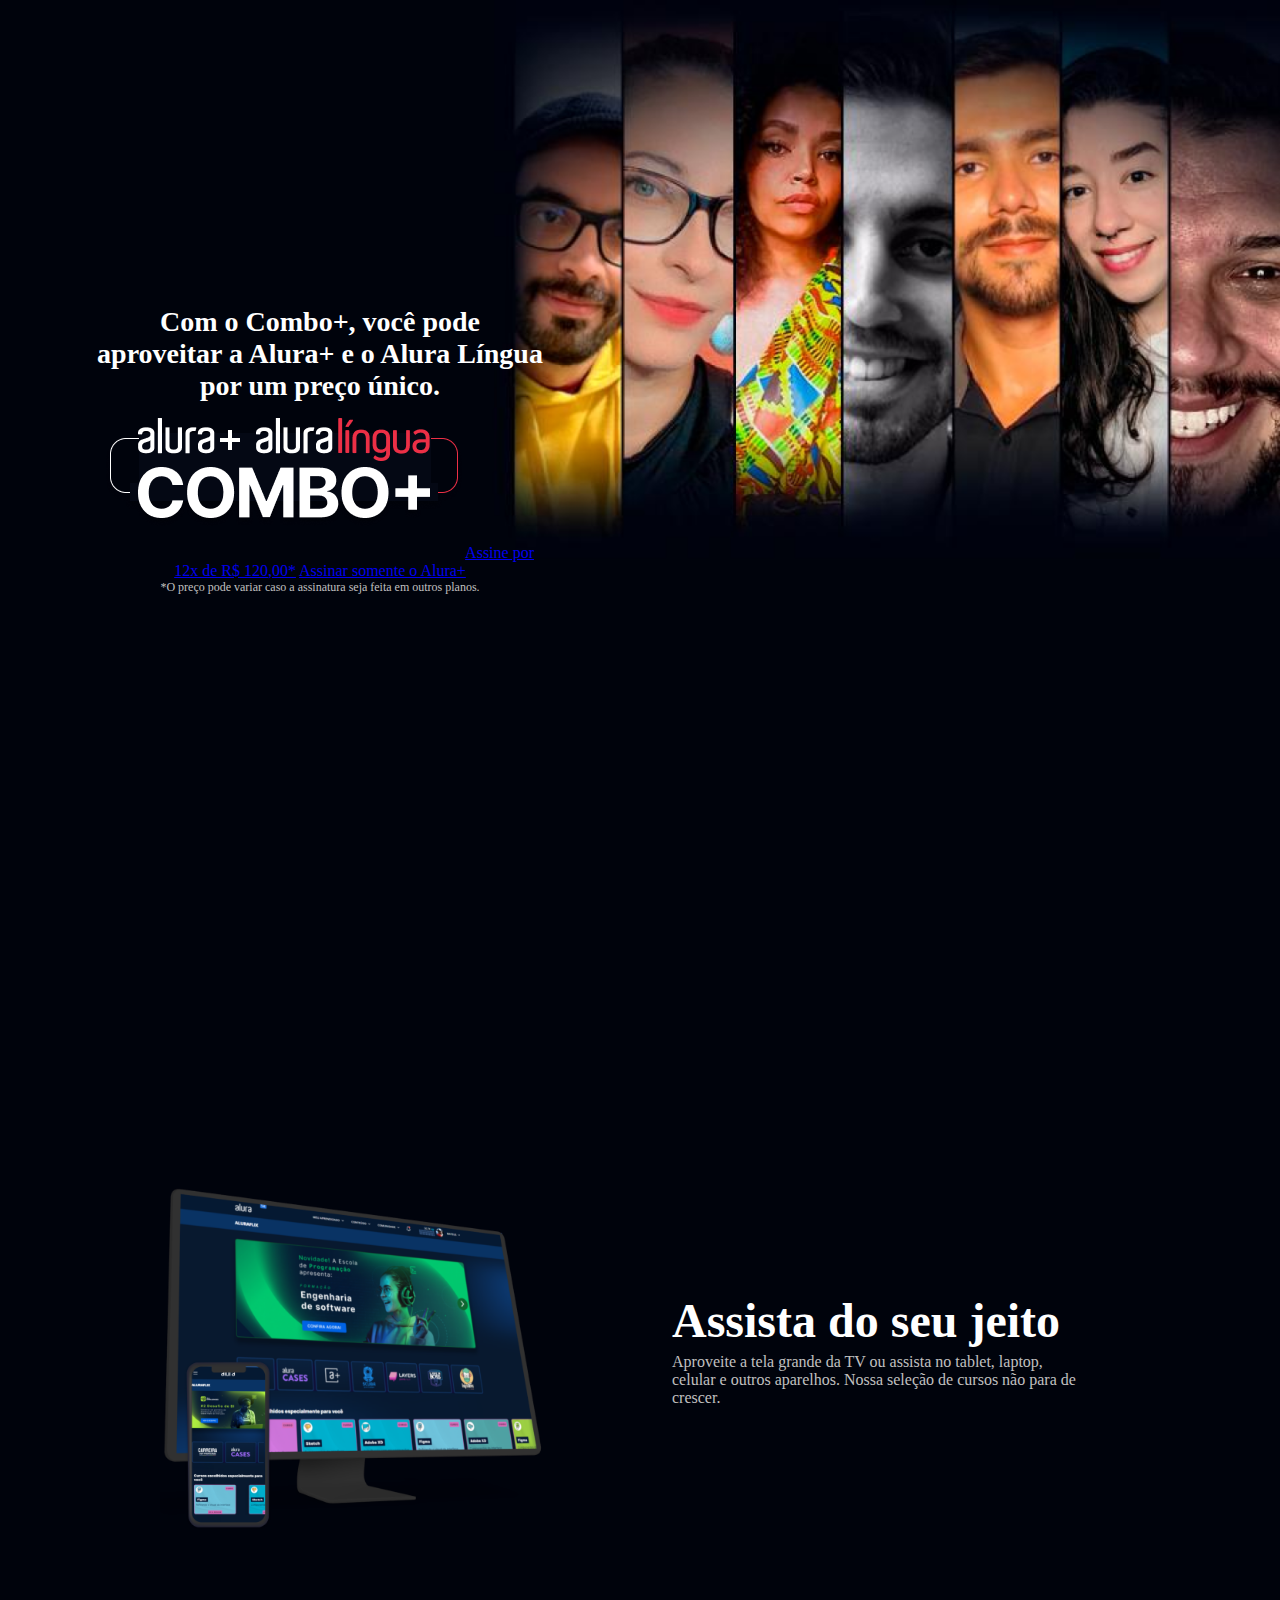
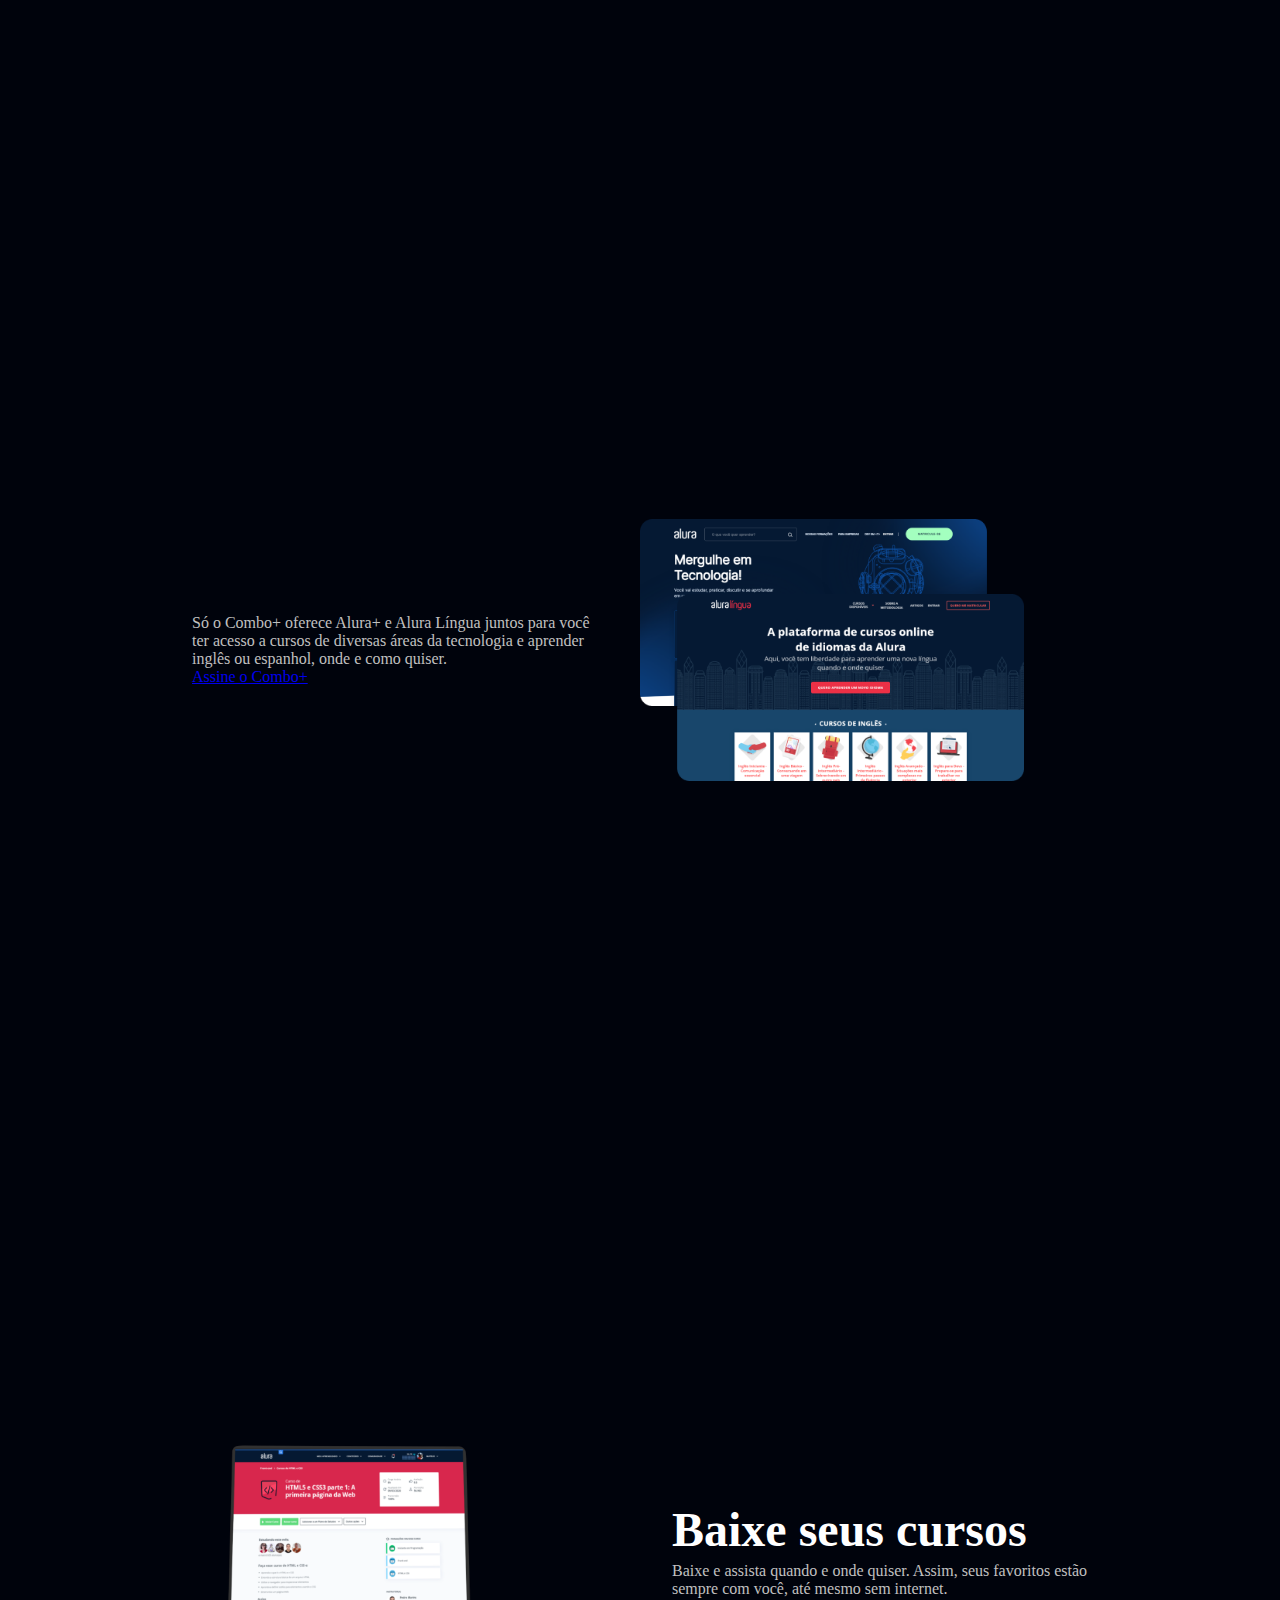
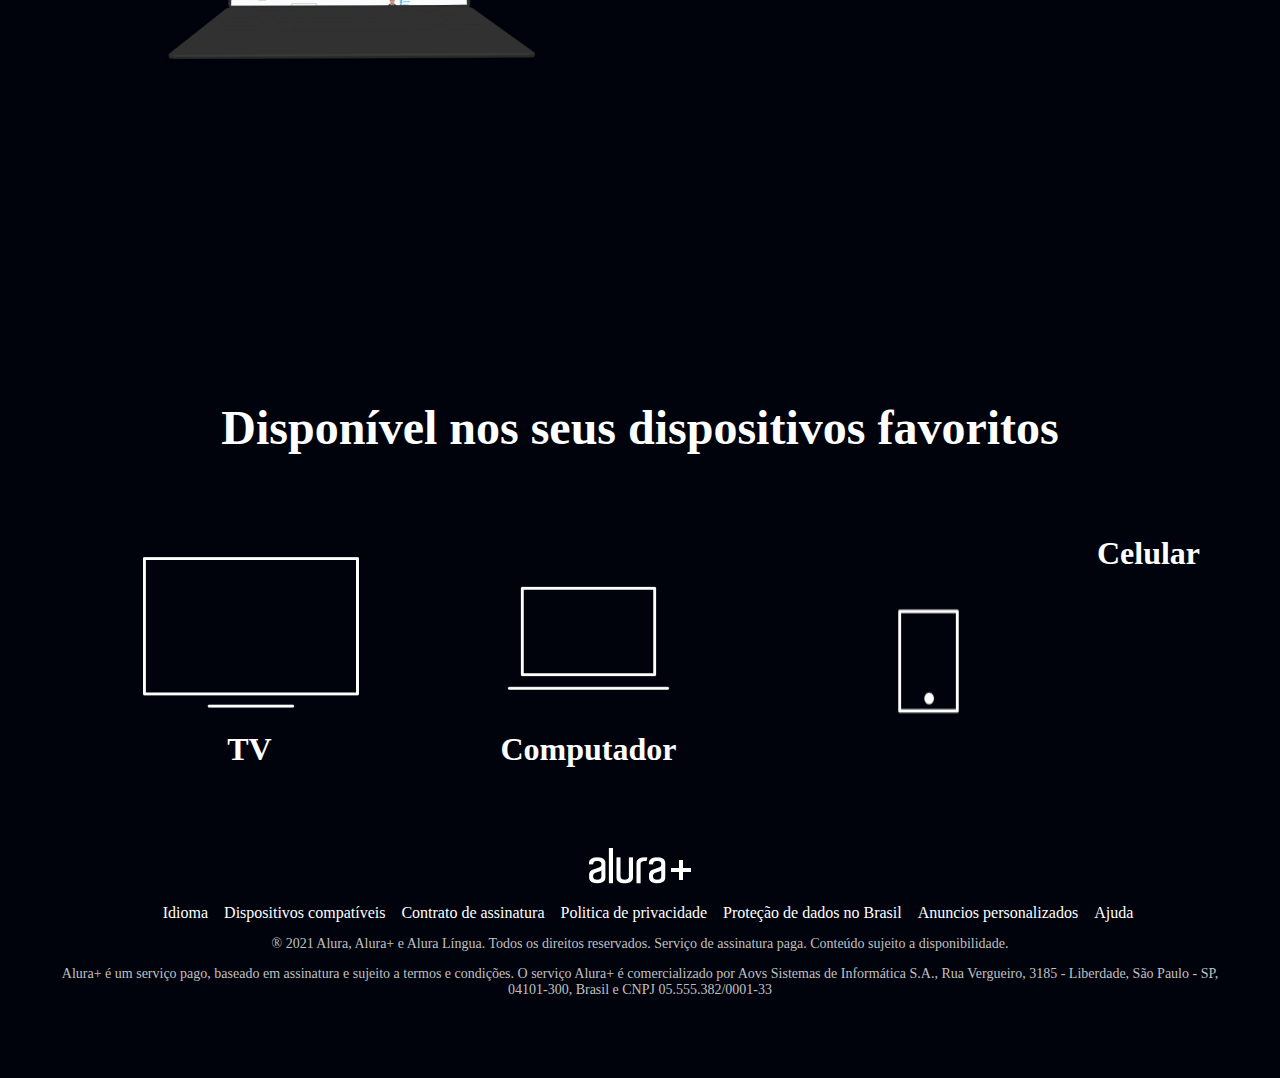
<file: rec_2tds_2t_2024/index.html>
<!DOCTYPE html>
<html lang="pt-BR">
<head>
    <meta charset="UTF-8">
    <meta name="viewport" content="width=device-width, initial-scale=1.0">
   <link rel="stylesheet" href="styles.css">
    <title>rec_2tds_2t_2024</title>
    
</head>
<body>

    <section class="principal container">
        <div class="container__caixa">
            <h1 class="container__titulo">Com o Combo+, você pode aproveitar a Alura+ e o Alura Língua por um preço
                único.</h1>
            <img src="img/Combo.png" alt="O combo+ é a junção do alura+ e o alura língua" class="container__imagem">
            <a href="www.alura.com.br&quot; class="container__botao">Assine por 12x de R$ 120,00*</a>
            <a href="www.alura.com.br&quot; class="container__botao botao_secundario">Assinar somente o Alura+</a>
            <p class="container__aviso">*O preço pode variar caso a assinatura seja feita em outros planos.</p>
        </div>
    </section>

    <section class="container secundario">
        <img src="img/Plataformas.png" alt="Um monitor e um celular com a alura plus aberta" class="secundario__imagem">
        <div class="container__descricao">
            <h2 class="descricao__titulo">Assista do seu jeito</h2>
            <p class="descricao__texto">Aproveite a tela grande da TV ou assista no tablet, laptop, celular e outros
                aparelhos. Nossa seleção de cursos não para de crescer.</p>
        </div>
    </section>

    <section class="container secundario">
        <div class="container__descricao">
            <p class="descricao__texto">
                Só o Combo+ oferece Alura+ e Alura Língua juntos para você ter acesso a cursos de diversas áreas da
                tecnologia e aprender inglês ou espanhol, onde e como quiser.
            </p>
            <a href="www.alura.com.br&quot; class="container__botao secundario__botao" container>Assine o Combo+</a>
        </div>
        <img src="img/Telas.png" alt="Tela do alura+ e alura língua" class="secundario__imagem">
    </section>

    <section class="container secundario">
        <img src="img/Notebook.png" alt="Notebook com a página do curso HTML5 e CSS3 da Alura aberta"
            class="secundario__imagem">
        <div class="container__descricao">
            <h2 class="descricao__titulo">Baixe seus cursos</h2>
            <p class="descricao__texto">Baixe e assista quando e onde quiser. Assim, seus favoritos estão sempre com
                você, até mesmo sem internet.</p>
        </div>
    </section>

    <section class="dispositivos">
        <h2 class="dispositivos__titulo">Disponível nos seus dispositivos favoritos</h2>
        <ul class="dispositivos__lista">
            <li>
                <img src="img/tv.png" alt="Ícone de televisão">
                <h3 class="lista__item">TV</h3>
            </li>
            <li>
                <img src="img/computador.png" alt="Ícone de computador">
                <h3 class="lista__item">Computador</h3>
            </li>
          
                <img src="img/celular.png" alt="">
                <h3 class="lista__item">Celular</h3>
            </li>
        </ul>
    </section>

    <footer class="rodape">
        <img src="img/Logo.png" alt="Alura+" class="rodape__logo">
        <ul class="rodape__lista">
            <li class="lista__link">
                <a href="#">Idioma</a>
            </li>
            <li class="lista__link">
                <a href="#">Dispositivos compatíveis</a>
            </li>
            <li class="lista__link">
                <a href="#">Contrato de assinatura</a>
            </li>
            <li class="lista__link">
                <a href="#">Politica de privacidade</a>
            </li>
            <li class="lista__link">
                <a href="#">Proteção de dados no Brasil</a>
            </li>
            <li class="lista__link">
                <a href="#">Anuncios personalizados</a>
            </li>
            <li class="lista__link">
                <a href="#">Ajuda</a>
            </li>
        </ul>
        <p class="rodape__texto">® 2021 Alura, Alura+ e Alura Língua. Todos os direitos reservados. Serviço de
            assinatura paga. Conteúdo sujeito a disponibilidade.</p>
        <p class="rodape__texto">Alura+ é um serviço pago, baseado em assinatura e sujeito a termos e condições. O
            serviço Alura+ é comercializado por Aovs Sistemas de Informática S.A., Rua Vergueiro, 3185 - Liberdade, São
            Paulo - SP, 04101-300, Brasil e CNPJ 05.555.382/0001-33</p>
    </footer>
</body>
</html>
</file>
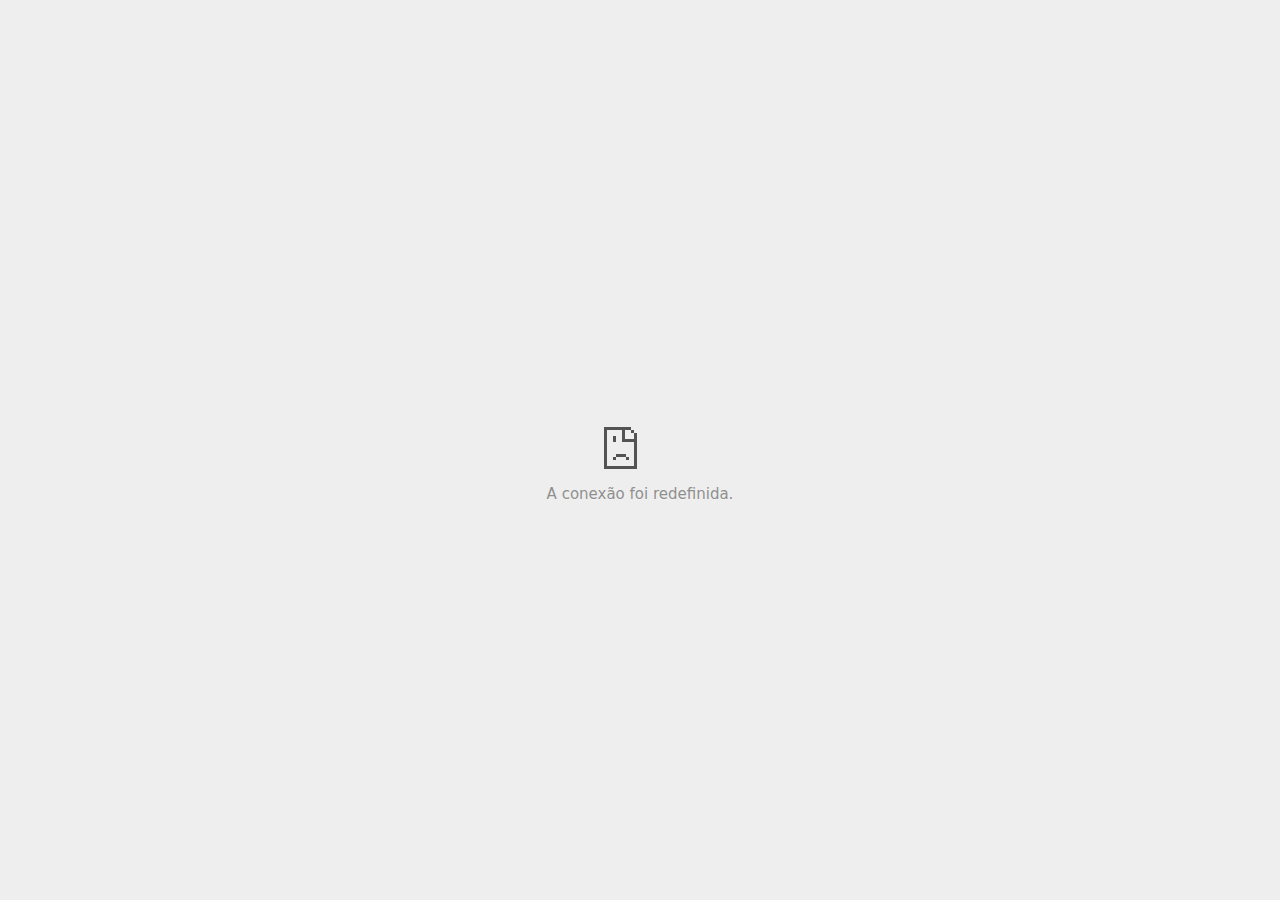
<file: rec_2tds_2t_2024/IMG/Atividade avaliativa Pratica_files/proxy(1).html>
<!DOCTYPE html>
<!-- saved from url=(0029)chrome-error://chromewebdata/ -->
<html dir="ltr" lang="pt" subframe=""><head><meta http-equiv="Content-Type" content="text/html; charset=UTF-8">
  
  <meta name="color-scheme" content="light dark">
  <meta name="theme-color" content="#fff">
  <meta name="viewport" content="width=device-width, initial-scale=1.0,
                                 maximum-scale=1.0, user-scalable=no">
  <title>content.googleapis.com</title>
  <style>/* Copyright 2017 The Chromium Authors
 * Use of this source code is governed by a BSD-style license that can be
 * found in the LICENSE file. */

a {
  color: var(--link-color);
}

body {
  --background-color: #fff;
  --error-code-color: var(--google-gray-700);
  --google-blue-100: rgb(210, 227, 252);
  --google-blue-300: rgb(138, 180, 248);
  --google-blue-600: rgb(26, 115, 232);
  --google-blue-700: rgb(25, 103, 210);
  --google-gray-100: rgb(241, 243, 244);
  --google-gray-300: rgb(218, 220, 224);
  --google-gray-500: rgb(154, 160, 166);
  --google-gray-50: rgb(248, 249, 250);
  --google-gray-600: rgb(128, 134, 139);
  --google-gray-700: rgb(95, 99, 104);
  --google-gray-800: rgb(60, 64, 67);
  --google-gray-900: rgb(32, 33, 36);
  --heading-color: var(--google-gray-900);
  --link-color: rgb(88, 88, 88);
  --popup-container-background-color: rgba(0,0,0,.65);
  --primary-button-fill-color-active: var(--google-blue-700);
  --primary-button-fill-color: var(--google-blue-600);
  --primary-button-text-color: #fff;
  --quiet-background-color: rgb(247, 247, 247);
  --secondary-button-border-color: var(--google-gray-500);
  --secondary-button-fill-color: #fff;
  --secondary-button-hover-border-color: var(--google-gray-600);
  --secondary-button-hover-fill-color: var(--google-gray-50);
  --secondary-button-text-color: var(--google-gray-700);
  --small-link-color: var(--google-gray-700);
  --text-color: var(--google-gray-700);
  background: var(--background-color);
  color: var(--text-color);
  word-wrap: break-word;
}

.nav-wrapper .secondary-button {
  background: var(--secondary-button-fill-color);
  border: 1px solid var(--secondary-button-border-color);
  color: var(--secondary-button-text-color);
  float: none;
  margin: 0;
  padding: 8px 16px;
}

.hidden {
  display: none;
}

html {
  -webkit-text-size-adjust: 100%;
  font-size: 125%;
}

.icon {
  background-repeat: no-repeat;
  background-size: 100%;
}

@media (prefers-color-scheme: dark) {
  body {
    --background-color: var(--google-gray-900);
    --error-code-color: var(--google-gray-500);
    --heading-color: var(--google-gray-500);
    --link-color: var(--google-blue-300);
    --primary-button-fill-color-active: rgb(129, 162, 208);
    --primary-button-fill-color: var(--google-blue-300);
    --primary-button-text-color: var(--google-gray-900);
    --quiet-background-color: var(--background-color);
    --secondary-button-border-color: var(--google-gray-700);
    --secondary-button-fill-color: var(--google-gray-900);
    --secondary-button-hover-fill-color: rgb(48, 51, 57);
    --secondary-button-text-color: var(--google-blue-300);
    --small-link-color: var(--google-blue-300);
    --text-color: var(--google-gray-500);
  }
}
</style>
  <style>/* Copyright 2014 The Chromium Authors
   Use of this source code is governed by a BSD-style license that can be
   found in the LICENSE file. */

button {
  border: 0;
  border-radius: 4px;
  box-sizing: border-box;
  color: var(--primary-button-text-color);
  cursor: pointer;
  float: right;
  font-size: .875em;
  margin: 0;
  padding: 8px 16px;
  transition: box-shadow 150ms cubic-bezier(0.4, 0, 0.2, 1);
  user-select: none;
}

[dir='rtl'] button {
  float: left;
}

.bad-clock button,
.captive-portal button,
.https-only button,
.insecure-form button,
.lookalike-url button,
.main-frame-blocked button,
.neterror button,
.pdf button,
.ssl button,
.safe-browsing-billing button {
  background: var(--primary-button-fill-color);
}

button:active {
  background: var(--primary-button-fill-color-active);
  outline: 0;
}

#debugging {
  display: inline;
  overflow: auto;
}

.debugging-content {
  line-height: 1em;
  margin-bottom: 0;
  margin-top: 1em;
}

.debugging-content-fixed-width {
  display: block;
  font-family: monospace;
  font-size: 1.2em;
  margin-top: 0.5em;
}

.debugging-title {
  font-weight: bold;
}

#details {
  margin: 0 0 50px;
}

#details p:not(:first-of-type) {
  margin-top: 20px;
}

.secondary-button:active {
  border-color: white;
  box-shadow: 0 1px 2px 0 rgba(60, 64, 67, .3),
      0 2px 6px 2px rgba(60, 64, 67, .15);
}

.secondary-button:hover {
  background: var(--secondary-button-hover-fill-color);
  border-color: var(--secondary-button-hover-border-color);
  text-decoration: none;
}

.error-code {
  color: var(--error-code-color);
  font-size: .8em;
  margin-top: 12px;
  text-transform: uppercase;
}

#error-debugging-info {
  font-size: 0.8em;
}

h1 {
  color: var(--heading-color);
  font-size: 1.6em;
  font-weight: normal;
  line-height: 1.25em;
  margin-bottom: 16px;
}

h2 {
  font-size: 1.2em;
  font-weight: normal;
}

.icon {
  height: 72px;
  margin: 0 0 40px;
  width: 72px;
}

input[type=checkbox] {
  opacity: 0;
}

input[type=checkbox]:focus ~ .checkbox::after {
  outline: -webkit-focus-ring-color auto 5px;
}

.interstitial-wrapper {
  box-sizing: border-box;
  font-size: 1em;
  line-height: 1.6em;
  margin: 14vh auto 0;
  max-width: 600px;
  width: 100%;
}

#main-message > p {
  display: inline;
}

#extended-reporting-opt-in {
  font-size: .875em;
  margin-top: 32px;
}

#extended-reporting-opt-in label {
  display: grid;
  grid-template-columns: 1.8em 1fr;
  position: relative;
}

#enhanced-protection-message {
  border-radius: 4px;
  font-size: 1em;
  margin-top: 32px;
  padding: 10px 5px;
}

#enhanced-protection-message label {
  display: grid;
  grid-template-columns: 2.5em 1fr;
  position: relative;
}

#enhanced-protection-message div {
  margin: 0.5em;
}

#enhanced-protection-message .icon {
  height: 1.5em;
  vertical-align: middle;
  width: 1.5em;
}

.nav-wrapper {
  margin-top: 51px;
}

.nav-wrapper::after {
  clear: both;
  content: '';
  display: table;
  width: 100%;
}

.small-link {
  color: var(--small-link-color);
  font-size: .875em;
}

.checkboxes {
  flex: 0 0 24px;
}

.checkbox {
  --padding: .9em;
  background: transparent;
  display: block;
  height: 1em;
  left: -1em;
  padding-inline-start: var(--padding);
  position: absolute;
  right: 0;
  top: -.5em;
  width: 1em;
}

.checkbox::after {
  border: 1px solid white;
  border-radius: 2px;
  content: '';
  height: 1em;
  left: var(--padding);
  position: absolute;
  top: var(--padding);
  width: 1em;
}

.checkbox::before {
  background: transparent;
  border: 2px solid white;
  border-inline-end-width: 0;
  border-top-width: 0;
  content: '';
  height: .2em;
  left: calc(.3em + var(--padding));
  opacity: 0;
  position: absolute;
  top: calc(.3em  + var(--padding));
  transform: rotate(-45deg);
  width: .5em;
}

input[type=checkbox]:checked ~ .checkbox::before {
  opacity: 1;
}

#recurrent-error-message {
  background: #ededed;
  border-radius: 4px;
  margin-bottom: 16px;
  margin-top: 12px;
  padding: 12px 16px;
}

.showing-recurrent-error-message #extended-reporting-opt-in {
  margin-top: 16px;
}

.showing-recurrent-error-message #enhanced-protection-message {
  margin-top: 16px;
}

@media (max-width: 700px) {
  .interstitial-wrapper {
    padding: 0 10%;
  }

  #error-debugging-info {
    overflow: auto;
  }
}

@media (max-width: 420px) {
  button,
  [dir='rtl'] button,
  .small-link {
    float: none;
    font-size: .825em;
    font-weight: 500;
    margin: 0;
    width: 100%;
  }

  button {
    padding: 16px 24px;
  }

  #details {
    margin: 20px 0 20px 0;
  }

  #details p:not(:first-of-type) {
    margin-top: 10px;
  }

  .secondary-button:not(.hidden) {
    display: block;
    margin-top: 20px;
    text-align: center;
    width: 100%;
  }

  .interstitial-wrapper {
    padding: 0 5%;
  }

  #extended-reporting-opt-in {
    margin-top: 24px;
  }

  #enhanced-protection-message {
    margin-top: 24px;
  }

  .nav-wrapper {
    margin-top: 30px;
  }
}

/**
 * Mobile specific styling.
 * Navigation buttons are anchored to the bottom of the screen.
 * Details message replaces the top content in its own scrollable area.
 */

@media (max-width: 420px) {
  .nav-wrapper .secondary-button {
    border: 0;
    margin: 16px 0 0;
    margin-inline-end: 0;
    padding-bottom: 16px;
    padding-top: 16px;
  }
}

/* Fixed nav. */
@media (min-width: 240px) and (max-width: 420px) and
       (min-height: 401px),
       (min-width: 421px) and (min-height: 240px) and
       (max-height: 560px) {
  body .nav-wrapper {
    background: var(--background-color);
    bottom: 0;
    box-shadow: 0 -12px 24px var(--background-color);
    left: 0;
    margin: 0 auto;
    max-width: 736px;
    padding-inline-end: 24px;
    padding-inline-start: 24px;
    position: fixed;
    right: 0;
    width: 100%;
    z-index: 2;
  }

  .interstitial-wrapper {
    max-width: 736px;
  }

  #details,
  #main-content {
    padding-bottom: 40px;
  }

  #details {
    padding-top: 5.5vh;
  }

  button.small-link {
    color: var(--google-blue-600);
  }
}

@media (max-width: 420px) and (orientation: portrait),
       (max-height: 560px) {
  body {
    margin: 0 auto;
  }

  button,
  [dir='rtl'] button,
  button.small-link,
  .nav-wrapper .secondary-button {
    font-family: Roboto-Regular,Helvetica;
    font-size: .933em;
    margin: 6px 0;
    transform: translatez(0);
  }

  .nav-wrapper {
    box-sizing: border-box;
    padding-bottom: 8px;
    width: 100%;
  }

  #details {
    box-sizing: border-box;
    height: auto;
    margin: 0;
    opacity: 1;
    transition: opacity 250ms cubic-bezier(0.4, 0, 0.2, 1);
  }

  #details.hidden,
  #main-content.hidden {
    height: 0;
    opacity: 0;
    overflow: hidden;
    padding-bottom: 0;
    transition: none;
  }

  h1 {
    font-size: 1.5em;
    margin-bottom: 8px;
  }

  .icon {
    margin-bottom: 5.69vh;
  }

  .interstitial-wrapper {
    box-sizing: border-box;
    margin: 7vh auto 12px;
    padding: 0 24px;
    position: relative;
  }

  .interstitial-wrapper p {
    font-size: .95em;
    line-height: 1.61em;
    margin-top: 8px;
  }

  #main-content {
    margin: 0;
    transition: opacity 100ms cubic-bezier(0.4, 0, 0.2, 1);
  }

  .small-link {
    border: 0;
  }

  .suggested-left > #control-buttons,
  .suggested-right > #control-buttons {
    float: none;
    margin: 0;
  }
}

@media (min-width: 421px) and (min-height: 500px) and (max-height: 560px) {
  .interstitial-wrapper {
    margin-top: 10vh;
  }
}

@media (min-height: 400px) and (orientation:portrait) {
  .interstitial-wrapper {
    margin-bottom: 145px;
  }
}

@media (min-height: 299px) {
  .nav-wrapper {
    padding-bottom: 16px;
  }
}

@media (max-height: 560px) and (min-height: 240px) and (orientation:landscape) {
  .extended-reporting-has-checkbox #details {
    padding-bottom: 80px;
  }
}

@media (min-height: 500px) and (max-height: 650px) and (max-width: 414px) and
       (orientation: portrait) {
  .interstitial-wrapper {
    margin-top: 7vh;
  }
}

@media (min-height: 650px) and (max-width: 414px) and (orientation: portrait) {
  .interstitial-wrapper {
    margin-top: 10vh;
  }
}

/* Small mobile screens. No fixed nav. */
@media (max-height: 400px) and (orientation: portrait),
       (max-height: 239px) and (orientation: landscape),
       (max-width: 419px) and (max-height: 399px) {
  .interstitial-wrapper {
    display: flex;
    flex-direction: column;
    margin-bottom: 0;
  }

  #details {
    flex: 1 1 auto;
    order: 0;
  }

  #main-content {
    flex: 1 1 auto;
    order: 0;
  }

  .nav-wrapper {
    flex: 0 1 auto;
    margin-top: 8px;
    order: 1;
    padding-inline-end: 0;
    padding-inline-start: 0;
    position: relative;
    width: 100%;
  }

  button,
  .nav-wrapper .secondary-button {
    padding: 16px 24px;
  }

  button.small-link {
    color: var(--google-blue-600);
  }
}

@media (max-width: 239px) and (orientation: portrait) {
  .nav-wrapper {
    padding-inline-end: 0;
    padding-inline-start: 0;
  }
}
</style>
  <style>/* Copyright 2013 The Chromium Authors
 * Use of this source code is governed by a BSD-style license that can be
 * found in the LICENSE file. */

/* Don't use the main frame div when the error is in a subframe. */
html[subframe] #main-frame-error {
  display: none;
}

/* Don't use the subframe error div when the error is in a main frame. */
html:not([subframe]) #sub-frame-error {
  display: none;
}

h1 {
  margin-top: 0;
  word-wrap: break-word;
}

h1 span {
  font-weight: 500;
}

a {
  text-decoration: none;
}

.icon {
  -webkit-user-select: none;
  display: inline-block;
}

.icon-generic {
  /* Can't access chrome://theme/IDR_ERROR_NETWORK_GENERIC from an untrusted
   * renderer process, so embed the resource manually. */
  content: -webkit-image-set(
      url([data-uri]) 1x,
      url([data-uri]) 2x);
}

.icon-offline {
  content: -webkit-image-set(
      url([data-uri]) 1x,
      url([data-uri]) 2x);
  position: relative;
}

.icon-disabled {
  content: -webkit-image-set(
      url([data-uri]) 1x,
      url([data-uri]) 2x);
  width: 112px;
}

.hidden {
  display: none;
}

#suggestions-list a {
  color: var(--google-blue-600);
}

#suggestions-list p {
  margin-block-end: 0;
}

#suggestions-list ul {
  margin-top: 0;
}

.single-suggestion {
  list-style-type: none;
  padding-inline-start: 0;
}

#error-information-button {
  content: url([data-uri]);
  height: 24px;
  vertical-align: -.15em;
  width: 24px;
}

.use-popup-container#error-information-popup-container
  #error-information-popup {
  align-items: center;
  background-color: var(--popup-container-background-color);
  display: flex;
  height: 100%;
  left: 0;
  position: fixed;
  top: 0;
  width: 100%;
  z-index: 100;
}

.use-popup-container#error-information-popup-container
  #error-information-popup-content > p {
  margin-bottom: 11px;
  margin-inline-start: 20px;
}

.use-popup-container#error-information-popup-container #suggestions-list ul {
  margin-inline-start: 15px;
}

.use-popup-container#error-information-popup-container
  #error-information-popup-box {
  background-color: var(--background-color);
  left: 5%;
  padding-bottom: 15px;
  padding-top: 15px;
  position: fixed;
  width: 90%;
  z-index: 101;
}

.use-popup-container#error-information-popup-container div.error-code {
  margin-inline-start: 20px;
}

.use-popup-container#error-information-popup-container #suggestions-list p {
  margin-inline-start: 20px;
}

:not(.use-popup-container)#error-information-popup-container
  #error-information-popup-close {
  display: none;
}

#error-information-popup-close {
  margin-bottom: 0;
  margin-inline-end: 35px;
  margin-top: 15px;
  text-align: end;
}

.link-button {
  color: rgb(66, 133, 244);
  display: inline-block;
  font-weight: bold;
  text-transform: uppercase;
}

#sub-frame-error-details {

  color: #8F8F8F;

  /* Not done on mobile for performance reasons. */
  text-shadow: 0 1px 0 rgba(255,255,255,0.3);

}

[jscontent=hostName],
[jscontent=failedUrl] {
  overflow-wrap: break-word;
}

.secondary-button {
  background: #d9d9d9;
  color: #696969;
  margin-inline-end: 16px;
}

.snackbar {
  background: #323232;
  border-radius: 2px;
  bottom: 24px;
  box-sizing: border-box;
  color: #fff;
  font-size: .87em;
  left: 24px;
  max-width: 568px;
  min-width: 288px;
  opacity: 0;
  padding: 16px 24px 12px;
  position: fixed;
  transform: translateY(90px);
  will-change: opacity, transform;
  z-index: 999;
}

.snackbar-show {
  -webkit-animation:
    show-snackbar 250ms cubic-bezier(0, 0, 0.2, 1) forwards,
    hide-snackbar 250ms cubic-bezier(0.4, 0, 1, 1) forwards 5s;
}

@-webkit-keyframes show-snackbar {
  100% {
    opacity: 1;
    transform: translateY(0);
  }
}

@-webkit-keyframes hide-snackbar {
  0% {
    opacity: 1;
    transform: translateY(0);
  }
  100% {
    opacity: 0;
    transform: translateY(90px);
  }
}

.suggestions {
  margin-top: 18px;
}

.suggestion-header {
  font-weight: bold;
  margin-bottom: 4px;
}

.suggestion-body {
  color: #777;
}

/* Decrease padding at low sizes. */
@media (max-width: 640px), (max-height: 640px) {
  h1 {
    margin: 0 0 15px;
  }
  .suggestions {
    margin-top: 10px;
  }
  .suggestion-header {
    margin-bottom: 0;
  }
}

#download-link,
#download-link-clicked {
  margin-bottom: 30px;
  margin-top: 30px;
}

#download-link-clicked {
  color: #BBB;
}

#download-link::before,
#download-link-clicked::before {
  content: url([data-uri]);
  display: inline-block;
  margin-inline-end: 4px;
  vertical-align: -webkit-baseline-middle;
}

#download-link-clicked::before {
  opacity: 0;
  width: 0;
}

#offline-content-list-visibility-card {
  border: 1px solid white;
  border-radius: 8px;
  display: flex;
  font-size: .8em;
  justify-content: space-between;
  line-height: 1;
}

#offline-content-list.list-hidden #offline-content-list-visibility-card {
  border-color: rgb(218, 220, 224);
}

#offline-content-list-visibility-card > div {
  padding: 1em;
}

#offline-content-list-title {
  color: var(--google-gray-700);
}

#offline-content-list-show-text,
#offline-content-list-hide-text {
  color: rgb(66, 133, 244);
}

/* Hides the "hide" text div when the offline content list is collapsed/hidden
 * and, alternatively, hides the "show" text div when the offline content list
 * is expanded/shown.
 */
#offline-content-list.list-hidden #offline-content-list-hide-text,
#offline-content-list:not(.list-hidden) #offline-content-list-show-text {
  display: none;
}

/* Controls the animation of the offline content list when it is expanded/shown.
 */
#offline-content-suggestions {
  /* Max-height has to be set for the height animation to work. The chosen value
   * is a little greater than the maximum height the list will have, when all
   * suggestions have images, so that it is never clamped. This makes so that
   * when the actual height is smaller then the animation is not as smooth.
   */
  max-height: 27em;
  transition: max-height 200ms ease-in, visibility 0s 200ms,
              opacity 200ms 200ms linear;
}

/* Controls the animation of the offline content list when it is
 * collapsed/hidden.
 */
#offline-content-list.list-hidden #offline-content-suggestions {
  max-height: 0;
  opacity: 0;
  transition: opacity 200ms linear, visibility 0s 200ms,
              max-height 200ms 200ms ease-out;
  visibility: hidden;
}

#offline-content-list {
  margin-inline-start: -5%;
  width: 110%;
}

/* The selectors below adjust the "overflow" of the suggestion cards contents
 * based on the same screen size based strategy used for the main frame, which
 * is applied by the `interstitial-wrapper` class. */
@media (max-width: 420px)  {
  #offline-content-list {
    margin-inline-start: -2.5%;
    width: 105%;
  }
}
@media (max-width: 420px) and (orientation: portrait),
       (max-height: 560px) {
  #offline-content-list {
    margin-inline-start: -12px;
    width: calc(100% + 24px);
  }
}

.suggestion-with-image .offline-content-suggestion-thumbnail {
  flex-basis: 8.2em;
  flex-shrink: 0;
}

.suggestion-with-image .offline-content-suggestion-thumbnail > img {
  height: 100%;
  width: 100%;
}

.suggestion-with-image #offline-content-list:not(.is-rtl)
.offline-content-suggestion-thumbnail > img {
  border-bottom-right-radius: 7px;
  border-top-right-radius: 7px;
}

.suggestion-with-image #offline-content-list.is-rtl
.offline-content-suggestion-thumbnail > img {
  border-bottom-left-radius: 7px;
  border-top-left-radius: 7px;
}

.suggestion-with-icon .offline-content-suggestion-thumbnail {
  align-items: center;
  display: flex;
  justify-content: center;
  min-height: 4.2em;
  min-width: 4.2em;
}

.suggestion-with-icon .offline-content-suggestion-thumbnail > div {
  align-items: center;
  background-color: rgb(241, 243, 244);
  border-radius: 50%;
  display: flex;
  height: 2.3em;
  justify-content: center;
  width: 2.3em;
}

.suggestion-with-icon .offline-content-suggestion-thumbnail > div > img {
  height: 1.45em;
  width: 1.45em;
}

.offline-content-suggestion-favicon {
  height: 1em;
  margin-inline-end: 0.4em;
  width: 1.4em;
}

.offline-content-suggestion-favicon > img {
  height: 1.4em;
  width: 1.4em;
}

.no-favicon .offline-content-suggestion-favicon {
  display: none;
}

.image-video {
  content: url([data-uri]);
}

.image-music-note {
  content: url([data-uri]);
}

.image-earth {
  content: url([data-uri]);
}

.image-file {
  content: url([data-uri]);
}

.offline-content-suggestion-texts {
  display: flex;
  flex-direction: column;
  justify-content: space-between;
  line-height: 1.3;
  padding: .9em;
  width: 100%;
}

.offline-content-suggestion-title {
  -webkit-box-orient: vertical;
  -webkit-line-clamp: 3;
  color: rgb(32, 33, 36);
  display: -webkit-box;
  font-size: 1.1em;
  overflow: hidden;
  text-overflow: ellipsis;
}

div.offline-content-suggestion {
  align-items: stretch;
  border: 1px solid rgb(218, 220, 224);
  border-radius: 8px;
  display: flex;
  justify-content: space-between;
  margin-bottom: .8em;
}

.suggestion-with-image {
  flex-direction: row;
  height: 8.2em;
  max-height: 8.2em;
}

.suggestion-with-icon {
  flex-direction: row-reverse;
  height: 4.2em;
  max-height: 4.2em;
}

.suggestion-with-icon .offline-content-suggestion-title {
  -webkit-line-clamp: 1;
  word-break: break-all;
}

.suggestion-with-icon .offline-content-suggestion-texts {
  padding-inline-start: 0;
}

.offline-content-suggestion-attribution-freshness {
  color: rgb(95, 99, 104);
  display: flex;
  font-size: .8em;
  line-height: 1.7em;
}

.offline-content-suggestion-attribution {
  -webkit-box-orient: vertical;
  -webkit-line-clamp: 1;
  display: -webkit-box;
  flex-shrink: 1;
  margin-inline-end: 0.3em;
  overflow: hidden;
  overflow-wrap: break-word;
  text-overflow: ellipsis;
  word-break: break-all;
}

.no-attribution .offline-content-suggestion-attribution {
  display: none;
}

.offline-content-suggestion-freshness::before {
  content: '-';
  display: inline-block;
  flex-shrink: 0;
  margin-inline-end: .1em;
  margin-inline-start: .1em;
}

.no-attribution .offline-content-suggestion-freshness::before {
  display: none;
}

.offline-content-suggestion-freshness {
  flex-shrink: 0;
}

.suggestion-with-image .offline-content-suggestion-pin-spacer {
  flex-grow: 100;
  flex-shrink: 1;
}

.suggestion-with-image .offline-content-suggestion-pin {
  content: url([data-uri]);
  flex-shrink: 0;
  height: 1.4em;
  margin-inline-start: .4em;
  width: 1.4em;
}

/* Controls the animation (and a bit more) of the launch-downloads-home action
 * button when the offline content list is expanded/shown.
 */
#offline-content-list-action {
  text-align: center;
  transition: visibility 0s 200ms, opacity 200ms 200ms linear;
}

/* Controls the animation of the launch-downloads-home action button when the
 * offline content list is collapsed/hidden.
 */
#offline-content-list.list-hidden #offline-content-list-action {
  opacity: 0;
  transition: opacity 200ms linear, visibility 0s 200ms;
  visibility: hidden;
}

#cancel-save-page-button {
  background-image: url([data-uri]);
  background-position: right 27px center;
  background-repeat: no-repeat;
  border: 1px solid var(--google-gray-300);
  border-radius: 5px;
  color: var(--google-gray-700);
  margin-bottom: 26px;
  padding-bottom: 16px;
  padding-inline-end: 88px;
  padding-inline-start: 16px;
  padding-top: 16px;
  text-align: start;
}

html[dir='rtl'] #cancel-save-page-button {
  background-position: left 27px center;
}

#save-page-for-later-button {
  display: flex;
  justify-content: start;
}

#save-page-for-later-button a::before {
  content: url([data-uri]);
  display: inline-block;
  margin-inline-end: 4px;
  vertical-align: -webkit-baseline-middle;
}

.hidden#save-page-for-later-button {
  display: none;
}

/* Don't allow overflow when in a subframe. */
html[subframe] body {
  overflow: hidden;
}

#sub-frame-error {
  -webkit-align-items: center;
  -webkit-flex-flow: column;
  -webkit-justify-content: center;
  background-color: #DDD;
  display: -webkit-flex;
  height: 100%;
  left: 0;
  position: absolute;
  text-align: center;
  top: 0;
  transition: background-color 200ms ease-in-out;
  width: 100%;
}

#sub-frame-error:hover {
  background-color: #EEE;
}

#sub-frame-error .icon-generic {
  margin: 0 0 16px;
}

#sub-frame-error-details {
  margin: 0 10px;
  text-align: center;
  visibility: hidden;
}

/* Show details only when hovering. */
#sub-frame-error:hover #sub-frame-error-details {
  visibility: visible;
}

/* If the iframe is too small, always hide the error code. */
/* TODO(mmenke): See if overflow: no-display works better, once supported. */
@media (max-width: 200px), (max-height: 95px) {
  #sub-frame-error-details {
    display: none;
  }
}

/* Adjust icon for small embedded frames in apps. */
@media (max-height: 100px) {
  #sub-frame-error .icon-generic {
    height: auto;
    margin: 0;
    padding-top: 0;
    width: 25px;
  }
}

/* details-button is special; it's a <button> element that looks like a link. */
#details-button {
  box-shadow: none;
  min-width: 0;
}

/* Styles for platform dependent separation of controls and details button. */
.suggested-left > #control-buttons,
.suggested-right > #details-button {
  float: left;
}

.suggested-right > #control-buttons,
.suggested-left > #details-button {
  float: right;
}

.suggested-left .secondary-button {
  margin-inline-end: 0;
  margin-inline-start: 16px;
}

#details-button.singular {
  float: none;
}

/* download-button shows both icon and text. */
#download-button {
  padding-bottom: 4px;
  padding-top: 4px;
  position: relative;
}

#download-button::before {
  background: -webkit-image-set(
      url([data-uri]) 1x,
      url([data-uri]) 2x)
    no-repeat;
  content: '';
  display: inline-block;
  height: 24px;
  margin-inline-end: 4px;
  margin-inline-start: -4px;
  vertical-align: middle;
  width: 24px;
}

#download-button:disabled {
  background: rgb(180, 206, 249);
  color: rgb(255, 255, 255);
}

#buttons::after {
  clear: both;
  content: '';
  display: block;
  width: 100%;
}

/* Offline page */
html[dir='rtl'] .runner-container,
html[dir='rtl'].offline .icon-offline {
  transform: scaleX(-1);
}

.offline {
  transition: filter 1.5s cubic-bezier(0.65, 0.05, 0.36, 1),
              background-color 1.5s cubic-bezier(0.65, 0.05, 0.36, 1);

  will-change: filter, background-color;

}

.offline body {
  transition: background-color 1.5s cubic-bezier(0.65, 0.05, 0.36, 1);
}

.offline #main-message > p {
  display: none;
}

.offline.inverted {
  background-color: #fff;
  filter: invert(1);
}

.offline.inverted body {
  background-color: #fff;
}

.offline .interstitial-wrapper {
  color: var(--text-color);
  font-size: 1em;
  line-height: 1.55;
  margin: 0 auto;
  max-width: 600px;
  padding-top: 100px;
  position: relative;
  width: 100%;
}

.offline .runner-container {
  direction: ltr;
  height: 150px;
  max-width: 600px;
  overflow: hidden;
  position: absolute;
  top: 35px;
  width: 44px;
}

.offline .runner-container:focus {
  outline: none;
}

.offline .runner-container:focus-visible {
  outline: 3px solid var(--google-blue-300);
}

.offline .runner-canvas {
  height: 150px;
  max-width: 600px;
  opacity: 1;
  overflow: hidden;
  position: absolute;
  top: 0;
  z-index: 10;
}

.offline .controller {
  height: 100vh;
  left: 0;
  position: absolute;
  top: 0;
  width: 100vw;
  z-index: 9;
}

#offline-resources {
  display: none;
}

#offline-instruction {
  image-rendering: pixelated;
  left: 0;
  margin: auto;
  position: absolute;
  right: 0;
  top: 60px;
  width: fit-content;
}

.offline-runner-live-region {
  bottom: 0;
  clip-path: polygon(0 0, 0 0, 0 0);
  color: var(--background-color);
  display: block;
  font-size: xx-small;
  overflow: hidden;
  position: absolute;
  text-align: center;
  transition: color 1.5s cubic-bezier(0.65, 0.05, 0.36, 1);
  user-select: none;
}

/* Custom toggle */
.slow-speed-option {
  align-items: center;
  background: var(--google-gray-50);
  border-radius: 24px/50%;
  bottom: 0;
  color: var(--error-code-color);
  display: inline-flex;
  font-size: 1em;
  left: 0;
  line-height: 1.1em;
  margin: 5px auto;
  padding: 2px 12px 3px 20px;
  position: absolute;
  right: 0;
  width: max-content;
  z-index: 999;
}

.slow-speed-option.hidden {
  display: none;
}

.slow-speed-option [type=checkbox] {
  opacity: 0;
  pointer-events: none;
  position: absolute;
}

.slow-speed-option .slow-speed-toggle {
  cursor: pointer;
  margin-inline-start: 8px;
  padding: 8px 4px;
  position: relative;
}

.slow-speed-option [type=checkbox]:disabled ~ .slow-speed-toggle {
  cursor: default;
}

.slow-speed-option-label [type=checkbox] {
  opacity: 0;
  pointer-events: none;
  position: absolute;
}

.slow-speed-option .slow-speed-toggle::before,
.slow-speed-option .slow-speed-toggle::after {
  content: '';
  display: block;
  margin: 0 3px;
  transition: all 100ms cubic-bezier(0.4, 0, 1, 1);
}

.slow-speed-option .slow-speed-toggle::before {
  background: rgb(189,193,198);
  border-radius: 0.65em;
  height: 0.9em;
  width: 2em;
}

.slow-speed-option .slow-speed-toggle::after {
  background: #fff;
  border-radius: 50%;
  box-shadow: 0 1px 3px 0 rgb(0 0 0 / 40%);
  height: 1.2em;
  position: absolute;
  top: 51%;
  transform: translate(-20%, -50%);
  width: 1.1em;
}

.slow-speed-option [type=checkbox]:focus + .slow-speed-toggle {
  box-shadow: 0 0 8px rgb(94, 158, 214);
  outline: 1px solid rgb(93, 157, 213);
}

.slow-speed-option [type=checkbox]:checked + .slow-speed-toggle::before {
  background: var(--google-blue-600);
  opacity: 0.5;
}

.slow-speed-option [type=checkbox]:checked + .slow-speed-toggle::after {
  background: var(--google-blue-600);
  transform: translate(calc(2em - 90%), -50%);
}

.slow-speed-option [type=checkbox]:checked:disabled +
  .slow-speed-toggle::before {
  background: rgb(189,193,198);
}

.slow-speed-option [type=checkbox]:checked:disabled +
  .slow-speed-toggle::after {
  background: var(--google-gray-50);
}

@media (max-width: 420px) {
  #download-button {
    padding-bottom: 12px;
    padding-top: 12px;
  }

  .suggested-left > #control-buttons,
  .suggested-right > #control-buttons {
    float: none;
  }

  .snackbar {
    border-radius: 0;
    bottom: 0;
    left: 0;
    width: 100%;
  }
}

@media (max-height: 350px) {
  h1 {
    margin: 0 0 15px;
  }

  .icon-offline {
    margin: 0 0 10px;
  }

  .interstitial-wrapper {
    margin-top: 5%;
  }

  .nav-wrapper {
    margin-top: 30px;
  }
}

@media (min-width: 420px) and (max-width: 736px) and
       (min-height: 240px) and (max-height: 420px) and
       (orientation:landscape) {
  .interstitial-wrapper {
    margin-bottom: 100px;
  }
}

@media (max-width: 360px) and (max-height: 480px) {
  .offline .interstitial-wrapper {
    padding-top: 60px;
  }

  .offline .runner-container {
    top: 8px;
  }
}

@media (min-height: 240px) and (orientation: landscape) {
  .offline .interstitial-wrapper {
    margin-bottom: 90px;
  }

  .icon-offline {
    margin-bottom: 20px;
  }
}

@media (max-height: 320px) and (orientation: landscape) {
  .icon-offline {
    margin-bottom: 0;
  }

  .offline .runner-container {
    top: 10px;
  }
}

@media (max-width: 240px) {
  button {
    padding-inline-end: 12px;
    padding-inline-start: 12px;
  }

  .interstitial-wrapper {
    overflow: inherit;
    padding: 0 8px;
  }
}

@media (max-width: 120px) {
  button {
    width: auto;
  }
}

.arcade-mode,
.arcade-mode .runner-container,
.arcade-mode .runner-canvas {
  image-rendering: pixelated;
  max-width: 100%;
  overflow: hidden;
}

.arcade-mode #buttons,
.arcade-mode #main-content {
  opacity: 0;
  overflow: hidden;
}

.arcade-mode .interstitial-wrapper {
  height: 100vh;
  max-width: 100%;
  overflow: hidden;
}

.arcade-mode .runner-container {
  left: 0;
  margin: auto;
  right: 0;
  transform-origin: top center;
  transition: transform 250ms cubic-bezier(0.4, 0, 1, 1) 400ms;
  z-index: 2;
}

@media (prefers-color-scheme: dark) {
  .icon {
    filter: invert(1);
  }

  .offline .runner-canvas {
    filter: invert(1);
  }

  .offline.inverted {
    background-color: var(--background-color);
    filter: invert(0);
  }

  .offline.inverted body {
    background-color: #fff;
  }

  .offline.inverted .offline-runner-live-region {
    color: #fff;
  }

  #suggestions-list a {
    color: var(--link-color);
  }

  #error-information-button {
    filter: invert(0.6);
  }

  .slow-speed-option {
    background: var(--google-gray-800);
    color: var(--google-gray-100);
  }

  .slow-speed-option .slow-speed-toggle::before,
  .slow-speed-option [type=checkbox]:checked:disabled +
    .slow-speed-toggle::before {
     background: rgb(189,193,198);
  }

  .slow-speed-option [type=checkbox]:checked + .slow-speed-toggle::after,
  .slow-speed-option [type=checkbox]:checked + .slow-speed-toggle::before {
    background: var(--google-blue-300);
  }
}
</style>
  <script>// Copyright 2013 The Chromium Authors
// Use of this source code is governed by a BSD-style license that can be
// found in the LICENSE file.

/**
 * @typedef {{
 *   downloadButtonClick: function(),
 *   reloadButtonClick: function(string),
 *   detailsButtonClick: function(),
 *   diagnoseErrorsButtonClick: function(),
 *   trackEasterEgg: function(),
 *   updateEasterEggHighScore: function(number),
 *   resetEasterEggHighScore: function(),
 *   launchOfflineItem: function(string, string),
 *   savePageForLater: function(),
 *   cancelSavePage: function(),
 *   listVisibilityChange: function(boolean),
 * }}
 */
// eslint-disable-next-line no-var
var errorPageController;

const HIDDEN_CLASS = 'hidden';

// Decodes a UTF16 string that is encoded as base64.
function decodeUTF16Base64ToString(encoded_text) {
  const data = atob(encoded_text);
  let result = '';
  for (let i = 0; i < data.length; i += 2) {
    result +=
        String.fromCharCode(data.charCodeAt(i) * 256 + data.charCodeAt(i + 1));
  }
  return result;
}

function toggleHelpBox() {
  const helpBoxOuter = document.getElementById('details');
  helpBoxOuter.classList.toggle(HIDDEN_CLASS);
  const detailsButton = document.getElementById('details-button');
  if (helpBoxOuter.classList.contains(HIDDEN_CLASS)) {
    /** @suppress {missingProperties} */
    detailsButton.innerText = detailsButton.detailsText;
  } else {
    /** @suppress {missingProperties} */
    detailsButton.innerText = detailsButton.hideDetailsText;
  }

  // Details appears over the main content on small screens.
  if (mobileNav) {
    document.getElementById('main-content').classList.toggle(HIDDEN_CLASS);
    const runnerContainer = document.querySelector('.runner-container');
    if (runnerContainer) {
      runnerContainer.classList.toggle(HIDDEN_CLASS);
    }
  }
}

function diagnoseErrors() {
  if (window.errorPageController) {
    errorPageController.diagnoseErrorsButtonClick();
  }
}

// Subframes use a different layout but the same html file.  This is to make it
// easier to support platforms that load the error page via different
// mechanisms (Currently just iOS). We also use the subframe style for portals
// as they are embedded like subframes and can't be interacted with by the user.
let isSubFrame = false;
if (window.top.location !== window.location || window.portalHost) {
  document.documentElement.setAttribute('subframe', '');
  isSubFrame = true;
}

// Re-renders the error page using |strings| as the dictionary of values.
// Used by NetErrorTabHelper to update DNS error pages with probe results.
function updateForDnsProbe(strings) {
  const context = new JsEvalContext(strings);
  jstProcess(context, document.getElementById('t'));
  onDocumentLoadOrUpdate();
}

// Adds an icon class to the list and removes classes previously set.
function updateIconClass(newClass) {
  const frameSelector = isSubFrame ? '#sub-frame-error' : '#main-frame-error';
  const iconEl = document.querySelector(frameSelector + ' .icon');

  if (iconEl.classList.contains(newClass)) {
    return;
  }

  iconEl.className = 'icon ' + newClass;
}

// Implements button clicks.  This function is needed during the transition
// between implementing these in trunk chromium and implementing them in iOS.
function reloadButtonClick(url) {
  if (window.errorPageController) {
    // 

    // 
    errorPageController.reloadButtonClick();
    // 
  } else {
    window.location = url;
  }
}

function downloadButtonClick() {
  if (window.errorPageController) {
    errorPageController.downloadButtonClick();
    const downloadButton = document.getElementById('download-button');
    downloadButton.disabled = true;
    /** @suppress {missingProperties} */
    downloadButton.textContent = downloadButton.disabledText;

    document.getElementById('download-link-wrapper')
        .classList.add(HIDDEN_CLASS);
    document.getElementById('download-link-clicked-wrapper')
        .classList.remove(HIDDEN_CLASS);
  }
}

function detailsButtonClick() {
  if (window.errorPageController) {
    errorPageController.detailsButtonClick();
  }
}

let primaryControlOnLeft = true;
// clang-format off
// 
// clang-format on
primaryControlOnLeft = false;
// 

function setAutoFetchState(scheduled, can_schedule) {
  document.getElementById('cancel-save-page-button')
      .classList.toggle(HIDDEN_CLASS, !scheduled);
  document.getElementById('save-page-for-later-button')
      .classList.toggle(HIDDEN_CLASS, scheduled || !can_schedule);
}

function savePageLaterClick() {
  errorPageController.savePageForLater();
  // savePageForLater will eventually trigger a call to setAutoFetchState() when
  // it completes.
}

function cancelSavePageClick() {
  errorPageController.cancelSavePage();
  // setAutoFetchState is not called in response to cancelSavePage(), so do it
  // now.
  setAutoFetchState(false, true);
}

function toggleErrorInformationPopup() {
  document.getElementById('error-information-popup-container')
      .classList.toggle(HIDDEN_CLASS);
}

function launchOfflineItem(itemID, name_space) {
  errorPageController.launchOfflineItem(itemID, name_space);
}

function launchDownloadsPage() {
  errorPageController.launchDownloadsPage();
}

function getIconForSuggestedItem(item) {
  // Note: |item.content_type| contains the enum values from
  // chrome::mojom::AvailableContentType.
  switch (item.content_type) {
    case 1:  // kVideo
      return 'image-video';
    case 2:  // kAudio
      return 'image-music-note';
    case 0:  // kPrefetchedPage
    case 3:  // kOtherPage
      return 'image-earth';
  }
  return 'image-file';
}

function getSuggestedContentDiv(item, index) {
  // Note: See AvailableContentToValue in available_offline_content_helper.cc
  // for the data contained in an |item|.
  // TODO(carlosk): Present |snippet_base64| when that content becomes
  // available.
  let thumbnail = '';
  const extraContainerClasses = [];
  // html_inline.py will try to replace src attributes with data URIs using a
  // simple regex. The following is obfuscated slightly to avoid that.
  const source = 'src';
  if (item.thumbnail_data_uri) {
    extraContainerClasses.push('suggestion-with-image');
    thumbnail = `<img ${source}="${item.thumbnail_data_uri}">`;
  } else {
    extraContainerClasses.push('suggestion-with-icon');
    const iconClass = getIconForSuggestedItem(item);
    thumbnail = `<div><img class="${iconClass}"></div>`;
  }

  let favicon = '';
  if (item.favicon_data_uri) {
    favicon = `<img ${source}="${item.favicon_data_uri}">`;
  } else {
    extraContainerClasses.push('no-favicon');
  }

  if (!item.attribution_base64) {
    extraContainerClasses.push('no-attribution');
  }

  return `
  <div class="offline-content-suggestion ${extraContainerClasses.join(' ')}"
    onclick="launchOfflineItem('${item.ID}', '${item.name_space}')">
      <div class="offline-content-suggestion-texts">
        <div id="offline-content-suggestion-title-${index}"
             class="offline-content-suggestion-title">
        </div>
        <div class="offline-content-suggestion-attribution-freshness">
          <div id="offline-content-suggestion-favicon-${index}"
               class="offline-content-suggestion-favicon">
            ${favicon}
          </div>
          <div id="offline-content-suggestion-attribution-${index}"
               class="offline-content-suggestion-attribution">
          </div>
          <div class="offline-content-suggestion-freshness">
            ${item.date_modified}
          </div>
          <div class="offline-content-suggestion-pin-spacer"></div>
          <div class="offline-content-suggestion-pin"></div>
        </div>
      </div>
      <div class="offline-content-suggestion-thumbnail">
        ${thumbnail}
      </div>
  </div>`;
}

/**
 * @typedef {{
 *   ID: string,
 *   name_space: string,
 *   title_base64: string,
 *   snippet_base64: string,
 *   date_modified: string,
 *   attribution_base64: string,
 *   thumbnail_data_uri: string,
 *   favicon_data_uri: string,
 *   content_type: number,
 * }}
 */
let AvailableOfflineContent;

// Populates a list of suggested offline content.
// Note: For security reasons all content downloaded from the web is considered
// unsafe and must be securely handled to be presented on the dino page. Images
// have already been safely re-encoded but textual content -- like title and
// attribution -- must be properly handled here.
// @param {boolean} isShown
// @param {Array<AvailableOfflineContent>} suggestions
function offlineContentAvailable(isShown, suggestions) {
  if (!suggestions || !loadTimeData.valueExists('offlineContentList')) {
    return;
  }

  const suggestionsHTML = [];
  for (let index = 0; index < suggestions.length; index++) {
    suggestionsHTML.push(getSuggestedContentDiv(suggestions[index], index));
  }

  document.getElementById('offline-content-suggestions').innerHTML =
      suggestionsHTML.join('\n');

  // Sets textual web content using |textContent| to make sure it's handled as
  // plain text.
  for (let index = 0; index < suggestions.length; index++) {
    document.getElementById(`offline-content-suggestion-title-${index}`)
        .textContent =
        decodeUTF16Base64ToString(suggestions[index].title_base64);
    document.getElementById(`offline-content-suggestion-attribution-${index}`)
        .textContent =
        decodeUTF16Base64ToString(suggestions[index].attribution_base64);
  }

  const contentListElement = document.getElementById('offline-content-list');
  if (document.dir === 'rtl') {
    contentListElement.classList.add('is-rtl');
  }
  contentListElement.hidden = false;
  // The list is configured as hidden by default. Show it if needed.
  if (isShown) {
    toggleOfflineContentListVisibility(false);
  }
}

function toggleOfflineContentListVisibility(updatePref) {
  if (!loadTimeData.valueExists('offlineContentList')) {
    return;
  }

  const contentListElement = document.getElementById('offline-content-list');
  const isVisible = !contentListElement.classList.toggle('list-hidden');

  if (updatePref && window.errorPageController) {
    errorPageController.listVisibilityChanged(isVisible);
  }
}

// Called on document load, and from updateForDnsProbe().
function onDocumentLoadOrUpdate() {
  const downloadButtonVisible = loadTimeData.valueExists('downloadButton') &&
      loadTimeData.getValue('downloadButton').msg;
  const detailsButton = document.getElementById('details-button');

  // If offline content suggestions will be visible, the usual buttons will not
  // be presented.
  const offlineContentVisible =
      loadTimeData.valueExists('suggestedOfflineContentPresentation');
  if (offlineContentVisible) {
    document.querySelector('.nav-wrapper').classList.add(HIDDEN_CLASS);
    detailsButton.classList.add(HIDDEN_CLASS);

    document.getElementById('download-link').hidden = !downloadButtonVisible;
    document.getElementById('download-links-wrapper')
        .classList.remove(HIDDEN_CLASS);
    document.getElementById('error-information-popup-container')
        .classList.add('use-popup-container', HIDDEN_CLASS);
    document.getElementById('error-information-button')
        .classList.remove(HIDDEN_CLASS);
  }

  const attemptAutoFetch = loadTimeData.valueExists('attemptAutoFetch') &&
      loadTimeData.getValue('attemptAutoFetch');

  const reloadButtonVisible = loadTimeData.valueExists('reloadButton') &&
      loadTimeData.getValue('reloadButton').msg;

  const reloadButton = document.getElementById('reload-button');
  const downloadButton = document.getElementById('download-button');
  if (reloadButton.style.display === 'none' &&
      downloadButton.style.display === 'none') {
    detailsButton.classList.add('singular');
  }

  // Show or hide control buttons.
  const controlButtonDiv = document.getElementById('control-buttons');
  controlButtonDiv.hidden =
      offlineContentVisible || !(reloadButtonVisible || downloadButtonVisible);

  const iconClass = loadTimeData.valueExists('iconClass') &&
      loadTimeData.getValue('iconClass');

  updateIconClass(iconClass);

  if (!isSubFrame && iconClass === 'icon-offline') {
    document.documentElement.classList.add('offline');
    new Runner('.interstitial-wrapper');
  }
}

function onDocumentLoad() {
  // Sets up the proper button layout for the current platform.
  const buttonsDiv = document.getElementById('buttons');
  if (primaryControlOnLeft) {
    buttonsDiv.classList.add('suggested-left');
  } else {
    buttonsDiv.classList.add('suggested-right');
  }

  onDocumentLoadOrUpdate();
}

document.addEventListener('DOMContentLoaded', onDocumentLoad);
</script>
  <script>// Copyright 2015 The Chromium Authors
// Use of this source code is governed by a BSD-style license that can be
// found in the LICENSE file.

let mobileNav = false;

/**
 * For small screen mobile the navigation buttons are moved
 * below the advanced text.
 */
function onResize() {
  const helpOuterBox = document.querySelector('#details');
  const mainContent = document.querySelector('#main-content');
  const mediaQuery = '(min-width: 240px) and (max-width: 420px) and ' +
      '(min-height: 401px), ' +
      '(max-height: 560px) and (min-height: 240px) and ' +
      '(min-width: 421px)';

  const detailsHidden = helpOuterBox.classList.contains(HIDDEN_CLASS);
  const runnerContainer = document.querySelector('.runner-container');

  // Check for change in nav status.
  if (mobileNav !== window.matchMedia(mediaQuery).matches) {
    mobileNav = !mobileNav;

    // Handle showing the top content / details sections according to state.
    if (mobileNav) {
      mainContent.classList.toggle(HIDDEN_CLASS, !detailsHidden);
      helpOuterBox.classList.toggle(HIDDEN_CLASS, detailsHidden);
      if (runnerContainer) {
        runnerContainer.classList.toggle(HIDDEN_CLASS, !detailsHidden);
      }
    } else if (!detailsHidden) {
      // Non mobile nav with visible details.
      mainContent.classList.remove(HIDDEN_CLASS);
      helpOuterBox.classList.remove(HIDDEN_CLASS);
      if (runnerContainer) {
        runnerContainer.classList.remove(HIDDEN_CLASS);
      }
    }
  }
}

function setupMobileNav() {
  window.addEventListener('resize', onResize);
  onResize();
}

document.addEventListener('DOMContentLoaded', setupMobileNav);
</script>
  <script>// Copyright 2014 The Chromium Authors
// Use of this source code is governed by a BSD-style license that can be
// found in the LICENSE file.

/**
 * T-Rex runner.
 * @param {string} outerContainerId Outer containing element id.
 * @param {!Object=} opt_config
 * @constructor
 * @implements {EventListener}
 * @export
 */
function Runner(outerContainerId, opt_config) {
  // Singleton
  if (Runner.instance_) {
    return Runner.instance_;
  }
  Runner.instance_ = this;

  this.outerContainerEl = document.querySelector(outerContainerId);
  this.containerEl = null;
  this.snackbarEl = null;
  // A div to intercept touch events. Only set while (playing && useTouch).
  this.touchController = null;

  this.config = opt_config || Object.assign(Runner.config, Runner.normalConfig);
  // Logical dimensions of the container.
  this.dimensions = Runner.defaultDimensions;

  this.gameType = null;
  Runner.spriteDefinition = Runner.spriteDefinitionByType['original'];

  this.altGameImageSprite = null;
  this.altGameModeActive = false;
  this.altGameModeFlashTimer = null;
  this.fadeInTimer = 0;

  this.canvas = null;
  this.canvasCtx = null;

  this.tRex = null;

  this.distanceMeter = null;
  this.distanceRan = 0;

  this.highestScore = 0;
  this.syncHighestScore = false;

  this.time = 0;
  this.runningTime = 0;
  this.msPerFrame = 1000 / FPS;
  this.currentSpeed = this.config.SPEED;
  Runner.slowDown = false;

  this.obstacles = [];

  this.activated = false; // Whether the easter egg has been activated.
  this.playing = false; // Whether the game is currently in play state.
  this.crashed = false;
  this.paused = false;
  this.inverted = false;
  this.invertTimer = 0;
  this.resizeTimerId_ = null;

  this.playCount = 0;

  // Sound FX.
  this.audioBuffer = null;

  /** @type {Object} */
  this.soundFx = {};
  this.generatedSoundFx = null;

  // Global web audio context for playing sounds.
  this.audioContext = null;

  // Images.
  this.images = {};
  this.imagesLoaded = 0;

  // Gamepad state.
  this.pollingGamepads = false;
  this.gamepadIndex = undefined;
  this.previousGamepad = null;

  if (this.isDisabled()) {
    this.setupDisabledRunner();
  } else {
    if (Runner.isAltGameModeEnabled()) {
      this.initAltGameType();
      Runner.gameType = this.gameType;
    }
    this.loadImages();

    window['initializeEasterEggHighScore'] =
        this.initializeHighScore.bind(this);
  }
}

/**
 * Default game width.
 * @const
 */
const DEFAULT_WIDTH = 600;

/**
 * Frames per second.
 * @const
 */
const FPS = 60;

/** @const */
const IS_HIDPI = window.devicePixelRatio > 1;

/** @const */
const IS_IOS = /CriOS/.test(window.navigator.userAgent);

/** @const */
const IS_MOBILE = /Android/.test(window.navigator.userAgent) || IS_IOS;

/** @const */
const IS_RTL = document.querySelector('html').dir == 'rtl';

/** @const */
const ARCADE_MODE_URL = 'chrome://dino/';

/** @const */
const RESOURCE_POSTFIX = 'offline-resources-';

/** @const */
const A11Y_STRINGS = {
  ariaLabel: 'dinoGameA11yAriaLabel',
  description: 'dinoGameA11yDescription',
  gameOver: 'dinoGameA11yGameOver',
  highScore: 'dinoGameA11yHighScore',
  jump: 'dinoGameA11yJump',
  started: 'dinoGameA11yStartGame',
  speedLabel: 'dinoGameA11ySpeedToggle',
};

/**
 * Default game configuration.
 * Shared config for all  versions of the game. Additional parameters are
 * defined in Runner.normalConfig and Runner.slowConfig.
 */
Runner.config = {
  AUDIOCUE_PROXIMITY_THRESHOLD: 190,
  AUDIOCUE_PROXIMITY_THRESHOLD_MOBILE_A11Y: 250,
  BG_CLOUD_SPEED: 0.2,
  BOTTOM_PAD: 10,
  // Scroll Y threshold at which the game can be activated.
  CANVAS_IN_VIEW_OFFSET: -10,
  CLEAR_TIME: 3000,
  CLOUD_FREQUENCY: 0.5,
  FADE_DURATION: 1,
  FLASH_DURATION: 1000,
  GAMEOVER_CLEAR_TIME: 1200,
  INITIAL_JUMP_VELOCITY: 12,
  INVERT_FADE_DURATION: 12000,
  MAX_BLINK_COUNT: 3,
  MAX_CLOUDS: 6,
  MAX_OBSTACLE_LENGTH: 3,
  MAX_OBSTACLE_DUPLICATION: 2,
  RESOURCE_TEMPLATE_ID: 'audio-resources',
  SPEED: 6,
  SPEED_DROP_COEFFICIENT: 3,
  ARCADE_MODE_INITIAL_TOP_POSITION: 35,
  ARCADE_MODE_TOP_POSITION_PERCENT: 0.1,
};

Runner.normalConfig = {
  ACCELERATION: 0.001,
  AUDIOCUE_PROXIMITY_THRESHOLD: 190,
  AUDIOCUE_PROXIMITY_THRESHOLD_MOBILE_A11Y: 250,
  GAP_COEFFICIENT: 0.6,
  INVERT_DISTANCE: 700,
  MAX_SPEED: 13,
  MOBILE_SPEED_COEFFICIENT: 1.2,
  SPEED: 6,
};


Runner.slowConfig = {
  ACCELERATION: 0.0005,
  AUDIOCUE_PROXIMITY_THRESHOLD: 170,
  AUDIOCUE_PROXIMITY_THRESHOLD_MOBILE_A11Y: 220,
  GAP_COEFFICIENT: 0.3,
  INVERT_DISTANCE: 350,
  MAX_SPEED: 9,
  MOBILE_SPEED_COEFFICIENT: 1.5,
  SPEED: 4.2,
};


/**
 * Default dimensions.
 */
Runner.defaultDimensions = {
  WIDTH: DEFAULT_WIDTH,
  HEIGHT: 150,
};


/**
 * CSS class names.
 * @enum {string}
 */
Runner.classes = {
  ARCADE_MODE: 'arcade-mode',
  CANVAS: 'runner-canvas',
  CONTAINER: 'runner-container',
  CRASHED: 'crashed',
  ICON: 'icon-offline',
  INVERTED: 'inverted',
  SNACKBAR: 'snackbar',
  SNACKBAR_SHOW: 'snackbar-show',
  TOUCH_CONTROLLER: 'controller',
};


/**
 * Sound FX. Reference to the ID of the audio tag on interstitial page.
 * @enum {string}
 */
Runner.sounds = {
  BUTTON_PRESS: 'offline-sound-press',
  HIT: 'offline-sound-hit',
  SCORE: 'offline-sound-reached',
};


/**
 * Key code mapping.
 * @enum {Object}
 */
Runner.keycodes = {
  JUMP: {'38': 1, '32': 1},  // Up, spacebar
  DUCK: {'40': 1},           // Down
  RESTART: {'13': 1},        // Enter
};


/**
 * Runner event names.
 * @enum {string}
 */
Runner.events = {
  ANIM_END: 'webkitAnimationEnd',
  CLICK: 'click',
  KEYDOWN: 'keydown',
  KEYUP: 'keyup',
  POINTERDOWN: 'pointerdown',
  POINTERUP: 'pointerup',
  RESIZE: 'resize',
  TOUCHEND: 'touchend',
  TOUCHSTART: 'touchstart',
  VISIBILITY: 'visibilitychange',
  BLUR: 'blur',
  FOCUS: 'focus',
  LOAD: 'load',
  GAMEPADCONNECTED: 'gamepadconnected',
};

Runner.prototype = {
  /**
   * Initialize alternative game type.
   */
  initAltGameType() {
    if (GAME_TYPE.length > 0) {
      this.gameType = loadTimeData && loadTimeData.valueExists('altGameType') ?
          GAME_TYPE[parseInt(loadTimeData.getValue('altGameType'), 10) - 1] :
          '';
    }
  },

  /**
   * Whether the easter egg has been disabled. CrOS enterprise enrolled devices.
   * @return {boolean}
   */
  isDisabled() {
    return loadTimeData && loadTimeData.valueExists('disabledEasterEgg');
  },

  /**
   * For disabled instances, set up a snackbar with the disabled message.
   */
  setupDisabledRunner() {
    this.containerEl = document.createElement('div');
    this.containerEl.className = Runner.classes.SNACKBAR;
    this.containerEl.textContent = loadTimeData.getValue('disabledEasterEgg');
    this.outerContainerEl.appendChild(this.containerEl);

    // Show notification when the activation key is pressed.
    document.addEventListener(Runner.events.KEYDOWN, function(e) {
      if (Runner.keycodes.JUMP[e.keyCode]) {
        this.containerEl.classList.add(Runner.classes.SNACKBAR_SHOW);
        document.querySelector('.icon').classList.add('icon-disabled');
      }
    }.bind(this));
  },

  /**
   * Setting individual settings for debugging.
   * @param {string} setting
   * @param {number|string} value
   */
  updateConfigSetting(setting, value) {
    if (setting in this.config && value !== undefined) {
      this.config[setting] = value;

      switch (setting) {
        case 'GRAVITY':
        case 'MIN_JUMP_HEIGHT':
        case 'SPEED_DROP_COEFFICIENT':
          this.tRex.config[setting] = value;
          break;
        case 'INITIAL_JUMP_VELOCITY':
          this.tRex.setJumpVelocity(value);
          break;
        case 'SPEED':
          this.setSpeed(/** @type {number} */ (value));
          break;
      }
    }
  },

  /**
   * Creates an on page image element from the base 64 encoded string source.
   * @param {string} resourceName Name in data object,
   * @return {HTMLImageElement} The created element.
   */
  createImageElement(resourceName) {
    const imgSrc = loadTimeData && loadTimeData.valueExists(resourceName) ?
        loadTimeData.getString(resourceName) :
        null;

    if (imgSrc) {
      const el =
          /** @type {HTMLImageElement} */ (document.createElement('img'));
      el.id = resourceName;
      el.src = imgSrc;
      document.getElementById('offline-resources').appendChild(el);
      return el;
    }
    return null;
  },

  /**
   * Cache the appropriate image sprite from the page and get the sprite sheet
   * definition.
   */
  loadImages() {
    let scale = '1x';
    this.spriteDef = Runner.spriteDefinition.LDPI;
    if (IS_HIDPI) {
      scale = '2x';
      this.spriteDef = Runner.spriteDefinition.HDPI;
    }

    Runner.imageSprite = /** @type {HTMLImageElement} */
        (document.getElementById(RESOURCE_POSTFIX + scale));

    if (this.gameType) {
      Runner.altGameImageSprite = /** @type {HTMLImageElement} */
          (this.createImageElement('altGameSpecificImage' + scale));
      Runner.altCommonImageSprite = /** @type {HTMLImageElement} */
          (this.createImageElement('altGameCommonImage' + scale));
    }
    Runner.origImageSprite = Runner.imageSprite;

    // Disable the alt game mode if the sprites can't be loaded.
    if (!Runner.altGameImageSprite || !Runner.altCommonImageSprite) {
      Runner.isAltGameModeEnabled = () => false;
      this.altGameModeActive = false;
    }

    if (Runner.imageSprite.complete) {
      this.init();
    } else {
      // If the images are not yet loaded, add a listener.
      Runner.imageSprite.addEventListener(Runner.events.LOAD,
          this.init.bind(this));
    }
  },

  /**
   * Load and decode base 64 encoded sounds.
   */
  loadSounds() {
    if (!IS_IOS) {
      this.audioContext = new AudioContext();

      const resourceTemplate =
          document.getElementById(this.config.RESOURCE_TEMPLATE_ID).content;

      for (const sound in Runner.sounds) {
        let soundSrc =
            resourceTemplate.getElementById(Runner.sounds[sound]).src;
        soundSrc = soundSrc.substr(soundSrc.indexOf(',') + 1);
        const buffer = decodeBase64ToArrayBuffer(soundSrc);

        // Async, so no guarantee of order in array.
        this.audioContext.decodeAudioData(buffer, function(index, audioData) {
            this.soundFx[index] = audioData;
          }.bind(this, sound));
      }
    }
  },

  /**
   * Sets the game speed. Adjust the speed accordingly if on a smaller screen.
   * @param {number=} opt_speed
   */
  setSpeed(opt_speed) {
    const speed = opt_speed || this.currentSpeed;

    // Reduce the speed on smaller mobile screens.
    if (this.dimensions.WIDTH < DEFAULT_WIDTH) {
      const mobileSpeed = Runner.slowDown ? speed :
                                            speed * this.dimensions.WIDTH /
              DEFAULT_WIDTH * this.config.MOBILE_SPEED_COEFFICIENT;
      this.currentSpeed = mobileSpeed > speed ? speed : mobileSpeed;
    } else if (opt_speed) {
      this.currentSpeed = opt_speed;
    }
  },

  /**
   * Game initialiser.
   */
  init() {
    // Hide the static icon.
    document.querySelector('.' + Runner.classes.ICON).style.visibility =
        'hidden';

    this.adjustDimensions();
    this.setSpeed();

    const ariaLabel = getA11yString(A11Y_STRINGS.ariaLabel);
    this.containerEl = document.createElement('div');
    this.containerEl.setAttribute('role', IS_MOBILE ? 'button' : 'application');
    this.containerEl.setAttribute('tabindex', '0');
    this.containerEl.setAttribute('title', ariaLabel);

    this.containerEl.className = Runner.classes.CONTAINER;

    // Player canvas container.
    this.canvas = createCanvas(this.containerEl, this.dimensions.WIDTH,
        this.dimensions.HEIGHT);

    // Live region for game status updates.
    this.a11yStatusEl = document.createElement('span');
    this.a11yStatusEl.className = 'offline-runner-live-region';
    this.a11yStatusEl.setAttribute('aria-live', 'assertive');
    this.a11yStatusEl.textContent = '';
    Runner.a11yStatusEl = this.a11yStatusEl;

    // Add checkbox to slow down the game.
    this.slowSpeedCheckboxLabel = document.createElement('label');
    this.slowSpeedCheckboxLabel.className = 'slow-speed-option hidden';
    this.slowSpeedCheckboxLabel.textContent =
        getA11yString(A11Y_STRINGS.speedLabel);

    this.slowSpeedCheckbox = document.createElement('input');
    this.slowSpeedCheckbox.setAttribute('type', 'checkbox');
    this.slowSpeedCheckbox.setAttribute(
        'title', getA11yString(A11Y_STRINGS.speedLabel));
    this.slowSpeedCheckbox.setAttribute('tabindex', '0');
    this.slowSpeedCheckbox.setAttribute('checked', 'checked');

    this.slowSpeedToggleEl = document.createElement('span');
    this.slowSpeedToggleEl.className = 'slow-speed-toggle';

    this.slowSpeedCheckboxLabel.appendChild(this.slowSpeedCheckbox);
    this.slowSpeedCheckboxLabel.appendChild(this.slowSpeedToggleEl);

    if (IS_IOS) {
      this.outerContainerEl.appendChild(this.a11yStatusEl);
    } else {
      this.containerEl.appendChild(this.a11yStatusEl);
    }

    announcePhrase(getA11yString(A11Y_STRINGS.description));

    this.generatedSoundFx = new GeneratedSoundFx();

    this.canvasCtx =
        /** @type {CanvasRenderingContext2D} */ (this.canvas.getContext('2d'));
    this.canvasCtx.fillStyle = '#f7f7f7';
    this.canvasCtx.fill();
    Runner.updateCanvasScaling(this.canvas);

    // Horizon contains clouds, obstacles and the ground.
    this.horizon = new Horizon(this.canvas, this.spriteDef, this.dimensions,
        this.config.GAP_COEFFICIENT);

    // Distance meter
    this.distanceMeter = new DistanceMeter(this.canvas,
          this.spriteDef.TEXT_SPRITE, this.dimensions.WIDTH);

    // Draw t-rex
    this.tRex = new Trex(this.canvas, this.spriteDef.TREX);

    this.outerContainerEl.appendChild(this.containerEl);
    this.outerContainerEl.appendChild(this.slowSpeedCheckboxLabel);

    this.startListening();
    this.update();

    window.addEventListener(Runner.events.RESIZE,
        this.debounceResize.bind(this));

    // Handle dark mode
    const darkModeMediaQuery =
        window.matchMedia('(prefers-color-scheme: dark)');
    this.isDarkMode = darkModeMediaQuery && darkModeMediaQuery.matches;
    darkModeMediaQuery.addListener((e) => {
      this.isDarkMode = e.matches;
    });
  },

  /**
   * Create the touch controller. A div that covers whole screen.
   */
  createTouchController() {
    this.touchController = document.createElement('div');
    this.touchController.className = Runner.classes.TOUCH_CONTROLLER;
    this.touchController.addEventListener(Runner.events.TOUCHSTART, this);
    this.touchController.addEventListener(Runner.events.TOUCHEND, this);
    this.outerContainerEl.appendChild(this.touchController);
  },

  /**
   * Debounce the resize event.
   */
  debounceResize() {
    if (!this.resizeTimerId_) {
      this.resizeTimerId_ =
          setInterval(this.adjustDimensions.bind(this), 250);
    }
  },

  /**
   * Adjust game space dimensions on resize.
   */
  adjustDimensions() {
    clearInterval(this.resizeTimerId_);
    this.resizeTimerId_ = null;

    const boxStyles = window.getComputedStyle(this.outerContainerEl);
    const padding = Number(boxStyles.paddingLeft.substr(0,
        boxStyles.paddingLeft.length - 2));

    this.dimensions.WIDTH = this.outerContainerEl.offsetWidth - padding * 2;
    if (this.isArcadeMode()) {
      this.dimensions.WIDTH = Math.min(DEFAULT_WIDTH, this.dimensions.WIDTH);
      if (this.activated) {
        this.setArcadeModeContainerScale();
      }
    }

    // Redraw the elements back onto the canvas.
    if (this.canvas) {
      this.canvas.width = this.dimensions.WIDTH;
      this.canvas.height = this.dimensions.HEIGHT;

      Runner.updateCanvasScaling(this.canvas);

      this.distanceMeter.calcXPos(this.dimensions.WIDTH);
      this.clearCanvas();
      this.horizon.update(0, 0, true);
      this.tRex.update(0);

      // Outer container and distance meter.
      if (this.playing || this.crashed || this.paused) {
        this.containerEl.style.width = this.dimensions.WIDTH + 'px';
        this.containerEl.style.height = this.dimensions.HEIGHT + 'px';
        this.distanceMeter.update(0, Math.ceil(this.distanceRan));
        this.stop();
      } else {
        this.tRex.draw(0, 0);
      }

      // Game over panel.
      if (this.crashed && this.gameOverPanel) {
        this.gameOverPanel.updateDimensions(this.dimensions.WIDTH);
        this.gameOverPanel.draw(this.altGameModeActive, this.tRex);
      }
    }
  },

  /**
   * Play the game intro.
   * Canvas container width expands out to the full width.
   */
  playIntro() {
    if (!this.activated && !this.crashed) {
      this.playingIntro = true;
      this.tRex.playingIntro = true;

      // CSS animation definition.
      const keyframes = '@-webkit-keyframes intro { ' +
            'from { width:' + Trex.config.WIDTH + 'px }' +
            'to { width: ' + this.dimensions.WIDTH + 'px }' +
          '}';
      document.styleSheets[0].insertRule(keyframes, 0);

      this.containerEl.addEventListener(Runner.events.ANIM_END,
          this.startGame.bind(this));

      this.containerEl.style.webkitAnimation = 'intro .4s ease-out 1 both';
      this.containerEl.style.width = this.dimensions.WIDTH + 'px';

      this.setPlayStatus(true);
      this.activated = true;
    } else if (this.crashed) {
      this.restart();
    }
  },


  /**
   * Update the game status to started.
   */
  startGame() {
    if (this.isArcadeMode()) {
      this.setArcadeMode();
    }
    this.toggleSpeed();
    this.runningTime = 0;
    this.playingIntro = false;
    this.tRex.playingIntro = false;
    this.containerEl.style.webkitAnimation = '';
    this.playCount++;
    this.generatedSoundFx.background();
    announcePhrase(getA11yString(A11Y_STRINGS.started));

    if (Runner.audioCues) {
      this.containerEl.setAttribute('title', getA11yString(A11Y_STRINGS.jump));
    }

    // Handle tabbing off the page. Pause the current game.
    document.addEventListener(Runner.events.VISIBILITY,
          this.onVisibilityChange.bind(this));

    window.addEventListener(Runner.events.BLUR,
          this.onVisibilityChange.bind(this));

    window.addEventListener(Runner.events.FOCUS,
          this.onVisibilityChange.bind(this));
  },

  clearCanvas() {
    this.canvasCtx.clearRect(0, 0, this.dimensions.WIDTH,
        this.dimensions.HEIGHT);
  },

  /**
   * Checks whether the canvas area is in the viewport of the browser
   * through the current scroll position.
   * @return boolean.
   */
  isCanvasInView() {
    return this.containerEl.getBoundingClientRect().top >
        Runner.config.CANVAS_IN_VIEW_OFFSET;
  },

  /**
   * Enable the alt game mode. Switching out the sprites.
   */
  enableAltGameMode() {
    Runner.imageSprite = Runner.altGameImageSprite;
    Runner.spriteDefinition = Runner.spriteDefinitionByType[Runner.gameType];

    if (IS_HIDPI) {
      this.spriteDef = Runner.spriteDefinition.HDPI;
    } else {
      this.spriteDef = Runner.spriteDefinition.LDPI;
    }

    this.altGameModeActive = true;
    this.tRex.enableAltGameMode(this.spriteDef.TREX);
    this.horizon.enableAltGameMode(this.spriteDef);
    this.generatedSoundFx.background();
  },

  /**
   * Update the game frame and schedules the next one.
   */
  update() {
    this.updatePending = false;

    const now = getTimeStamp();
    let deltaTime = now - (this.time || now);

    // Flashing when switching game modes.
    if (this.altGameModeFlashTimer < 0 || this.altGameModeFlashTimer === 0) {
      this.altGameModeFlashTimer = null;
      this.tRex.setFlashing(false);
      this.enableAltGameMode();
    } else if (this.altGameModeFlashTimer > 0) {
      this.altGameModeFlashTimer -= deltaTime;
      this.tRex.update(deltaTime);
      deltaTime = 0;
    }

    this.time = now;

    if (this.playing) {
      this.clearCanvas();

      // Additional fade in - Prevents jump when switching sprites
      if (this.altGameModeActive &&
          this.fadeInTimer <= this.config.FADE_DURATION) {
        this.fadeInTimer += deltaTime / 1000;
        this.canvasCtx.globalAlpha = this.fadeInTimer;
      } else {
        this.canvasCtx.globalAlpha = 1;
      }

      if (this.tRex.jumping) {
        this.tRex.updateJump(deltaTime);
      }

      this.runningTime += deltaTime;
      const hasObstacles = this.runningTime > this.config.CLEAR_TIME;

      // First jump triggers the intro.
      if (this.tRex.jumpCount === 1 && !this.playingIntro) {
        this.playIntro();
      }

      // The horizon doesn't move until the intro is over.
      if (this.playingIntro) {
        this.horizon.update(0, this.currentSpeed, hasObstacles);
      } else if (!this.crashed) {
        const showNightMode = this.isDarkMode ^ this.inverted;
        deltaTime = !this.activated ? 0 : deltaTime;
        this.horizon.update(
            deltaTime, this.currentSpeed, hasObstacles, showNightMode);
      }

      // Check for collisions.
      let collision = hasObstacles &&
          checkForCollision(this.horizon.obstacles[0], this.tRex);

      // For a11y, audio cues.
      if (Runner.audioCues && hasObstacles) {
        const jumpObstacle =
            this.horizon.obstacles[0].typeConfig.type != 'COLLECTABLE';

        if (!this.horizon.obstacles[0].jumpAlerted) {
          const threshold = Runner.isMobileMouseInput ?
              Runner.config.AUDIOCUE_PROXIMITY_THRESHOLD_MOBILE_A11Y :
              Runner.config.AUDIOCUE_PROXIMITY_THRESHOLD;
          const adjProximityThreshold = threshold +
              (threshold * Math.log10(this.currentSpeed / Runner.config.SPEED));

          if (this.horizon.obstacles[0].xPos < adjProximityThreshold) {
            if (jumpObstacle) {
              this.generatedSoundFx.jump();
            }
            this.horizon.obstacles[0].jumpAlerted = true;
          }
        }
      }

      // Activated alt game mode.
      if (Runner.isAltGameModeEnabled() && collision &&
          this.horizon.obstacles[0].typeConfig.type == 'COLLECTABLE') {
        this.horizon.removeFirstObstacle();
        this.tRex.setFlashing(true);
        collision = false;
        this.altGameModeFlashTimer = this.config.FLASH_DURATION;
        this.runningTime = 0;
        this.generatedSoundFx.collect();
      }

      if (!collision) {
        this.distanceRan += this.currentSpeed * deltaTime / this.msPerFrame;

        if (this.currentSpeed < this.config.MAX_SPEED) {
          this.currentSpeed += this.config.ACCELERATION;
        }
      } else {
        this.gameOver();
      }

      const playAchievementSound = this.distanceMeter.update(deltaTime,
          Math.ceil(this.distanceRan));

      if (!Runner.audioCues && playAchievementSound) {
        this.playSound(this.soundFx.SCORE);
      }

      // Night mode.
      if (!Runner.isAltGameModeEnabled()) {
        if (this.invertTimer > this.config.INVERT_FADE_DURATION) {
          this.invertTimer = 0;
          this.invertTrigger = false;
          this.invert(false);
        } else if (this.invertTimer) {
          this.invertTimer += deltaTime;
        } else {
          const actualDistance =
              this.distanceMeter.getActualDistance(Math.ceil(this.distanceRan));

          if (actualDistance > 0) {
            this.invertTrigger =
                !(actualDistance % this.config.INVERT_DISTANCE);

            if (this.invertTrigger && this.invertTimer === 0) {
              this.invertTimer += deltaTime;
              this.invert(false);
            }
          }
        }
      }
    }

    if (this.playing || (!this.activated &&
        this.tRex.blinkCount < Runner.config.MAX_BLINK_COUNT)) {
      this.tRex.update(deltaTime);
      this.scheduleNextUpdate();
    }
  },

  /**
   * Event handler.
   * @param {Event} e
   */
  handleEvent(e) {
    return (function(evtType, events) {
      switch (evtType) {
        case events.KEYDOWN:
        case events.TOUCHSTART:
        case events.POINTERDOWN:
          this.onKeyDown(e);
          break;
        case events.KEYUP:
        case events.TOUCHEND:
        case events.POINTERUP:
          this.onKeyUp(e);
          break;
        case events.GAMEPADCONNECTED:
          this.onGamepadConnected(e);
          break;
      }
    }.bind(this))(e.type, Runner.events);
  },

  /**
   * Initialize audio cues if activated by focus on the canvas element.
   * @param {Event} e
   */
  handleCanvasKeyPress(e) {
    if (!this.activated && !Runner.audioCues) {
      this.toggleSpeed();
      Runner.audioCues = true;
      this.generatedSoundFx.init();
      Runner.generatedSoundFx = this.generatedSoundFx;
      Runner.config.CLEAR_TIME *= 1.2;
    } else if (e.keyCode && Runner.keycodes.JUMP[e.keyCode]) {
      this.onKeyDown(e);
    }
  },

  /**
   * Prevent space key press from scrolling.
   * @param {Event} e
   */
  preventScrolling(e) {
    if (e.keyCode === 32) {
      e.preventDefault();
    }
  },

  /**
   * Toggle speed setting if toggle is shown.
   */
  toggleSpeed() {
    if (Runner.audioCues) {
      const speedChange = Runner.slowDown != this.slowSpeedCheckbox.checked;

      if (speedChange) {
        Runner.slowDown = this.slowSpeedCheckbox.checked;
        const updatedConfig =
            Runner.slowDown ? Runner.slowConfig : Runner.normalConfig;

        Runner.config = Object.assign(Runner.config, updatedConfig);
        this.currentSpeed = updatedConfig.SPEED;
        this.tRex.enableSlowConfig();
        this.horizon.adjustObstacleSpeed();
      }
      if (this.playing) {
        this.disableSpeedToggle(true);
      }
    }
  },

  /**
   * Show the speed toggle.
   * From focus event or when audio cues are activated.
   * @param {Event=} e
   */
  showSpeedToggle(e) {
    const isFocusEvent = e && e.type == 'focus';
    if (Runner.audioCues || isFocusEvent) {
      this.slowSpeedCheckboxLabel.classList.toggle(
          HIDDEN_CLASS, isFocusEvent ? false : !this.crashed);
    }
  },

  /**
   * Disable the speed toggle.
   * @param {boolean} disable
   */
  disableSpeedToggle(disable) {
    if (disable) {
      this.slowSpeedCheckbox.setAttribute('disabled', 'disabled');
    } else {
      this.slowSpeedCheckbox.removeAttribute('disabled');
    }
  },

  /**
   * Bind relevant key / mouse / touch listeners.
   */
  startListening() {
    // A11y keyboard / screen reader activation.
    this.containerEl.addEventListener(
        Runner.events.KEYDOWN, this.handleCanvasKeyPress.bind(this));
    if (!IS_MOBILE) {
      this.containerEl.addEventListener(
          Runner.events.FOCUS, this.showSpeedToggle.bind(this));
    }
    this.canvas.addEventListener(
        Runner.events.KEYDOWN, this.preventScrolling.bind(this));
    this.canvas.addEventListener(
        Runner.events.KEYUP, this.preventScrolling.bind(this));

    // Keys.
    document.addEventListener(Runner.events.KEYDOWN, this);
    document.addEventListener(Runner.events.KEYUP, this);

    // Touch / pointer.
    this.containerEl.addEventListener(Runner.events.TOUCHSTART, this);
    document.addEventListener(Runner.events.POINTERDOWN, this);
    document.addEventListener(Runner.events.POINTERUP, this);

    if (this.isArcadeMode()) {
      // Gamepad
      window.addEventListener(Runner.events.GAMEPADCONNECTED, this);
    }
  },

  /**
   * Remove all listeners.
   */
  stopListening() {
    document.removeEventListener(Runner.events.KEYDOWN, this);
    document.removeEventListener(Runner.events.KEYUP, this);

    if (this.touchController) {
      this.touchController.removeEventListener(Runner.events.TOUCHSTART, this);
      this.touchController.removeEventListener(Runner.events.TOUCHEND, this);
    }

    this.containerEl.removeEventListener(Runner.events.TOUCHSTART, this);
    document.removeEventListener(Runner.events.POINTERDOWN, this);
    document.removeEventListener(Runner.events.POINTERUP, this);

    if (this.isArcadeMode()) {
      window.removeEventListener(Runner.events.GAMEPADCONNECTED, this);
    }
  },

  /**
   * Process keydown.
   * @param {Event} e
   */
  onKeyDown(e) {
    // Prevent native page scrolling whilst tapping on mobile.
    if (IS_MOBILE && this.playing) {
      e.preventDefault();
    }

    if (this.isCanvasInView()) {
      // Allow toggling of speed toggle.
      if (Runner.keycodes.JUMP[e.keyCode] &&
          e.target == this.slowSpeedCheckbox) {
        return;
      }

      if (!this.crashed && !this.paused) {
        // For a11y, screen reader activation.
        const isMobileMouseInput = IS_MOBILE &&
                e.type === Runner.events.POINTERDOWN &&
                e.pointerType == 'mouse' && e.target == this.containerEl ||
            (IS_IOS && e.pointerType == 'touch' &&
             document.activeElement == this.containerEl);

        if (Runner.keycodes.JUMP[e.keyCode] ||
            e.type === Runner.events.TOUCHSTART || isMobileMouseInput ||
            (Runner.keycodes.DUCK[e.keyCode] && this.altGameModeActive)) {
          e.preventDefault();
          // Starting the game for the first time.
          if (!this.playing) {
            // Started by touch so create a touch controller.
            if (!this.touchController && e.type === Runner.events.TOUCHSTART) {
              this.createTouchController();
            }

            if (isMobileMouseInput) {
              this.handleCanvasKeyPress(e);
            }
            this.loadSounds();
            this.setPlayStatus(true);
            this.update();
            if (window.errorPageController) {
              errorPageController.trackEasterEgg();
            }
          }
          // Start jump.
          if (!this.tRex.jumping && !this.tRex.ducking) {
            if (Runner.audioCues) {
              this.generatedSoundFx.cancelFootSteps();
            } else {
              this.playSound(this.soundFx.BUTTON_PRESS);
            }
            this.tRex.startJump(this.currentSpeed);
          }
          // Ducking is disabled on alt game modes.
        } else if (
            !this.altGameModeActive && this.playing &&
            Runner.keycodes.DUCK[e.keyCode]) {
          e.preventDefault();
          if (this.tRex.jumping) {
            // Speed drop, activated only when jump key is not pressed.
            this.tRex.setSpeedDrop();
          } else if (!this.tRex.jumping && !this.tRex.ducking) {
            // Duck.
            this.tRex.setDuck(true);
          }
        }
      }
    }
  },

  /**
   * Process key up.
   * @param {Event} e
   */
  onKeyUp(e) {
    const keyCode = String(e.keyCode);
    const isjumpKey = Runner.keycodes.JUMP[keyCode] ||
        e.type === Runner.events.TOUCHEND || e.type === Runner.events.POINTERUP;

    if (this.isRunning() && isjumpKey) {
      this.tRex.endJump();
    } else if (Runner.keycodes.DUCK[keyCode]) {
      this.tRex.speedDrop = false;
      this.tRex.setDuck(false);
    } else if (this.crashed) {
      // Check that enough time has elapsed before allowing jump key to restart.
      const deltaTime = getTimeStamp() - this.time;

      if (this.isCanvasInView() &&
          (Runner.keycodes.RESTART[keyCode] || this.isLeftClickOnCanvas(e) ||
          (deltaTime >= this.config.GAMEOVER_CLEAR_TIME &&
          Runner.keycodes.JUMP[keyCode]))) {
        this.handleGameOverClicks(e);
      }
    } else if (this.paused && isjumpKey) {
      // Reset the jump state
      this.tRex.reset();
      this.play();
    }
  },

  /**
   * Process gamepad connected event.
   * @param {Event} e
   */
  onGamepadConnected(e) {
    if (!this.pollingGamepads) {
      this.pollGamepadState();
    }
  },

  /**
   * rAF loop for gamepad polling.
   */
  pollGamepadState() {
    const gamepads = navigator.getGamepads();
    this.pollActiveGamepad(gamepads);

    this.pollingGamepads = true;
    requestAnimationFrame(this.pollGamepadState.bind(this));
  },

  /**
   * Polls for a gamepad with the jump button pressed. If one is found this
   * becomes the "active" gamepad and all others are ignored.
   * @param {!Array<Gamepad>} gamepads
   */
  pollForActiveGamepad(gamepads) {
    for (let i = 0; i < gamepads.length; ++i) {
      if (gamepads[i] && gamepads[i].buttons.length > 0 &&
          gamepads[i].buttons[0].pressed) {
        this.gamepadIndex = i;
        this.pollActiveGamepad(gamepads);
        return;
      }
    }
  },

  /**
   * Polls the chosen gamepad for button presses and generates KeyboardEvents
   * to integrate with the rest of the game logic.
   * @param {!Array<Gamepad>} gamepads
   */
  pollActiveGamepad(gamepads) {
    if (this.gamepadIndex === undefined) {
      this.pollForActiveGamepad(gamepads);
      return;
    }

    const gamepad = gamepads[this.gamepadIndex];
    if (!gamepad) {
      this.gamepadIndex = undefined;
      this.pollForActiveGamepad(gamepads);
      return;
    }

    // The gamepad specification defines the typical mapping of physical buttons
    // to button indicies: https://w3c.github.io/gamepad/#remapping
    this.pollGamepadButton(gamepad, 0, 38);  // Jump
    if (gamepad.buttons.length >= 2) {
      this.pollGamepadButton(gamepad, 1, 40);  // Duck
    }
    if (gamepad.buttons.length >= 10) {
      this.pollGamepadButton(gamepad, 9, 13);  // Restart
    }

    this.previousGamepad = gamepad;
  },

  /**
   * Generates a key event based on a gamepad button.
   * @param {!Gamepad} gamepad
   * @param {number} buttonIndex
   * @param {number} keyCode
   */
  pollGamepadButton(gamepad, buttonIndex, keyCode) {
    const state = gamepad.buttons[buttonIndex].pressed;
    let previousState = false;
    if (this.previousGamepad) {
      previousState = this.previousGamepad.buttons[buttonIndex].pressed;
    }
    // Generate key events on the rising and falling edge of a button press.
    if (state !== previousState) {
      const e = new KeyboardEvent(state ? Runner.events.KEYDOWN
                                      : Runner.events.KEYUP,
                                { keyCode: keyCode });
      document.dispatchEvent(e);
    }
  },

  /**
   * Handle interactions on the game over screen state.
   * A user is able to tap the high score twice to reset it.
   * @param {Event} e
   */
  handleGameOverClicks(e) {
    if (e.target != this.slowSpeedCheckbox) {
      e.preventDefault();
      if (this.distanceMeter.hasClickedOnHighScore(e) && this.highestScore) {
        if (this.distanceMeter.isHighScoreFlashing()) {
          // Subsequent click, reset the high score.
          this.saveHighScore(0, true);
          this.distanceMeter.resetHighScore();
        } else {
          // First click, flash the high score.
          this.distanceMeter.startHighScoreFlashing();
        }
      } else {
        this.distanceMeter.cancelHighScoreFlashing();
        this.restart();
      }
    }
  },

  /**
   * Returns whether the event was a left click on canvas.
   * On Windows right click is registered as a click.
   * @param {Event} e
   * @return {boolean}
   */
  isLeftClickOnCanvas(e) {
    return e.button != null && e.button < 2 &&
        e.type === Runner.events.POINTERUP &&
        (e.target === this.canvas ||
         (IS_MOBILE && Runner.audioCues && e.target === this.containerEl));
  },

  /**
   * RequestAnimationFrame wrapper.
   */
  scheduleNextUpdate() {
    if (!this.updatePending) {
      this.updatePending = true;
      this.raqId = requestAnimationFrame(this.update.bind(this));
    }
  },

  /**
   * Whether the game is running.
   * @return {boolean}
   */
  isRunning() {
    return !!this.raqId;
  },

  /**
   * Set the initial high score as stored in the user's profile.
   * @param {number} highScore
   */
  initializeHighScore(highScore) {
    this.syncHighestScore = true;
    highScore = Math.ceil(highScore);
    if (highScore < this.highestScore) {
      if (window.errorPageController) {
        errorPageController.updateEasterEggHighScore(this.highestScore);
      }
      return;
    }
    this.highestScore = highScore;
    this.distanceMeter.setHighScore(this.highestScore);
  },

  /**
   * Sets the current high score and saves to the profile if available.
   * @param {number} distanceRan Total distance ran.
   * @param {boolean=} opt_resetScore Whether to reset the score.
   */
  saveHighScore(distanceRan, opt_resetScore) {
    this.highestScore = Math.ceil(distanceRan);
    this.distanceMeter.setHighScore(this.highestScore);

    // Store the new high score in the profile.
    if (this.syncHighestScore && window.errorPageController) {
      if (opt_resetScore) {
        errorPageController.resetEasterEggHighScore();
      } else {
        errorPageController.updateEasterEggHighScore(this.highestScore);
      }
    }
  },

  /**
   * Game over state.
   */
  gameOver() {
    this.playSound(this.soundFx.HIT);
    vibrate(200);

    this.stop();
    this.crashed = true;
    this.distanceMeter.achievement = false;

    this.tRex.update(100, Trex.status.CRASHED);

    // Game over panel.
    if (!this.gameOverPanel) {
      const origSpriteDef = IS_HIDPI ?
          Runner.spriteDefinitionByType.original.HDPI :
          Runner.spriteDefinitionByType.original.LDPI;

      if (this.canvas) {
        if (Runner.isAltGameModeEnabled) {
          this.gameOverPanel = new GameOverPanel(
              this.canvas, origSpriteDef.TEXT_SPRITE, origSpriteDef.RESTART,
              this.dimensions, origSpriteDef.ALT_GAME_END,
              this.altGameModeActive);
        } else {
          this.gameOverPanel = new GameOverPanel(
              this.canvas, origSpriteDef.TEXT_SPRITE, origSpriteDef.RESTART,
              this.dimensions);
        }
      }
    }

    this.gameOverPanel.draw(this.altGameModeActive, this.tRex);

    // Update the high score.
    if (this.distanceRan > this.highestScore) {
      this.saveHighScore(this.distanceRan);
    }

    // Reset the time clock.
    this.time = getTimeStamp();

    if (Runner.audioCues) {
      this.generatedSoundFx.stopAll();
      announcePhrase(
          getA11yString(A11Y_STRINGS.gameOver)
              .replace(
                  '$1',
                  this.distanceMeter.getActualDistance(this.distanceRan)
                      .toString()) +
          ' ' +
          getA11yString(A11Y_STRINGS.highScore)
              .replace(
                  '$1',

                  this.distanceMeter.getActualDistance(this.highestScore)
                      .toString()));
      this.containerEl.setAttribute(
          'title', getA11yString(A11Y_STRINGS.ariaLabel));
    }
    this.showSpeedToggle();
    this.disableSpeedToggle(false);
  },

  stop() {
    this.setPlayStatus(false);
    this.paused = true;
    cancelAnimationFrame(this.raqId);
    this.raqId = 0;
    this.generatedSoundFx.stopAll();
  },

  play() {
    if (!this.crashed) {
      this.setPlayStatus(true);
      this.paused = false;
      this.tRex.update(0, Trex.status.RUNNING);
      this.time = getTimeStamp();
      this.update();
      this.generatedSoundFx.background();
    }
  },

  restart() {
    if (!this.raqId) {
      this.playCount++;
      this.runningTime = 0;
      this.setPlayStatus(true);
      this.toggleSpeed();
      this.paused = false;
      this.crashed = false;
      this.distanceRan = 0;
      this.setSpeed(this.config.SPEED);
      this.time = getTimeStamp();
      this.containerEl.classList.remove(Runner.classes.CRASHED);
      this.clearCanvas();
      this.distanceMeter.reset();
      this.horizon.reset();
      this.tRex.reset();
      this.playSound(this.soundFx.BUTTON_PRESS);
      this.invert(true);
      this.flashTimer = null;
      this.update();
      this.gameOverPanel.reset();
      this.generatedSoundFx.background();
      this.containerEl.setAttribute('title', getA11yString(A11Y_STRINGS.jump));
      announcePhrase(getA11yString(A11Y_STRINGS.started));
    }
  },

  setPlayStatus(isPlaying) {
    if (this.touchController) {
      this.touchController.classList.toggle(HIDDEN_CLASS, !isPlaying);
    }
    this.playing = isPlaying;
  },

  /**
   * Whether the game should go into arcade mode.
   * @return {boolean}
   */
  isArcadeMode() {
    // In RTL languages the title is wrapped with the left to right mark
    // control characters &#x202A; and &#x202C but are invisible.
    return IS_RTL ? document.title.indexOf(ARCADE_MODE_URL) == 1 :
                    document.title === ARCADE_MODE_URL;
  },

  /**
   * Hides offline messaging for a fullscreen game only experience.
   */
  setArcadeMode() {
    document.body.classList.add(Runner.classes.ARCADE_MODE);
    this.setArcadeModeContainerScale();
  },

  /**
   * Sets the scaling for arcade mode.
   */
  setArcadeModeContainerScale() {
    const windowHeight = window.innerHeight;
    const scaleHeight = windowHeight / this.dimensions.HEIGHT;
    const scaleWidth = window.innerWidth / this.dimensions.WIDTH;
    const scale = Math.max(1, Math.min(scaleHeight, scaleWidth));
    const scaledCanvasHeight = this.dimensions.HEIGHT * scale;
    // Positions the game container at 10% of the available vertical window
    // height minus the game container height.
    const translateY = Math.ceil(Math.max(0, (windowHeight - scaledCanvasHeight -
        Runner.config.ARCADE_MODE_INITIAL_TOP_POSITION) *
        Runner.config.ARCADE_MODE_TOP_POSITION_PERCENT)) *
        window.devicePixelRatio;

    const cssScale = IS_RTL ? -scale + ',' + scale : scale;
    this.containerEl.style.transform =
        'scale(' + cssScale + ') translateY(' + translateY + 'px)';
  },

  /**
   * Pause the game if the tab is not in focus.
   */
  onVisibilityChange(e) {
    if (document.hidden || document.webkitHidden || e.type === 'blur' ||
        document.visibilityState !== 'visible') {
      this.stop();
    } else if (!this.crashed) {
      this.tRex.reset();
      this.play();
    }
  },

  /**
   * Play a sound.
   * @param {AudioBuffer} soundBuffer
   */
  playSound(soundBuffer) {
    if (soundBuffer) {
      const sourceNode = this.audioContext.createBufferSource();
      sourceNode.buffer = soundBuffer;
      sourceNode.connect(this.audioContext.destination);
      sourceNode.start(0);
    }
  },

  /**
   * Inverts the current page / canvas colors.
   * @param {boolean} reset Whether to reset colors.
   */
  invert(reset) {
    const htmlEl = document.firstElementChild;

    if (reset) {
      htmlEl.classList.toggle(Runner.classes.INVERTED,
          false);
      this.invertTimer = 0;
      this.inverted = false;
    } else {
      this.inverted = htmlEl.classList.toggle(
          Runner.classes.INVERTED, this.invertTrigger);
    }
  },
};


/**
 * Updates the canvas size taking into
 * account the backing store pixel ratio and
 * the device pixel ratio.
 *
 * See article by Paul Lewis:
 * http://www.html5rocks.com/en/tutorials/canvas/hidpi/
 *
 * @param {HTMLCanvasElement} canvas
 * @param {number=} opt_width
 * @param {number=} opt_height
 * @return {boolean} Whether the canvas was scaled.
 */
Runner.updateCanvasScaling = function(canvas, opt_width, opt_height) {
  const context =
      /** @type {CanvasRenderingContext2D} */ (canvas.getContext('2d'));

  // Query the various pixel ratios
  const devicePixelRatio = Math.floor(window.devicePixelRatio) || 1;
  /** @suppress {missingProperties} */
  const backingStoreRatio =
      Math.floor(context.webkitBackingStorePixelRatio) || 1;
  const ratio = devicePixelRatio / backingStoreRatio;

  // Upscale the canvas if the two ratios don't match
  if (devicePixelRatio !== backingStoreRatio) {
    const oldWidth = opt_width || canvas.width;
    const oldHeight = opt_height || canvas.height;

    canvas.width = oldWidth * ratio;
    canvas.height = oldHeight * ratio;

    canvas.style.width = oldWidth + 'px';
    canvas.style.height = oldHeight + 'px';

    // Scale the context to counter the fact that we've manually scaled
    // our canvas element.
    context.scale(ratio, ratio);
    return true;
  } else if (devicePixelRatio === 1) {
    // Reset the canvas width / height. Fixes scaling bug when the page is
    // zoomed and the devicePixelRatio changes accordingly.
    canvas.style.width = canvas.width + 'px';
    canvas.style.height = canvas.height + 'px';
  }
  return false;
};


/**
 * Whether events are enabled.
 * @return {boolean}
 */
Runner.isAltGameModeEnabled = function() {
  return loadTimeData && loadTimeData.valueExists('enableAltGameMode');
};


/**
 * Generated sound FX class for audio cues.
 * @constructor
 */
function GeneratedSoundFx() {
  this.audioCues = false;
  this.context = null;
  this.panner = null;
}

GeneratedSoundFx.prototype = {
  init() {
    this.audioCues = true;
    if (!this.context) {
      // iOS only supports the webkit version.
      this.context = window.webkitAudioContext ? new webkitAudioContext() :
                                                 new AudioContext();
      if (IS_IOS) {
        this.context.onstatechange = (function() {
                                       if (this.context.state != 'running') {
                                         this.context.resume();
                                       }
                                     }).bind(this);
        this.context.resume();
      }
      this.panner = this.context.createStereoPanner ?
          this.context.createStereoPanner() :
          null;
    }
  },

  stopAll() {
    this.cancelFootSteps();
  },

  /**
   * Play oscillators at certain frequency and for a certain time.
   * @param {number} frequency
   * @param {number} startTime
   * @param {number} duration
   * @param {?number=} opt_vol
   * @param {number=} opt_pan
   */
  playNote(frequency, startTime, duration, opt_vol, opt_pan) {
    const osc1 = this.context.createOscillator();
    const osc2 = this.context.createOscillator();
    const volume = this.context.createGain();

    // Set oscillator wave type
    osc1.type = 'triangle';
    osc2.type = 'triangle';
    volume.gain.value = 0.1;

    // Set up node routing
    if (this.panner) {
      this.panner.pan.value = opt_pan || 0;
      osc1.connect(volume).connect(this.panner);
      osc2.connect(volume).connect(this.panner);
      this.panner.connect(this.context.destination);
    } else {
      osc1.connect(volume);
      osc2.connect(volume);
      volume.connect(this.context.destination);
    }

    // Detune oscillators for chorus effect
    osc1.frequency.value = frequency + 1;
    osc2.frequency.value = frequency - 2;

    // Fade out
    volume.gain.setValueAtTime(opt_vol || 0.01, startTime + duration - 0.05);
    volume.gain.linearRampToValueAtTime(0.00001, startTime + duration);

    // Start oscillators
    osc1.start(startTime);
    osc2.start(startTime);
    // Stop oscillators
    osc1.stop(startTime + duration);
    osc2.stop(startTime + duration);
  },

  background() {
    if (this.audioCues) {
      const now = this.context.currentTime;
      this.playNote(493.883, now, 0.116);
      this.playNote(659.255, now + 0.116, 0.232);
      this.loopFootSteps();
    }
  },

  loopFootSteps() {
    if (this.audioCues && !this.bgSoundIntervalId) {
      this.bgSoundIntervalId = setInterval(function() {
        this.playNote(73.42, this.context.currentTime, 0.05, 0.16);
        this.playNote(69.30, this.context.currentTime + 0.116, 0.116, 0.16);
      }.bind(this), 280);
    }
  },

  cancelFootSteps() {
    if (this.audioCues && this.bgSoundIntervalId) {
      clearInterval(this.bgSoundIntervalId);
      this.bgSoundIntervalId = null;
      this.playNote(103.83, this.context.currentTime, 0.232, 0.02);
      this.playNote(116.54, this.context.currentTime + 0.116, 0.232, 0.02);
    }
  },

  collect() {
    if (this.audioCues) {
      this.cancelFootSteps();
      const now = this.context.currentTime;
      this.playNote(830.61, now, 0.116);
      this.playNote(1318.51, now + 0.116, 0.232);
    }
  },

  jump() {
    if (this.audioCues) {
      const now = this.context.currentTime;
      this.playNote(659.25, now, 0.116, 0.3, -0.6);
      this.playNote(880, now + 0.116, 0.232, 0.3, -0.6);
    }
  },
};


/**
 * Speak a phrase using Speech Synthesis API for a11y.
 * @param {string} phrase Sentence to speak.
 */
function speakPhrase(phrase) {
  if ('speechSynthesis' in window) {
    const msg = new SpeechSynthesisUtterance(phrase);
    const voices = window.speechSynthesis.getVoices();
    msg.text = phrase;
    speechSynthesis.speak(msg);
  }
}


/**
 * For screen readers make an announcement to the live region.
 * @param {string} phrase Sentence to speak.
 */
function announcePhrase(phrase) {
  if (Runner.a11yStatusEl) {
    Runner.a11yStatusEl.textContent = '';
    Runner.a11yStatusEl.textContent = phrase;
  }
}


/**
 * Returns a string from loadTimeData data object.
 * @param {string} stringName
 * @return {string}
 */
function getA11yString(stringName) {
  return loadTimeData && loadTimeData.valueExists(stringName) ?
      loadTimeData.getString(stringName) :
      '';
}


/**
 * Get random number.
 * @param {number} min
 * @param {number} max
 */
function getRandomNum(min, max) {
  return Math.floor(Math.random() * (max - min + 1)) + min;
}


/**
 * Vibrate on mobile devices.
 * @param {number} duration Duration of the vibration in milliseconds.
 */
function vibrate(duration) {
  if (IS_MOBILE && window.navigator.vibrate) {
    window.navigator.vibrate(duration);
  }
}


/**
 * Create canvas element.
 * @param {Element} container Element to append canvas to.
 * @param {number} width
 * @param {number} height
 * @param {string=} opt_classname
 * @return {HTMLCanvasElement}
 */
function createCanvas(container, width, height, opt_classname) {
  const canvas =
      /** @type {!HTMLCanvasElement} */ (document.createElement('canvas'));
  canvas.className = opt_classname ? Runner.classes.CANVAS + ' ' +
      opt_classname : Runner.classes.CANVAS;
  canvas.width = width;
  canvas.height = height;
  container.appendChild(canvas);

  return canvas;
}


/**
 * Decodes the base 64 audio to ArrayBuffer used by Web Audio.
 * @param {string} base64String
 */
function decodeBase64ToArrayBuffer(base64String) {
  const len = (base64String.length / 4) * 3;
  const str = atob(base64String);
  const arrayBuffer = new ArrayBuffer(len);
  const bytes = new Uint8Array(arrayBuffer);

  for (let i = 0; i < len; i++) {
    bytes[i] = str.charCodeAt(i);
  }
  return bytes.buffer;
}


/**
 * Return the current timestamp.
 * @return {number}
 */
function getTimeStamp() {
  return IS_IOS ? new Date().getTime() : performance.now();
}


//******************************************************************************


/**
 * Game over panel.
 * @param {!HTMLCanvasElement} canvas
 * @param {Object} textImgPos
 * @param {Object} restartImgPos
 * @param {!Object} dimensions Canvas dimensions.
 * @param {Object=} opt_altGameEndImgPos
 * @param {boolean=} opt_altGameActive
 * @constructor
 */
function GameOverPanel(
    canvas, textImgPos, restartImgPos, dimensions, opt_altGameEndImgPos,
    opt_altGameActive) {
  this.canvas = canvas;
  this.canvasCtx =
      /** @type {CanvasRenderingContext2D} */ (canvas.getContext('2d'));
  this.canvasDimensions = dimensions;
  this.textImgPos = textImgPos;
  this.restartImgPos = restartImgPos;
  this.altGameEndImgPos = opt_altGameEndImgPos;
  this.altGameModeActive = opt_altGameActive;

  // Retry animation.
  this.frameTimeStamp = 0;
  this.animTimer = 0;
  this.currentFrame = 0;

  this.gameOverRafId = null;

  this.flashTimer = 0;
  this.flashCounter = 0;
  this.originalText = true;
}

GameOverPanel.RESTART_ANIM_DURATION = 875;
GameOverPanel.LOGO_PAUSE_DURATION = 875;
GameOverPanel.FLASH_ITERATIONS = 5;

/**
 * Animation frames spec.
 */
GameOverPanel.animConfig = {
  frames: [0, 36, 72, 108, 144, 180, 216, 252],
  msPerFrame: GameOverPanel.RESTART_ANIM_DURATION / 8,
};

/**
 * Dimensions used in the panel.
 * @enum {number}
 */
GameOverPanel.dimensions = {
  TEXT_X: 0,
  TEXT_Y: 13,
  TEXT_WIDTH: 191,
  TEXT_HEIGHT: 11,
  RESTART_WIDTH: 36,
  RESTART_HEIGHT: 32,
};


GameOverPanel.prototype = {
  /**
   * Update the panel dimensions.
   * @param {number} width New canvas width.
   * @param {number} opt_height Optional new canvas height.
   */
  updateDimensions(width, opt_height) {
    this.canvasDimensions.WIDTH = width;
    if (opt_height) {
      this.canvasDimensions.HEIGHT = opt_height;
    }
    this.currentFrame = GameOverPanel.animConfig.frames.length - 1;
  },

  drawGameOverText(dimensions, opt_useAltText) {
    const centerX = this.canvasDimensions.WIDTH / 2;
    let textSourceX = dimensions.TEXT_X;
    let textSourceY = dimensions.TEXT_Y;
    let textSourceWidth = dimensions.TEXT_WIDTH;
    let textSourceHeight = dimensions.TEXT_HEIGHT;

    const textTargetX = Math.round(centerX - (dimensions.TEXT_WIDTH / 2));
    const textTargetY = Math.round((this.canvasDimensions.HEIGHT - 25) / 3);
    const textTargetWidth = dimensions.TEXT_WIDTH;
    const textTargetHeight = dimensions.TEXT_HEIGHT;

    if (IS_HIDPI) {
      textSourceY *= 2;
      textSourceX *= 2;
      textSourceWidth *= 2;
      textSourceHeight *= 2;
    }

    if (!opt_useAltText) {
      textSourceX += this.textImgPos.x;
      textSourceY += this.textImgPos.y;
    }

    const spriteSource =
        opt_useAltText ? Runner.altCommonImageSprite : Runner.origImageSprite;

    this.canvasCtx.save();

    if (IS_RTL) {
      this.canvasCtx.translate(this.canvasDimensions.WIDTH, 0);
      this.canvasCtx.scale(-1, 1);
    }

    // Game over text from sprite.
    this.canvasCtx.drawImage(
        spriteSource, textSourceX, textSourceY, textSourceWidth,
        textSourceHeight, textTargetX, textTargetY, textTargetWidth,
        textTargetHeight);

    this.canvasCtx.restore();
  },

  /**
   * Draw additional adornments for alternative game types.
   */
  drawAltGameElements(tRex) {
    // Additional adornments.
    if (this.altGameModeActive && Runner.spriteDefinition.ALT_GAME_END_CONFIG) {
      const altGameEndConfig = Runner.spriteDefinition.ALT_GAME_END_CONFIG;

      let altGameEndSourceWidth = altGameEndConfig.WIDTH;
      let altGameEndSourceHeight = altGameEndConfig.HEIGHT;
      const altGameEndTargetX = tRex.xPos + altGameEndConfig.X_OFFSET;
      const altGameEndTargetY = tRex.yPos + altGameEndConfig.Y_OFFSET;

      if (IS_HIDPI) {
        altGameEndSourceWidth *= 2;
        altGameEndSourceHeight *= 2;
      }

      this.canvasCtx.drawImage(
          Runner.altCommonImageSprite, this.altGameEndImgPos.x,
          this.altGameEndImgPos.y, altGameEndSourceWidth,
          altGameEndSourceHeight, altGameEndTargetX, altGameEndTargetY,
          altGameEndConfig.WIDTH, altGameEndConfig.HEIGHT);
    }
  },

  /**
   * Draw restart button.
   */
  drawRestartButton() {
    const dimensions = GameOverPanel.dimensions;
    let framePosX = GameOverPanel.animConfig.frames[this.currentFrame];
    let restartSourceWidth = dimensions.RESTART_WIDTH;
    let restartSourceHeight = dimensions.RESTART_HEIGHT;
    const restartTargetX =
        (this.canvasDimensions.WIDTH / 2) - (dimensions.RESTART_WIDTH / 2);
    const restartTargetY = this.canvasDimensions.HEIGHT / 2;

    if (IS_HIDPI) {
      restartSourceWidth *= 2;
      restartSourceHeight *= 2;
      framePosX *= 2;
    }

    this.canvasCtx.save();

    if (IS_RTL) {
      this.canvasCtx.translate(this.canvasDimensions.WIDTH, 0);
      this.canvasCtx.scale(-1, 1);
    }

    this.canvasCtx.drawImage(
        Runner.origImageSprite, this.restartImgPos.x + framePosX,
        this.restartImgPos.y, restartSourceWidth, restartSourceHeight,
        restartTargetX, restartTargetY, dimensions.RESTART_WIDTH,
        dimensions.RESTART_HEIGHT);
    this.canvasCtx.restore();
  },


  /**
   * Draw the panel.
   * @param {boolean} opt_altGameModeActive
   * @param {!Trex} opt_tRex
   */
  draw(opt_altGameModeActive, opt_tRex) {
    if (opt_altGameModeActive) {
      this.altGameModeActive = opt_altGameModeActive;
    }

    this.drawGameOverText(GameOverPanel.dimensions, false);
    this.drawRestartButton();
    this.drawAltGameElements(opt_tRex);
    this.update();
  },

  /**
   * Update animation frames.
   */
  update() {
    const now = getTimeStamp();
    const deltaTime = now - (this.frameTimeStamp || now);

    this.frameTimeStamp = now;
    this.animTimer += deltaTime;
    this.flashTimer += deltaTime;

    // Restart Button
    if (this.currentFrame == 0 &&
        this.animTimer > GameOverPanel.LOGO_PAUSE_DURATION) {
      this.animTimer = 0;
      this.currentFrame++;
      this.drawRestartButton();
    } else if (
        this.currentFrame > 0 &&
        this.currentFrame < GameOverPanel.animConfig.frames.length) {
      if (this.animTimer >= GameOverPanel.animConfig.msPerFrame) {
        this.currentFrame++;
        this.drawRestartButton();
      }
    } else if (
        !this.altGameModeActive &&
        this.currentFrame == GameOverPanel.animConfig.frames.length) {
      this.reset();
      return;
    }

    // Game over text
    if (this.altGameModeActive &&
        Runner.spriteDefinitionByType.original.ALT_GAME_OVER_TEXT_CONFIG) {
      const altTextConfig =
          Runner.spriteDefinitionByType.original.ALT_GAME_OVER_TEXT_CONFIG;

      if (this.flashCounter < GameOverPanel.FLASH_ITERATIONS &&
          this.flashTimer > altTextConfig.FLASH_DURATION) {
        this.flashTimer = 0;
        this.originalText = !this.originalText;

        this.clearGameOverTextBounds();
        if (this.originalText) {
          this.drawGameOverText(GameOverPanel.dimensions, false);
          this.flashCounter++;
        } else {
          this.drawGameOverText(altTextConfig, true);
        }
      } else if (this.flashCounter >= GameOverPanel.FLASH_ITERATIONS) {
        this.reset();
        return;
      }
    }

    this.gameOverRafId = requestAnimationFrame(this.update.bind(this));
  },

  /**
   * Clear game over text.
   */
  clearGameOverTextBounds() {
    this.canvasCtx.save();

    this.canvasCtx.clearRect(
        Math.round(
            this.canvasDimensions.WIDTH / 2 -
            (GameOverPanel.dimensions.TEXT_WIDTH / 2)),
        Math.round((this.canvasDimensions.HEIGHT - 25) / 3),
        GameOverPanel.dimensions.TEXT_WIDTH,
        GameOverPanel.dimensions.TEXT_HEIGHT + 4);
    this.canvasCtx.restore();
  },

  reset() {
    if (this.gameOverRafId) {
      cancelAnimationFrame(this.gameOverRafId);
      this.gameOverRafId = null;
    }
    this.animTimer = 0;
    this.frameTimeStamp = 0;
    this.currentFrame = 0;
    this.flashTimer = 0;
    this.flashCounter = 0;
    this.originalText = true;
  },
};


//******************************************************************************

/**
 * Check for a collision.
 * @param {!Obstacle} obstacle
 * @param {!Trex} tRex T-rex object.
 * @param {CanvasRenderingContext2D=} opt_canvasCtx Optional canvas context for
 *    drawing collision boxes.
 * @return {Array<CollisionBox>|undefined}
 */
function checkForCollision(obstacle, tRex, opt_canvasCtx) {
  const obstacleBoxXPos = Runner.defaultDimensions.WIDTH + obstacle.xPos;

  // Adjustments are made to the bounding box as there is a 1 pixel white
  // border around the t-rex and obstacles.
  const tRexBox = new CollisionBox(
      tRex.xPos + 1,
      tRex.yPos + 1,
      tRex.config.WIDTH - 2,
      tRex.config.HEIGHT - 2);

  const obstacleBox = new CollisionBox(
      obstacle.xPos + 1,
      obstacle.yPos + 1,
      obstacle.typeConfig.width * obstacle.size - 2,
      obstacle.typeConfig.height - 2);

  // Debug outer box
  if (opt_canvasCtx) {
    drawCollisionBoxes(opt_canvasCtx, tRexBox, obstacleBox);
  }

  // Simple outer bounds check.
  if (boxCompare(tRexBox, obstacleBox)) {
    const collisionBoxes = obstacle.collisionBoxes;
    let tRexCollisionBoxes = [];

    if (Runner.isAltGameModeEnabled()) {
      tRexCollisionBoxes = Runner.spriteDefinition.TREX.COLLISION_BOXES;
    } else {
      tRexCollisionBoxes = tRex.ducking ? Trex.collisionBoxes.DUCKING :
                                          Trex.collisionBoxes.RUNNING;
    }

    // Detailed axis aligned box check.
    for (let t = 0; t < tRexCollisionBoxes.length; t++) {
      for (let i = 0; i < collisionBoxes.length; i++) {
        // Adjust the box to actual positions.
        const adjTrexBox =
            createAdjustedCollisionBox(tRexCollisionBoxes[t], tRexBox);
        const adjObstacleBox =
            createAdjustedCollisionBox(collisionBoxes[i], obstacleBox);
        const crashed = boxCompare(adjTrexBox, adjObstacleBox);

        // Draw boxes for debug.
        if (opt_canvasCtx) {
          drawCollisionBoxes(opt_canvasCtx, adjTrexBox, adjObstacleBox);
        }

        if (crashed) {
          return [adjTrexBox, adjObstacleBox];
        }
      }
    }
  }
}


/**
 * Adjust the collision box.
 * @param {!CollisionBox} box The original box.
 * @param {!CollisionBox} adjustment Adjustment box.
 * @return {CollisionBox} The adjusted collision box object.
 */
function createAdjustedCollisionBox(box, adjustment) {
  return new CollisionBox(
      box.x + adjustment.x,
      box.y + adjustment.y,
      box.width,
      box.height);
}


/**
 * Draw the collision boxes for debug.
 */
function drawCollisionBoxes(canvasCtx, tRexBox, obstacleBox) {
  canvasCtx.save();
  canvasCtx.strokeStyle = '#f00';
  canvasCtx.strokeRect(tRexBox.x, tRexBox.y, tRexBox.width, tRexBox.height);

  canvasCtx.strokeStyle = '#0f0';
  canvasCtx.strokeRect(obstacleBox.x, obstacleBox.y,
      obstacleBox.width, obstacleBox.height);
  canvasCtx.restore();
}


/**
 * Compare two collision boxes for a collision.
 * @param {CollisionBox} tRexBox
 * @param {CollisionBox} obstacleBox
 * @return {boolean} Whether the boxes intersected.
 */
function boxCompare(tRexBox, obstacleBox) {
  let crashed = false;
  const tRexBoxX = tRexBox.x;
  const tRexBoxY = tRexBox.y;

  const obstacleBoxX = obstacleBox.x;
  const obstacleBoxY = obstacleBox.y;

  // Axis-Aligned Bounding Box method.
  if (tRexBox.x < obstacleBoxX + obstacleBox.width &&
      tRexBox.x + tRexBox.width > obstacleBoxX &&
      tRexBox.y < obstacleBox.y + obstacleBox.height &&
      tRexBox.height + tRexBox.y > obstacleBox.y) {
    crashed = true;
  }

  return crashed;
}


//******************************************************************************

/**
 * Collision box object.
 * @param {number} x X position.
 * @param {number} y Y Position.
 * @param {number} w Width.
 * @param {number} h Height.
 * @constructor
 */
function CollisionBox(x, y, w, h) {
  this.x = x;
  this.y = y;
  this.width = w;
  this.height = h;
}


//******************************************************************************

/**
 * Obstacle.
 * @param {CanvasRenderingContext2D} canvasCtx
 * @param {ObstacleType} type
 * @param {Object} spriteImgPos Obstacle position in sprite.
 * @param {Object} dimensions
 * @param {number} gapCoefficient Mutipler in determining the gap.
 * @param {number} speed
 * @param {number=} opt_xOffset
 * @param {boolean=} opt_isAltGameMode
 * @constructor
 */
function Obstacle(
    canvasCtx, type, spriteImgPos, dimensions, gapCoefficient, speed,
    opt_xOffset, opt_isAltGameMode) {
  this.canvasCtx = canvasCtx;
  this.spritePos = spriteImgPos;
  this.typeConfig = type;
  this.gapCoefficient = Runner.slowDown ? gapCoefficient * 2 : gapCoefficient;
  this.size = getRandomNum(1, Obstacle.MAX_OBSTACLE_LENGTH);
  this.dimensions = dimensions;
  this.remove = false;
  this.xPos = dimensions.WIDTH + (opt_xOffset || 0);
  this.yPos = 0;
  this.width = 0;
  this.collisionBoxes = [];
  this.gap = 0;
  this.speedOffset = 0;
  this.altGameModeActive = opt_isAltGameMode;
  this.imageSprite = this.typeConfig.type == 'COLLECTABLE' ?
      Runner.altCommonImageSprite :
      this.altGameModeActive ? Runner.altGameImageSprite : Runner.imageSprite;

  // For animated obstacles.
  this.currentFrame = 0;
  this.timer = 0;

  this.init(speed);
}

/**
 * Coefficient for calculating the maximum gap.
 */
Obstacle.MAX_GAP_COEFFICIENT = 1.5;

/**
 * Maximum obstacle grouping count.
 */
Obstacle.MAX_OBSTACLE_LENGTH = 3;


Obstacle.prototype = {
  /**
   * Initialise the DOM for the obstacle.
   * @param {number} speed
   */
  init(speed) {
    this.cloneCollisionBoxes();

    // Only allow sizing if we're at the right speed.
    if (this.size > 1 && this.typeConfig.multipleSpeed > speed) {
      this.size = 1;
    }

    this.width = this.typeConfig.width * this.size;

    // Check if obstacle can be positioned at various heights.
    if (Array.isArray(this.typeConfig.yPos)) {
      const yPosConfig =
          IS_MOBILE ? this.typeConfig.yPosMobile : this.typeConfig.yPos;
      this.yPos = yPosConfig[getRandomNum(0, yPosConfig.length - 1)];
    } else {
      this.yPos = this.typeConfig.yPos;
    }

    this.draw();

    // Make collision box adjustments,
    // Central box is adjusted to the size as one box.
    //      ____        ______        ________
    //    _|   |-|    _|     |-|    _|       |-|
    //   | |<->| |   | |<--->| |   | |<----->| |
    //   | | 1 | |   | |  2  | |   | |   3   | |
    //   |_|___|_|   |_|_____|_|   |_|_______|_|
    //
    if (this.size > 1) {
      this.collisionBoxes[1].width = this.width - this.collisionBoxes[0].width -
          this.collisionBoxes[2].width;
      this.collisionBoxes[2].x = this.width - this.collisionBoxes[2].width;
    }

    // For obstacles that go at a different speed from the horizon.
    if (this.typeConfig.speedOffset) {
      this.speedOffset = Math.random() > 0.5 ? this.typeConfig.speedOffset :
                                               -this.typeConfig.speedOffset;
    }

    this.gap = this.getGap(this.gapCoefficient, speed);

    // Increase gap for audio cues enabled.
    if (Runner.audioCues) {
      this.gap *= 2;
    }
  },

  /**
   * Draw and crop based on size.
   */
  draw() {
    let sourceWidth = this.typeConfig.width;
    let sourceHeight = this.typeConfig.height;

    if (IS_HIDPI) {
      sourceWidth = sourceWidth * 2;
      sourceHeight = sourceHeight * 2;
    }

    // X position in sprite.
    let sourceX =
        (sourceWidth * this.size) * (0.5 * (this.size - 1)) + this.spritePos.x;

    // Animation frames.
    if (this.currentFrame > 0) {
      sourceX += sourceWidth * this.currentFrame;
    }

    this.canvasCtx.drawImage(
        this.imageSprite, sourceX, this.spritePos.y, sourceWidth * this.size,
        sourceHeight, this.xPos, this.yPos, this.typeConfig.width * this.size,
        this.typeConfig.height);
  },

  /**
   * Obstacle frame update.
   * @param {number} deltaTime
   * @param {number} speed
   */
  update(deltaTime, speed) {
    if (!this.remove) {
      if (this.typeConfig.speedOffset) {
        speed += this.speedOffset;
      }
      this.xPos -= Math.floor((speed * FPS / 1000) * deltaTime);

      // Update frame
      if (this.typeConfig.numFrames) {
        this.timer += deltaTime;
        if (this.timer >= this.typeConfig.frameRate) {
          this.currentFrame =
              this.currentFrame === this.typeConfig.numFrames - 1 ?
              0 :
              this.currentFrame + 1;
          this.timer = 0;
        }
      }
      this.draw();

      if (!this.isVisible()) {
        this.remove = true;
      }
    }
  },

  /**
   * Calculate a random gap size.
   * - Minimum gap gets wider as speed increses
   * @param {number} gapCoefficient
   * @param {number} speed
   * @return {number} The gap size.
   */
  getGap(gapCoefficient, speed) {
    const minGap = Math.round(
        this.width * speed + this.typeConfig.minGap * gapCoefficient);
    const maxGap = Math.round(minGap * Obstacle.MAX_GAP_COEFFICIENT);
    return getRandomNum(minGap, maxGap);
  },

  /**
   * Check if obstacle is visible.
   * @return {boolean} Whether the obstacle is in the game area.
   */
  isVisible() {
    return this.xPos + this.width > 0;
  },

  /**
   * Make a copy of the collision boxes, since these will change based on
   * obstacle type and size.
   */
  cloneCollisionBoxes() {
    const collisionBoxes = this.typeConfig.collisionBoxes;

    for (let i = collisionBoxes.length - 1; i >= 0; i--) {
      this.collisionBoxes[i] = new CollisionBox(
          collisionBoxes[i].x, collisionBoxes[i].y, collisionBoxes[i].width,
          collisionBoxes[i].height);
    }
  },
};


//******************************************************************************
/**
 * T-rex game character.
 * @param {HTMLCanvasElement} canvas
 * @param {Object} spritePos Positioning within image sprite.
 * @constructor
 */
function Trex(canvas, spritePos) {
  this.canvas = canvas;
  this.canvasCtx =
      /** @type {CanvasRenderingContext2D} */ (canvas.getContext('2d'));
  this.spritePos = spritePos;
  this.xPos = 0;
  this.yPos = 0;
  this.xInitialPos = 0;
  // Position when on the ground.
  this.groundYPos = 0;
  this.currentFrame = 0;
  this.currentAnimFrames = [];
  this.blinkDelay = 0;
  this.blinkCount = 0;
  this.animStartTime = 0;
  this.timer = 0;
  this.msPerFrame = 1000 / FPS;
  this.config = Object.assign(Trex.config, Trex.normalJumpConfig);
  // Current status.
  this.status = Trex.status.WAITING;
  this.jumping = false;
  this.ducking = false;
  this.jumpVelocity = 0;
  this.reachedMinHeight = false;
  this.speedDrop = false;
  this.jumpCount = 0;
  this.jumpspotX = 0;
  this.altGameModeEnabled = false;
  this.flashing = false;

  this.init();
}


/**
 * T-rex player config.
 */
Trex.config = {
  DROP_VELOCITY: -5,
  FLASH_OFF: 175,
  FLASH_ON: 100,
  HEIGHT: 47,
  HEIGHT_DUCK: 25,
  INTRO_DURATION: 1500,
  SPEED_DROP_COEFFICIENT: 3,
  SPRITE_WIDTH: 262,
  START_X_POS: 50,
  WIDTH: 44,
  WIDTH_DUCK: 59,
};

Trex.slowJumpConfig = {
  GRAVITY: 0.25,
  MAX_JUMP_HEIGHT: 50,
  MIN_JUMP_HEIGHT: 45,
  INITIAL_JUMP_VELOCITY: -20,
};

Trex.normalJumpConfig = {
  GRAVITY: 0.6,
  MAX_JUMP_HEIGHT: 30,
  MIN_JUMP_HEIGHT: 30,
  INITIAL_JUMP_VELOCITY: -10,
};

/**
 * Used in collision detection.
 * @enum {Array<CollisionBox>}
 */
Trex.collisionBoxes = {
  DUCKING: [new CollisionBox(1, 18, 55, 25)],
  RUNNING: [
    new CollisionBox(22, 0, 17, 16),
    new CollisionBox(1, 18, 30, 9),
    new CollisionBox(10, 35, 14, 8),
    new CollisionBox(1, 24, 29, 5),
    new CollisionBox(5, 30, 21, 4),
    new CollisionBox(9, 34, 15, 4),
  ],
};


/**
 * Animation states.
 * @enum {string}
 */
Trex.status = {
  CRASHED: 'CRASHED',
  DUCKING: 'DUCKING',
  JUMPING: 'JUMPING',
  RUNNING: 'RUNNING',
  WAITING: 'WAITING',
};

/**
 * Blinking coefficient.
 * @const
 */
Trex.BLINK_TIMING = 7000;


/**
 * Animation config for different states.
 * @enum {Object}
 */
Trex.animFrames = {
  WAITING: {
    frames: [44, 0],
    msPerFrame: 1000 / 3,
  },
  RUNNING: {
    frames: [88, 132],
    msPerFrame: 1000 / 12,
  },
  CRASHED: {
    frames: [220],
    msPerFrame: 1000 / 60,
  },
  JUMPING: {
    frames: [0],
    msPerFrame: 1000 / 60,
  },
  DUCKING: {
    frames: [264, 323],
    msPerFrame: 1000 / 8,
  },
};


Trex.prototype = {
  /**
   * T-rex player initaliser.
   * Sets the t-rex to blink at random intervals.
   */
  init() {
    this.groundYPos = Runner.defaultDimensions.HEIGHT - this.config.HEIGHT -
        Runner.config.BOTTOM_PAD;
    this.yPos = this.groundYPos;
    this.minJumpHeight = this.groundYPos - this.config.MIN_JUMP_HEIGHT;

    this.draw(0, 0);
    this.update(0, Trex.status.WAITING);
  },

  /**
   * Assign the appropriate jump parameters based on the game speed.
   */
  enableSlowConfig: function() {
    const jumpConfig =
        Runner.slowDown ? Trex.slowJumpConfig : Trex.normalJumpConfig;
    Trex.config = Object.assign(Trex.config, jumpConfig);

    this.adjustAltGameConfigForSlowSpeed();
  },

  /**
   * Enables the alternative game. Redefines the dino config.
   * @param {Object} spritePos New positioning within image sprite.
   */
  enableAltGameMode: function(spritePos) {
    this.altGameModeEnabled = true;
    this.spritePos = spritePos;
    const spriteDefinition = Runner.spriteDefinition['TREX'];

    // Update animation frames.
    Trex.animFrames.RUNNING.frames =
        [spriteDefinition.RUNNING_1.x, spriteDefinition.RUNNING_2.x];
    Trex.animFrames.CRASHED.frames = [spriteDefinition.CRASHED.x];

    if (typeof spriteDefinition.JUMPING.x == 'object') {
      Trex.animFrames.JUMPING.frames = spriteDefinition.JUMPING.x;
    } else {
      Trex.animFrames.JUMPING.frames = [spriteDefinition.JUMPING.x];
    }

    Trex.animFrames.DUCKING.frames =
        [spriteDefinition.RUNNING_1.x, spriteDefinition.RUNNING_2.x];

    // Update Trex config
    Trex.config.GRAVITY = spriteDefinition.GRAVITY || Trex.config.GRAVITY;
    Trex.config.HEIGHT = spriteDefinition.RUNNING_1.h,
    Trex.config.INITIAL_JUMP_VELOCITY = spriteDefinition.INITIAL_JUMP_VELOCITY;
    Trex.config.MAX_JUMP_HEIGHT = spriteDefinition.MAX_JUMP_HEIGHT;
    Trex.config.MIN_JUMP_HEIGHT = spriteDefinition.MIN_JUMP_HEIGHT;
    Trex.config.WIDTH = spriteDefinition.RUNNING_1.w;
    Trex.config.WIDTH_JUMP = spriteDefinition.JUMPING.w;
    Trex.config.INVERT_JUMP = spriteDefinition.INVERT_JUMP;

    this.adjustAltGameConfigForSlowSpeed(spriteDefinition.GRAVITY);
    this.config = Trex.config;

    // Adjust bottom horizon placement.
    this.groundYPos = Runner.defaultDimensions.HEIGHT - this.config.HEIGHT -
        Runner.spriteDefinition['BOTTOM_PAD'];
    this.yPos = this.groundYPos;
    this.reset();
  },

  /**
   * Slow speeds adjustments for the alt game modes.
   * @param {number=} opt_gravityValue
   */
  adjustAltGameConfigForSlowSpeed: function(opt_gravityValue) {
    if (Runner.slowDown) {
      if (opt_gravityValue) {
        Trex.config.GRAVITY = opt_gravityValue / 1.5;
      }
      Trex.config.MIN_JUMP_HEIGHT *= 1.5;
      Trex.config.MAX_JUMP_HEIGHT *= 1.5;
      Trex.config.INITIAL_JUMP_VELOCITY =
          Trex.config.INITIAL_JUMP_VELOCITY * 1.5;
    }
  },

  /**
   * Setter whether dino is flashing.
   * @param {boolean} status
   */
  setFlashing: function(status) {
    this.flashing = status;
  },

  /**
   * Setter for the jump velocity.
   * The approriate drop velocity is also set.
   * @param {number} setting
   */
  setJumpVelocity(setting) {
    this.config.INITIAL_JUMP_VELOCITY = -setting;
    this.config.DROP_VELOCITY = -setting / 2;
  },

  /**
   * Set the animation status.
   * @param {!number} deltaTime
   * @param {Trex.status=} opt_status Optional status to switch to.
   */
  update(deltaTime, opt_status) {
    this.timer += deltaTime;

    // Update the status.
    if (opt_status) {
      this.status = opt_status;
      this.currentFrame = 0;
      this.msPerFrame = Trex.animFrames[opt_status].msPerFrame;
      this.currentAnimFrames = Trex.animFrames[opt_status].frames;

      if (opt_status === Trex.status.WAITING) {
        this.animStartTime = getTimeStamp();
        this.setBlinkDelay();
      }
    }
    // Game intro animation, T-rex moves in from the left.
    if (this.playingIntro && this.xPos < this.config.START_X_POS) {
      this.xPos += Math.round((this.config.START_X_POS /
          this.config.INTRO_DURATION) * deltaTime);
      this.xInitialPos = this.xPos;
    }

    if (this.status === Trex.status.WAITING) {
      this.blink(getTimeStamp());
    } else {
      this.draw(this.currentAnimFrames[this.currentFrame], 0);
    }

    // Update the frame position.
    if (!this.flashing && this.timer >= this.msPerFrame) {
      this.currentFrame = this.currentFrame ==
          this.currentAnimFrames.length - 1 ? 0 : this.currentFrame + 1;
      this.timer = 0;
    }

    if (!this.altGameModeEnabled) {
      // Speed drop becomes duck if the down key is still being pressed.
      if (this.speedDrop && this.yPos === this.groundYPos) {
        this.speedDrop = false;
        this.setDuck(true);
      }
    }
  },

  /**
   * Draw the t-rex to a particular position.
   * @param {number} x
   * @param {number} y
   */
  draw(x, y) {
    let sourceX = x;
    let sourceY = y;
    let sourceWidth = this.ducking && this.status !== Trex.status.CRASHED ?
        this.config.WIDTH_DUCK :
        this.config.WIDTH;
    let sourceHeight = this.config.HEIGHT;
    const outputHeight = sourceHeight;

    let jumpOffset = Runner.spriteDefinition.TREX.JUMPING.xOffset;

    // Width of sprite changes on jump.
    if (this.altGameModeEnabled && this.jumping &&
        this.status !== Trex.status.CRASHED) {
      sourceWidth = this.config.WIDTH_JUMP;
    }

    if (IS_HIDPI) {
      sourceX *= 2;
      sourceY *= 2;
      sourceWidth *= 2;
      sourceHeight *= 2;
      jumpOffset *= 2;
    }

    // Adjustments for sprite sheet position.
    sourceX += this.spritePos.x;
    sourceY += this.spritePos.y;

    // Flashing.
    if (this.flashing) {
      if (this.timer < this.config.FLASH_ON) {
        this.canvasCtx.globalAlpha = 0.5;
      } else if (this.timer > this.config.FLASH_OFF) {
        this.timer = 0;
      }
    }

    // Ducking.
    if (!this.altGameModeEnabled && this.ducking &&
        this.status !== Trex.status.CRASHED) {
      this.canvasCtx.drawImage(Runner.imageSprite, sourceX, sourceY,
          sourceWidth, sourceHeight,
          this.xPos, this.yPos,
          this.config.WIDTH_DUCK, outputHeight);
    } else if (
        this.altGameModeEnabled && this.jumping &&
        this.status !== Trex.status.CRASHED) {
      // Jumping with adjustments.
      this.canvasCtx.drawImage(
          Runner.imageSprite, sourceX, sourceY, sourceWidth, sourceHeight,
          this.xPos - jumpOffset, this.yPos, this.config.WIDTH_JUMP,
          outputHeight);
    } else {
      // Crashed whilst ducking. Trex is standing up so needs adjustment.
      if (this.ducking && this.status === Trex.status.CRASHED) {
        this.xPos++;
      }
      // Standing / running
      this.canvasCtx.drawImage(Runner.imageSprite, sourceX, sourceY,
          sourceWidth, sourceHeight,
          this.xPos, this.yPos,
          this.config.WIDTH, outputHeight);
    }
    this.canvasCtx.globalAlpha = 1;
  },

  /**
   * Sets a random time for the blink to happen.
   */
  setBlinkDelay() {
    this.blinkDelay = Math.ceil(Math.random() * Trex.BLINK_TIMING);
  },

  /**
   * Make t-rex blink at random intervals.
   * @param {number} time Current time in milliseconds.
   */
  blink(time) {
    const deltaTime = time - this.animStartTime;

    if (deltaTime >= this.blinkDelay) {
      this.draw(this.currentAnimFrames[this.currentFrame], 0);

      if (this.currentFrame === 1) {
        // Set new random delay to blink.
        this.setBlinkDelay();
        this.animStartTime = time;
        this.blinkCount++;
      }
    }
  },

  /**
   * Initialise a jump.
   * @param {number} speed
   */
  startJump(speed) {
    if (!this.jumping) {
      this.update(0, Trex.status.JUMPING);
      // Tweak the jump velocity based on the speed.
      this.jumpVelocity = this.config.INITIAL_JUMP_VELOCITY - (speed / 10);
      this.jumping = true;
      this.reachedMinHeight = false;
      this.speedDrop = false;

      if (this.config.INVERT_JUMP) {
        this.minJumpHeight = this.groundYPos + this.config.MIN_JUMP_HEIGHT;
      }
    }
  },

  /**
   * Jump is complete, falling down.
   */
  endJump() {
    if (this.reachedMinHeight &&
        this.jumpVelocity < this.config.DROP_VELOCITY) {
      this.jumpVelocity = this.config.DROP_VELOCITY;
    }
  },

  /**
   * Update frame for a jump.
   * @param {number} deltaTime
   */
  updateJump(deltaTime) {
    const msPerFrame = Trex.animFrames[this.status].msPerFrame;
    const framesElapsed = deltaTime / msPerFrame;

    // Speed drop makes Trex fall faster.
    if (this.speedDrop) {
      this.yPos += Math.round(this.jumpVelocity *
          this.config.SPEED_DROP_COEFFICIENT * framesElapsed);
    } else if (this.config.INVERT_JUMP) {
      this.yPos -= Math.round(this.jumpVelocity * framesElapsed);
    } else {
      this.yPos += Math.round(this.jumpVelocity * framesElapsed);
    }

    this.jumpVelocity += this.config.GRAVITY * framesElapsed;

    // Minimum height has been reached.
    if (this.config.INVERT_JUMP && (this.yPos > this.minJumpHeight) ||
        !this.config.INVERT_JUMP && (this.yPos < this.minJumpHeight) ||
        this.speedDrop) {
      this.reachedMinHeight = true;
    }

    // Reached max height.
    if (this.config.INVERT_JUMP && (this.yPos > -this.config.MAX_JUMP_HEIGHT) ||
        !this.config.INVERT_JUMP && (this.yPos < this.config.MAX_JUMP_HEIGHT) ||
        this.speedDrop) {
      this.endJump();
    }

    // Back down at ground level. Jump completed.
    if ((this.config.INVERT_JUMP && this.yPos) < this.groundYPos ||
        (!this.config.INVERT_JUMP && this.yPos) > this.groundYPos) {
      this.reset();
      this.jumpCount++;

      if (Runner.audioCues) {
        Runner.generatedSoundFx.loopFootSteps();
      }
    }
  },

  /**
   * Set the speed drop. Immediately cancels the current jump.
   */
  setSpeedDrop() {
    this.speedDrop = true;
    this.jumpVelocity = 1;
  },

  /**
   * @param {boolean} isDucking
   */
  setDuck(isDucking) {
    if (isDucking && this.status !== Trex.status.DUCKING) {
      this.update(0, Trex.status.DUCKING);
      this.ducking = true;
    } else if (this.status === Trex.status.DUCKING) {
      this.update(0, Trex.status.RUNNING);
      this.ducking = false;
    }
  },

  /**
   * Reset the t-rex to running at start of game.
   */
  reset() {
    this.xPos = this.xInitialPos;
    this.yPos = this.groundYPos;
    this.jumpVelocity = 0;
    this.jumping = false;
    this.ducking = false;
    this.update(0, Trex.status.RUNNING);
    this.midair = false;
    this.speedDrop = false;
    this.jumpCount = 0;
  },
};


//******************************************************************************

/**
 * Handles displaying the distance meter.
 * @param {!HTMLCanvasElement} canvas
 * @param {Object} spritePos Image position in sprite.
 * @param {number} canvasWidth
 * @constructor
 */
function DistanceMeter(canvas, spritePos, canvasWidth) {
  this.canvas = canvas;
  this.canvasCtx =
      /** @type {CanvasRenderingContext2D} */ (canvas.getContext('2d'));
  this.image = Runner.imageSprite;
  this.spritePos = spritePos;
  this.x = 0;
  this.y = 5;

  this.currentDistance = 0;
  this.maxScore = 0;
  this.highScore = '0';
  this.container = null;

  this.digits = [];
  this.achievement = false;
  this.defaultString = '';
  this.flashTimer = 0;
  this.flashIterations = 0;
  this.invertTrigger = false;
  this.flashingRafId = null;
  this.highScoreBounds = {};
  this.highScoreFlashing = false;

  this.config = DistanceMeter.config;
  this.maxScoreUnits = this.config.MAX_DISTANCE_UNITS;
  this.canvasWidth = canvasWidth;
  this.init(canvasWidth);
}


/**
 * @enum {number}
 */
DistanceMeter.dimensions = {
  WIDTH: 10,
  HEIGHT: 13,
  DEST_WIDTH: 11,
};


/**
 * Y positioning of the digits in the sprite sheet.
 * X position is always 0.
 * @type {Array<number>}
 */
DistanceMeter.yPos = [0, 13, 27, 40, 53, 67, 80, 93, 107, 120];


/**
 * Distance meter config.
 * @enum {number}
 */
DistanceMeter.config = {
  // Number of digits.
  MAX_DISTANCE_UNITS: 5,

  // Distance that causes achievement animation.
  ACHIEVEMENT_DISTANCE: 100,

  // Used for conversion from pixel distance to a scaled unit.
  COEFFICIENT: 0.025,

  // Flash duration in milliseconds.
  FLASH_DURATION: 1000 / 4,

  // Flash iterations for achievement animation.
  FLASH_ITERATIONS: 3,

  // Padding around the high score hit area.
  HIGH_SCORE_HIT_AREA_PADDING: 4,
};


DistanceMeter.prototype = {
  /**
   * Initialise the distance meter to '00000'.
   * @param {number} width Canvas width in px.
   */
  init(width) {
    let maxDistanceStr = '';

    this.calcXPos(width);
    this.maxScore = this.maxScoreUnits;
    for (let i = 0; i < this.maxScoreUnits; i++) {
      this.draw(i, 0);
      this.defaultString += '0';
      maxDistanceStr += '9';
    }

    this.maxScore = parseInt(maxDistanceStr, 10);
  },

  /**
   * Calculate the xPos in the canvas.
   * @param {number} canvasWidth
   */
  calcXPos(canvasWidth) {
    this.x = canvasWidth - (DistanceMeter.dimensions.DEST_WIDTH *
        (this.maxScoreUnits + 1));
  },

  /**
   * Draw a digit to canvas.
   * @param {number} digitPos Position of the digit.
   * @param {number} value Digit value 0-9.
   * @param {boolean=} opt_highScore Whether drawing the high score.
   */
  draw(digitPos, value, opt_highScore) {
    let sourceWidth = DistanceMeter.dimensions.WIDTH;
    let sourceHeight = DistanceMeter.dimensions.HEIGHT;
    let sourceX = DistanceMeter.dimensions.WIDTH * value;
    let sourceY = 0;

    const targetX = digitPos * DistanceMeter.dimensions.DEST_WIDTH;
    const targetY = this.y;
    const targetWidth = DistanceMeter.dimensions.WIDTH;
    const targetHeight = DistanceMeter.dimensions.HEIGHT;

    // For high DPI we 2x source values.
    if (IS_HIDPI) {
      sourceWidth *= 2;
      sourceHeight *= 2;
      sourceX *= 2;
    }

    sourceX += this.spritePos.x;
    sourceY += this.spritePos.y;

    this.canvasCtx.save();

    if (IS_RTL) {
      if (opt_highScore) {
        this.canvasCtx.translate(
            this.canvasWidth -
                (DistanceMeter.dimensions.WIDTH * (this.maxScoreUnits + 3)),
            this.y);
      } else {
        this.canvasCtx.translate(
            this.canvasWidth - DistanceMeter.dimensions.WIDTH, this.y);
      }
      this.canvasCtx.scale(-1, 1);
    } else {
      const highScoreX =
          this.x - (this.maxScoreUnits * 2) * DistanceMeter.dimensions.WIDTH;
      if (opt_highScore) {
        this.canvasCtx.translate(highScoreX, this.y);
      } else {
        this.canvasCtx.translate(this.x, this.y);
      }
    }

    this.canvasCtx.drawImage(
        this.image,
        sourceX,
        sourceY,
        sourceWidth,
        sourceHeight,
        targetX,
        targetY,
        targetWidth,
        targetHeight,
    );

    this.canvasCtx.restore();
  },

  /**
   * Covert pixel distance to a 'real' distance.
   * @param {number} distance Pixel distance ran.
   * @return {number} The 'real' distance ran.
   */
  getActualDistance(distance) {
    return distance ? Math.round(distance * this.config.COEFFICIENT) : 0;
  },

  /**
   * Update the distance meter.
   * @param {number} distance
   * @param {number} deltaTime
   * @return {boolean} Whether the acheivement sound fx should be played.
   */
  update(deltaTime, distance) {
    let paint = true;
    let playSound = false;

    if (!this.achievement) {
      distance = this.getActualDistance(distance);
      // Score has gone beyond the initial digit count.
      if (distance > this.maxScore && this.maxScoreUnits ==
        this.config.MAX_DISTANCE_UNITS) {
        this.maxScoreUnits++;
        this.maxScore = parseInt(this.maxScore + '9', 10);
      } else {
        this.distance = 0;
      }

      if (distance > 0) {
        // Achievement unlocked.
        if (distance % this.config.ACHIEVEMENT_DISTANCE === 0) {
          // Flash score and play sound.
          this.achievement = true;
          this.flashTimer = 0;
          playSound = true;
        }

        // Create a string representation of the distance with leading 0.
        const distanceStr = (this.defaultString +
            distance).substr(-this.maxScoreUnits);
        this.digits = distanceStr.split('');
      } else {
        this.digits = this.defaultString.split('');
      }
    } else {
      // Control flashing of the score on reaching acheivement.
      if (this.flashIterations <= this.config.FLASH_ITERATIONS) {
        this.flashTimer += deltaTime;

        if (this.flashTimer < this.config.FLASH_DURATION) {
          paint = false;
        } else if (this.flashTimer > this.config.FLASH_DURATION * 2) {
          this.flashTimer = 0;
          this.flashIterations++;
        }
      } else {
        this.achievement = false;
        this.flashIterations = 0;
        this.flashTimer = 0;
      }
    }

    // Draw the digits if not flashing.
    if (paint) {
      for (let i = this.digits.length - 1; i >= 0; i--) {
        this.draw(i, parseInt(this.digits[i], 10));
      }
    }

    this.drawHighScore();
    return playSound;
  },

  /**
   * Draw the high score.
   */
  drawHighScore() {
    if (parseInt(this.highScore, 10) > 0) {
      this.canvasCtx.save();
      this.canvasCtx.globalAlpha = .8;
      for (let i = this.highScore.length - 1; i >= 0; i--) {
        this.draw(i, parseInt(this.highScore[i], 10), true);
      }
      this.canvasCtx.restore();
    }
  },

  /**
   * Set the highscore as a array string.
   * Position of char in the sprite: H - 10, I - 11.
   * @param {number} distance Distance ran in pixels.
   */
  setHighScore(distance) {
    distance = this.getActualDistance(distance);
    const highScoreStr = (this.defaultString +
        distance).substr(-this.maxScoreUnits);

    this.highScore = ['10', '11', ''].concat(highScoreStr.split(''));
  },


  /**
   * Whether a clicked is in the high score area.
   * @param {Event} e Event object.
   * @return {boolean} Whether the click was in the high score bounds.
   */
  hasClickedOnHighScore(e) {
    let x = 0;
    let y = 0;

    if (e.touches) {
      // Bounds for touch differ from pointer.
      const canvasBounds = this.canvas.getBoundingClientRect();
      x = e.touches[0].clientX - canvasBounds.left;
      y = e.touches[0].clientY - canvasBounds.top;
    } else {
      x = e.offsetX;
      y = e.offsetY;
    }

    this.highScoreBounds = this.getHighScoreBounds();
    return x >= this.highScoreBounds.x && x <=
        this.highScoreBounds.x + this.highScoreBounds.width &&
        y >= this.highScoreBounds.y && y <=
        this.highScoreBounds.y + this.highScoreBounds.height;
  },

  /**
   * Get the bounding box for the high score.
   * @return {Object} Object with x, y, width and height properties.
   */
  getHighScoreBounds() {
    return {
      x: (this.x - (this.maxScoreUnits * 2) * DistanceMeter.dimensions.WIDTH) -
          DistanceMeter.config.HIGH_SCORE_HIT_AREA_PADDING,
      y: this.y,
      width: DistanceMeter.dimensions.WIDTH * (this.highScore.length + 1) +
          DistanceMeter.config.HIGH_SCORE_HIT_AREA_PADDING,
      height: DistanceMeter.dimensions.HEIGHT +
          (DistanceMeter.config.HIGH_SCORE_HIT_AREA_PADDING * 2),
    };
  },

  /**
   * Animate flashing the high score to indicate ready for resetting.
   * The flashing stops following this.config.FLASH_ITERATIONS x 2 flashes.
   */
  flashHighScore() {
    const now = getTimeStamp();
    const deltaTime = now - (this.frameTimeStamp || now);
    let paint = true;
    this.frameTimeStamp = now;

    // Reached the max number of flashes.
    if (this.flashIterations > this.config.FLASH_ITERATIONS * 2) {
      this.cancelHighScoreFlashing();
      return;
    }

    this.flashTimer += deltaTime;

    if (this.flashTimer < this.config.FLASH_DURATION) {
      paint = false;
    } else if (this.flashTimer > this.config.FLASH_DURATION * 2) {
      this.flashTimer = 0;
      this.flashIterations++;
    }

    if (paint) {
      this.drawHighScore();
    } else {
      this.clearHighScoreBounds();
    }
    // Frame update.
    this.flashingRafId =
        requestAnimationFrame(this.flashHighScore.bind(this));
  },

  /**
   * Draw empty rectangle over high score.
   */
  clearHighScoreBounds() {
    this.canvasCtx.save();
    this.canvasCtx.fillStyle = '#fff';
    this.canvasCtx.rect(this.highScoreBounds.x, this.highScoreBounds.y,
        this.highScoreBounds.width, this.highScoreBounds.height);
    this.canvasCtx.fill();
    this.canvasCtx.restore();
  },

  /**
   * Starts the flashing of the high score.
   */
  startHighScoreFlashing() {
    this.highScoreFlashing = true;
    this.flashHighScore();
  },

  /**
   * Whether high score is flashing.
   * @return {boolean}
   */
  isHighScoreFlashing() {
    return this.highScoreFlashing;
  },

  /**
   * Stop flashing the high score.
   */
  cancelHighScoreFlashing() {
    if (this.flashingRafId) {
      cancelAnimationFrame(this.flashingRafId);
    }
    this.flashIterations = 0;
    this.flashTimer = 0;
    this.highScoreFlashing = false;
    this.clearHighScoreBounds();
    this.drawHighScore();
  },

  /**
   * Clear the high score.
   */
  resetHighScore() {
    this.setHighScore(0);
    this.cancelHighScoreFlashing();
  },

  /**
   * Reset the distance meter back to '00000'.
   */
  reset() {
    this.update(0, 0);
    this.achievement = false;
  },
};


//******************************************************************************

/**
 * Cloud background item.
 * Similar to an obstacle object but without collision boxes.
 * @param {HTMLCanvasElement} canvas Canvas element.
 * @param {Object} spritePos Position of image in sprite.
 * @param {number} containerWidth
 * @constructor
 */
function Cloud(canvas, spritePos, containerWidth) {
  this.canvas = canvas;
  this.canvasCtx =
      /** @type {CanvasRenderingContext2D} */ (this.canvas.getContext('2d'));
  this.spritePos = spritePos;
  this.containerWidth = containerWidth;
  this.xPos = containerWidth;
  this.yPos = 0;
  this.remove = false;
  this.gap =
      getRandomNum(Cloud.config.MIN_CLOUD_GAP, Cloud.config.MAX_CLOUD_GAP);

  this.init();
}


/**
 * Cloud object config.
 * @enum {number}
 */
Cloud.config = {
  HEIGHT: 14,
  MAX_CLOUD_GAP: 400,
  MAX_SKY_LEVEL: 30,
  MIN_CLOUD_GAP: 100,
  MIN_SKY_LEVEL: 71,
  WIDTH: 46,
};


Cloud.prototype = {
  /**
   * Initialise the cloud. Sets the Cloud height.
   */
  init() {
    this.yPos = getRandomNum(Cloud.config.MAX_SKY_LEVEL,
        Cloud.config.MIN_SKY_LEVEL);
    this.draw();
  },

  /**
   * Draw the cloud.
   */
  draw() {
    this.canvasCtx.save();
    let sourceWidth = Cloud.config.WIDTH;
    let sourceHeight = Cloud.config.HEIGHT;
    const outputWidth = sourceWidth;
    const outputHeight = sourceHeight;
    if (IS_HIDPI) {
      sourceWidth = sourceWidth * 2;
      sourceHeight = sourceHeight * 2;
    }

    this.canvasCtx.drawImage(Runner.imageSprite, this.spritePos.x,
        this.spritePos.y,
        sourceWidth, sourceHeight,
        this.xPos, this.yPos,
        outputWidth, outputHeight);

    this.canvasCtx.restore();
  },

  /**
   * Update the cloud position.
   * @param {number} speed
   */
  update(speed) {
    if (!this.remove) {
      this.xPos -= Math.ceil(speed);
      this.draw();

      // Mark as removeable if no longer in the canvas.
      if (!this.isVisible()) {
        this.remove = true;
      }
    }
  },

  /**
   * Check if the cloud is visible on the stage.
   * @return {boolean}
   */
  isVisible() {
    return this.xPos + Cloud.config.WIDTH > 0;
  },
};


/**
 * Background item.
 * Similar to cloud, without random y position.
 * @param {HTMLCanvasElement} canvas Canvas element.
 * @param {Object} spritePos Position of image in sprite.
 * @param {number} containerWidth
 * @param {string} type Element type.
 * @constructor
 */
function BackgroundEl(canvas, spritePos, containerWidth, type) {
  this.canvas = canvas;
  this.canvasCtx =
      /** @type {CanvasRenderingContext2D} */ (this.canvas.getContext('2d'));
  this.spritePos = spritePos;
  this.containerWidth = containerWidth;
  this.xPos = containerWidth;
  this.yPos = 0;
  this.remove = false;
  this.type = type;
  this.gap =
      getRandomNum(BackgroundEl.config.MIN_GAP, BackgroundEl.config.MAX_GAP);
  this.animTimer = 0;
  this.switchFrames = false;

  this.spriteConfig = {};
  this.init();
}

/**
 * Background element object config.
 * Real values assigned when game type changes.
 * @enum {number}
 */
BackgroundEl.config = {
  MAX_BG_ELS: 0,
  MAX_GAP: 0,
  MIN_GAP: 0,
  POS: 0,
  SPEED: 0,
  Y_POS: 0,
  MS_PER_FRAME: 0,  // only needed when BACKGROUND_EL.FIXED is true
};


BackgroundEl.prototype = {
  /**
   * Initialise the element setting the y position.
   */
  init() {
    this.spriteConfig = Runner.spriteDefinition.BACKGROUND_EL[this.type];
    if (this.spriteConfig.FIXED) {
      this.xPos = this.spriteConfig.FIXED_X_POS;
    }
    this.yPos = BackgroundEl.config.Y_POS - this.spriteConfig.HEIGHT +
        this.spriteConfig.OFFSET;
    this.draw();
  },

  /**
   * Draw the element.
   */
  draw() {
    this.canvasCtx.save();
    let sourceWidth = this.spriteConfig.WIDTH;
    let sourceHeight = this.spriteConfig.HEIGHT;
    let sourceX = this.spriteConfig.X_POS;
    const outputWidth = sourceWidth;
    const outputHeight = sourceHeight;

    if (IS_HIDPI) {
      sourceWidth *= 2;
      sourceHeight *= 2;
      sourceX *= 2;
    }

    this.canvasCtx.drawImage(
        Runner.imageSprite, sourceX, this.spritePos.y, sourceWidth,
        sourceHeight, this.xPos, this.yPos, outputWidth, outputHeight);

    this.canvasCtx.restore();
  },

  /**
   * Update the background element position.
   * @param {number} speed
   */
  update(speed) {
    if (!this.remove) {
      if (this.spriteConfig.FIXED) {
        this.animTimer += speed;
        if (this.animTimer > BackgroundEl.config.MS_PER_FRAME) {
          this.animTimer = 0;
          this.switchFrames = !this.switchFrames;
        }

        if (this.spriteConfig.FIXED_Y_POS_1 &&
            this.spriteConfig.FIXED_Y_POS_2) {
          this.yPos = this.switchFrames ? this.spriteConfig.FIXED_Y_POS_1 :
                                          this.spriteConfig.FIXED_Y_POS_2;
        }
      } else {
        // Fixed speed, regardless of actual game speed.
        this.xPos -= BackgroundEl.config.SPEED;
      }
      this.draw();

      // Mark as removable if no longer in the canvas.
      if (!this.isVisible()) {
        this.remove = true;
      }
    }
  },

  /**
   * Check if the element is visible on the stage.
   * @return {boolean}
   */
  isVisible() {
    return this.xPos + this.spriteConfig.WIDTH > 0;
  },
};



//******************************************************************************

/**
 * Nightmode shows a moon and stars on the horizon.
 * @param {HTMLCanvasElement} canvas
 * @param {number} spritePos
 * @param {number} containerWidth
 * @constructor
 */
function NightMode(canvas, spritePos, containerWidth) {
  this.spritePos = spritePos;
  this.canvas = canvas;
  this.canvasCtx =
      /** @type {CanvasRenderingContext2D} */ (canvas.getContext('2d'));
  this.xPos = containerWidth - 50;
  this.yPos = 30;
  this.currentPhase = 0;
  this.opacity = 0;
  this.containerWidth = containerWidth;
  this.stars = [];
  this.drawStars = false;
  this.placeStars();
}

/**
 * @enum {number}
 */
NightMode.config = {
  FADE_SPEED: 0.035,
  HEIGHT: 40,
  MOON_SPEED: 0.25,
  NUM_STARS: 2,
  STAR_SIZE: 9,
  STAR_SPEED: 0.3,
  STAR_MAX_Y: 70,
  WIDTH: 20,
};

NightMode.phases = [140, 120, 100, 60, 40, 20, 0];

NightMode.prototype = {
  /**
   * Update moving moon, changing phases.
   * @param {boolean} activated Whether night mode is activated.
   */
  update(activated) {
    // Moon phase.
    if (activated && this.opacity === 0) {
      this.currentPhase++;

      if (this.currentPhase >= NightMode.phases.length) {
        this.currentPhase = 0;
      }
    }

    // Fade in / out.
    if (activated && (this.opacity < 1 || this.opacity === 0)) {
      this.opacity += NightMode.config.FADE_SPEED;
    } else if (this.opacity > 0) {
      this.opacity -= NightMode.config.FADE_SPEED;
    }

    // Set moon positioning.
    if (this.opacity > 0) {
      this.xPos = this.updateXPos(this.xPos, NightMode.config.MOON_SPEED);

      // Update stars.
      if (this.drawStars) {
        for (let i = 0; i < NightMode.config.NUM_STARS; i++) {
          this.stars[i].x =
              this.updateXPos(this.stars[i].x, NightMode.config.STAR_SPEED);
        }
      }
      this.draw();
    } else {
      this.opacity = 0;
      this.placeStars();
    }
    this.drawStars = true;
  },

  updateXPos(currentPos, speed) {
    if (currentPos < -NightMode.config.WIDTH) {
      currentPos = this.containerWidth;
    } else {
      currentPos -= speed;
    }
    return currentPos;
  },

  draw() {
    let moonSourceWidth = this.currentPhase === 3 ? NightMode.config.WIDTH * 2 :
                                                    NightMode.config.WIDTH;
    let moonSourceHeight = NightMode.config.HEIGHT;
    let moonSourceX = this.spritePos.x + NightMode.phases[this.currentPhase];
    const moonOutputWidth = moonSourceWidth;
    let starSize = NightMode.config.STAR_SIZE;
    let starSourceX = Runner.spriteDefinitionByType.original.LDPI.STAR.x;

    if (IS_HIDPI) {
      moonSourceWidth *= 2;
      moonSourceHeight *= 2;
      moonSourceX = this.spritePos.x +
          (NightMode.phases[this.currentPhase] * 2);
      starSize *= 2;
      starSourceX = Runner.spriteDefinitionByType.original.HDPI.STAR.x;
    }

    this.canvasCtx.save();
    this.canvasCtx.globalAlpha = this.opacity;

    // Stars.
    if (this.drawStars) {
      for (let i = 0; i < NightMode.config.NUM_STARS; i++) {
        this.canvasCtx.drawImage(
            Runner.origImageSprite, starSourceX, this.stars[i].sourceY,
            starSize, starSize, Math.round(this.stars[i].x), this.stars[i].y,
            NightMode.config.STAR_SIZE, NightMode.config.STAR_SIZE);
      }
    }

    // Moon.
    this.canvasCtx.drawImage(
        Runner.origImageSprite, moonSourceX, this.spritePos.y, moonSourceWidth,
        moonSourceHeight, Math.round(this.xPos), this.yPos, moonOutputWidth,
        NightMode.config.HEIGHT);

    this.canvasCtx.globalAlpha = 1;
    this.canvasCtx.restore();
  },

  // Do star placement.
  placeStars() {
    const segmentSize = Math.round(this.containerWidth /
        NightMode.config.NUM_STARS);

    for (let i = 0; i < NightMode.config.NUM_STARS; i++) {
      this.stars[i] = {};
      this.stars[i].x = getRandomNum(segmentSize * i, segmentSize * (i + 1));
      this.stars[i].y = getRandomNum(0, NightMode.config.STAR_MAX_Y);

      if (IS_HIDPI) {
        this.stars[i].sourceY =
            Runner.spriteDefinitionByType.original.HDPI.STAR.y +
            NightMode.config.STAR_SIZE * 2 * i;
      } else {
        this.stars[i].sourceY =
            Runner.spriteDefinitionByType.original.LDPI.STAR.y +
            NightMode.config.STAR_SIZE * i;
      }
    }
  },

  reset() {
    this.currentPhase = 0;
    this.opacity = 0;
    this.update(false);
  },

};


//******************************************************************************

/**
 * Horizon Line.
 * Consists of two connecting lines. Randomly assigns a flat / bumpy horizon.
 * @param {HTMLCanvasElement} canvas
 * @param {Object} lineConfig Configuration object.
 * @constructor
 */
function HorizonLine(canvas, lineConfig) {
  let sourceX = lineConfig.SOURCE_X;
  let sourceY = lineConfig.SOURCE_Y;

  if (IS_HIDPI) {
    sourceX *= 2;
    sourceY *= 2;
  }

  this.spritePos = {x: sourceX, y: sourceY};
  this.canvas = canvas;
  this.canvasCtx =
      /** @type {CanvasRenderingContext2D} */ (canvas.getContext('2d'));
  this.sourceDimensions = {};
  this.dimensions = lineConfig;

  this.sourceXPos = [this.spritePos.x, this.spritePos.x +
      this.dimensions.WIDTH];
  this.xPos = [];
  this.yPos = 0;
  this.bumpThreshold = 0.5;

  this.setSourceDimensions(lineConfig);
  this.draw();
}


/**
 * Horizon line dimensions.
 * @enum {number}
 */
HorizonLine.dimensions = {
  WIDTH: 600,
  HEIGHT: 12,
  YPOS: 127,
};


HorizonLine.prototype = {
  /**
   * Set the source dimensions of the horizon line.
   */
  setSourceDimensions(newDimensions) {
    for (const dimension in newDimensions) {
      if (dimension !== 'SOURCE_X' && dimension !== 'SOURCE_Y') {
        if (IS_HIDPI) {
          if (dimension !== 'YPOS') {
            this.sourceDimensions[dimension] = newDimensions[dimension] * 2;
          }
        } else {
          this.sourceDimensions[dimension] = newDimensions[dimension];
        }
        this.dimensions[dimension] = newDimensions[dimension];
      }
    }

    this.xPos = [0, newDimensions.WIDTH];
    this.yPos = newDimensions.YPOS;
  },

  /**
   * Return the crop x position of a type.
   */
  getRandomType() {
    return Math.random() > this.bumpThreshold ? this.dimensions.WIDTH : 0;
  },

  /**
   * Draw the horizon line.
   */
  draw() {
    this.canvasCtx.drawImage(Runner.imageSprite, this.sourceXPos[0],
        this.spritePos.y,
        this.sourceDimensions.WIDTH, this.sourceDimensions.HEIGHT,
        this.xPos[0], this.yPos,
        this.dimensions.WIDTH, this.dimensions.HEIGHT);

    this.canvasCtx.drawImage(Runner.imageSprite, this.sourceXPos[1],
        this.spritePos.y,
        this.sourceDimensions.WIDTH, this.sourceDimensions.HEIGHT,
        this.xPos[1], this.yPos,
        this.dimensions.WIDTH, this.dimensions.HEIGHT);
  },

  /**
   * Update the x position of an indivdual piece of the line.
   * @param {number} pos Line position.
   * @param {number} increment
   */
  updateXPos(pos, increment) {
    const line1 = pos;
    const line2 = pos === 0 ? 1 : 0;

    this.xPos[line1] -= increment;
    this.xPos[line2] = this.xPos[line1] + this.dimensions.WIDTH;

    if (this.xPos[line1] <= -this.dimensions.WIDTH) {
      this.xPos[line1] += this.dimensions.WIDTH * 2;
      this.xPos[line2] = this.xPos[line1] - this.dimensions.WIDTH;
      this.sourceXPos[line1] = this.getRandomType() + this.spritePos.x;
    }
  },

  /**
   * Update the horizon line.
   * @param {number} deltaTime
   * @param {number} speed
   */
  update(deltaTime, speed) {
    const increment = Math.floor(speed * (FPS / 1000) * deltaTime);

    if (this.xPos[0] <= 0) {
      this.updateXPos(0, increment);
    } else {
      this.updateXPos(1, increment);
    }
    this.draw();
  },

  /**
   * Reset horizon to the starting position.
   */
  reset() {
    this.xPos[0] = 0;
    this.xPos[1] = this.dimensions.WIDTH;
  },
};


//******************************************************************************

/**
 * Horizon background class.
 * @param {HTMLCanvasElement} canvas
 * @param {Object} spritePos Sprite positioning.
 * @param {Object} dimensions Canvas dimensions.
 * @param {number} gapCoefficient
 * @constructor
 */
function Horizon(canvas, spritePos, dimensions, gapCoefficient) {
  this.canvas = canvas;
  this.canvasCtx =
      /** @type {CanvasRenderingContext2D} */ (this.canvas.getContext('2d'));
  this.config = Horizon.config;
  this.dimensions = dimensions;
  this.gapCoefficient = gapCoefficient;
  this.obstacles = [];
  this.obstacleHistory = [];
  this.horizonOffsets = [0, 0];
  this.cloudFrequency = this.config.CLOUD_FREQUENCY;
  this.spritePos = spritePos;
  this.nightMode = null;
  this.altGameModeActive = false;

  // Cloud
  this.clouds = [];
  this.cloudSpeed = this.config.BG_CLOUD_SPEED;

  // Background elements
  this.backgroundEls = [];
  this.lastEl = null;
  this.backgroundSpeed = this.config.BG_CLOUD_SPEED;

  // Horizon
  this.horizonLine = null;
  this.horizonLines = [];
  this.init();
}


/**
 * Horizon config.
 * @enum {number}
 */
Horizon.config = {
  BG_CLOUD_SPEED: 0.2,
  BUMPY_THRESHOLD: .3,
  CLOUD_FREQUENCY: .5,
  HORIZON_HEIGHT: 16,
  MAX_CLOUDS: 6,
};


Horizon.prototype = {
  /**
   * Initialise the horizon. Just add the line and a cloud. No obstacles.
   */
  init() {
    Obstacle.types = Runner.spriteDefinitionByType.original.OBSTACLES;
    this.addCloud();
    // Multiple Horizon lines
    for (let i = 0; i < Runner.spriteDefinition.LINES.length; i++) {
      this.horizonLines.push(
          new HorizonLine(this.canvas, Runner.spriteDefinition.LINES[i]));
    }

    this.nightMode = new NightMode(this.canvas, this.spritePos.MOON,
        this.dimensions.WIDTH);
  },

  /**
   * Update obstacle definitions based on the speed of the game.
   */
  adjustObstacleSpeed: function() {
    for (let i = 0; i < Obstacle.types.length; i++) {
      if (Runner.slowDown) {
        Obstacle.types[i].multipleSpeed = Obstacle.types[i].multipleSpeed / 2;
        Obstacle.types[i].minGap *= 1.5;
        Obstacle.types[i].minSpeed = Obstacle.types[i].minSpeed / 2;

        // Convert variable y position obstacles to fixed.
        if (typeof (Obstacle.types[i].yPos) == 'object') {
          Obstacle.types[i].yPos = Obstacle.types[i].yPos[0];
          Obstacle.types[i].yPosMobile = Obstacle.types[i].yPos[0];
        }
      }
    }
  },

  /**
   * Update sprites to correspond to change in sprite sheet.
   * @param {number} spritePos
   */
  enableAltGameMode: function(spritePos) {
    // Clear existing horizon objects.
    this.clouds = [];
    this.backgroundEls = [];

    this.altGameModeActive = true;
    this.spritePos = spritePos;

    Obstacle.types = Runner.spriteDefinition.OBSTACLES;
    this.adjustObstacleSpeed();

    Obstacle.MAX_GAP_COEFFICIENT = Runner.spriteDefinition.MAX_GAP_COEFFICIENT;
    Obstacle.MAX_OBSTACLE_LENGTH = Runner.spriteDefinition.MAX_OBSTACLE_LENGTH;

    BackgroundEl.config = Runner.spriteDefinition.BACKGROUND_EL_CONFIG;

    this.horizonLines = [];
    for (let i = 0; i < Runner.spriteDefinition.LINES.length; i++) {
      this.horizonLines.push(
          new HorizonLine(this.canvas, Runner.spriteDefinition.LINES[i]));
    }
    this.reset();
  },

  /**
   * @param {number} deltaTime
   * @param {number} currentSpeed
   * @param {boolean} updateObstacles Used as an override to prevent
   *     the obstacles from being updated / added. This happens in the
   *     ease in section.
   * @param {boolean} showNightMode Night mode activated.
   */
  update(deltaTime, currentSpeed, updateObstacles, showNightMode) {
    this.runningTime += deltaTime;

    if (this.altGameModeActive) {
      this.updateBackgroundEls(deltaTime, currentSpeed);
    }

    for (let i = 0; i < this.horizonLines.length; i++) {
      this.horizonLines[i].update(deltaTime, currentSpeed);
    }

    if (!this.altGameModeActive || Runner.spriteDefinition.HAS_CLOUDS) {
      this.nightMode.update(showNightMode);
      this.updateClouds(deltaTime, currentSpeed);
    }

    if (updateObstacles) {
      this.updateObstacles(deltaTime, currentSpeed);
    }
  },

  /**
   * Update background element positions. Also handles creating new elements.
   * @param {number} elSpeed
   * @param {Array<Object>} bgElArray
   * @param {number} maxBgEl
   * @param {Function} bgElAddFunction
   * @param {number} frequency
   */
  updateBackgroundEl(elSpeed, bgElArray, maxBgEl, bgElAddFunction, frequency) {
    const numElements = bgElArray.length;

    if (numElements) {
      for (let i = numElements - 1; i >= 0; i--) {
        bgElArray[i].update(elSpeed);
      }

      const lastEl = bgElArray[numElements - 1];

      // Check for adding a new element.
      if (numElements < maxBgEl &&
          (this.dimensions.WIDTH - lastEl.xPos) > lastEl.gap &&
          frequency > Math.random()) {
        bgElAddFunction();
      }
    } else {
      bgElAddFunction();
    }
  },

  /**
   * Update the cloud positions.
   * @param {number} deltaTime
   * @param {number} speed
   */
  updateClouds(deltaTime, speed) {
    const elSpeed = this.cloudSpeed / 1000 * deltaTime * speed;
    this.updateBackgroundEl(
        elSpeed, this.clouds, this.config.MAX_CLOUDS, this.addCloud.bind(this),
        this.cloudFrequency);

    // Remove expired elements.
    this.clouds = this.clouds.filter((obj) => !obj.remove);
  },

  /**
   * Update the background element positions.
   * @param {number} deltaTime
   * @param {number} speed
   */
  updateBackgroundEls(deltaTime, speed) {
    this.updateBackgroundEl(
        deltaTime, this.backgroundEls, BackgroundEl.config.MAX_BG_ELS,
        this.addBackgroundEl.bind(this), this.cloudFrequency);

    // Remove expired elements.
    this.backgroundEls = this.backgroundEls.filter((obj) => !obj.remove);
  },

  /**
   * Update the obstacle positions.
   * @param {number} deltaTime
   * @param {number} currentSpeed
   */
  updateObstacles(deltaTime, currentSpeed) {
    const updatedObstacles = this.obstacles.slice(0);

    for (let i = 0; i < this.obstacles.length; i++) {
      const obstacle = this.obstacles[i];
      obstacle.update(deltaTime, currentSpeed);

      // Clean up existing obstacles.
      if (obstacle.remove) {
        updatedObstacles.shift();
      }
    }
    this.obstacles = updatedObstacles;

    if (this.obstacles.length > 0) {
      const lastObstacle = this.obstacles[this.obstacles.length - 1];

      if (lastObstacle && !lastObstacle.followingObstacleCreated &&
          lastObstacle.isVisible() &&
          (lastObstacle.xPos + lastObstacle.width + lastObstacle.gap) <
          this.dimensions.WIDTH) {
        this.addNewObstacle(currentSpeed);
        lastObstacle.followingObstacleCreated = true;
      }
    } else {
      // Create new obstacles.
      this.addNewObstacle(currentSpeed);
    }
  },

  removeFirstObstacle() {
    this.obstacles.shift();
  },

  /**
   * Add a new obstacle.
   * @param {number} currentSpeed
   */
  addNewObstacle(currentSpeed) {
    const obstacleCount =
        Obstacle.types[Obstacle.types.length - 1].type != 'COLLECTABLE' ||
            (Runner.isAltGameModeEnabled() && !this.altGameModeActive ||
             this.altGameModeActive) ?
        Obstacle.types.length - 1 :
        Obstacle.types.length - 2;
    const obstacleTypeIndex =
        obstacleCount > 0 ? getRandomNum(0, obstacleCount) : 0;
    const obstacleType = Obstacle.types[obstacleTypeIndex];

    // Check for multiples of the same type of obstacle.
    // Also check obstacle is available at current speed.
    if ((obstacleCount > 0 && this.duplicateObstacleCheck(obstacleType.type)) ||
        currentSpeed < obstacleType.minSpeed) {
      this.addNewObstacle(currentSpeed);
    } else {
      const obstacleSpritePos = this.spritePos[obstacleType.type];

      this.obstacles.push(new Obstacle(
          this.canvasCtx, obstacleType, obstacleSpritePos, this.dimensions,
          this.gapCoefficient, currentSpeed, obstacleType.width,
          this.altGameModeActive));

      this.obstacleHistory.unshift(obstacleType.type);

      if (this.obstacleHistory.length > 1) {
        this.obstacleHistory.splice(Runner.config.MAX_OBSTACLE_DUPLICATION);
      }
    }
  },

  /**
   * Returns whether the previous two obstacles are the same as the next one.
   * Maximum duplication is set in config value MAX_OBSTACLE_DUPLICATION.
   * @return {boolean}
   */
  duplicateObstacleCheck(nextObstacleType) {
    let duplicateCount = 0;

    for (let i = 0; i < this.obstacleHistory.length; i++) {
      duplicateCount =
          this.obstacleHistory[i] === nextObstacleType ? duplicateCount + 1 : 0;
    }
    return duplicateCount >= Runner.config.MAX_OBSTACLE_DUPLICATION;
  },

  /**
   * Reset the horizon layer.
   * Remove existing obstacles and reposition the horizon line.
   */
  reset() {
    this.obstacles = [];
    for (let l = 0; l < this.horizonLines.length; l++) {
      this.horizonLines[l].reset();
    }

    this.nightMode.reset();
  },

  /**
   * Update the canvas width and scaling.
   * @param {number} width Canvas width.
   * @param {number} height Canvas height.
   */
  resize(width, height) {
    this.canvas.width = width;
    this.canvas.height = height;
  },

  /**
   * Add a new cloud to the horizon.
   */
  addCloud() {
    this.clouds.push(new Cloud(this.canvas, this.spritePos.CLOUD,
        this.dimensions.WIDTH));
  },

  /**
   * Add a random background element to the horizon.
   */
  addBackgroundEl() {
    const backgroundElTypes =
        Object.keys(Runner.spriteDefinition.BACKGROUND_EL);

    if (backgroundElTypes.length > 0) {
      let index = getRandomNum(0, backgroundElTypes.length - 1);
      let type = backgroundElTypes[index];

      // Add variation if available.
      while (type == this.lastEl && backgroundElTypes.length > 1) {
        index = getRandomNum(0, backgroundElTypes.length - 1);
        type = backgroundElTypes[index];
      }

      this.lastEl = type;
      this.backgroundEls.push(new BackgroundEl(
          this.canvas, this.spritePos.BACKGROUND_EL, this.dimensions.WIDTH,
          type));
    }
  },
};
</script>
  <script>// Copyright 2021 The Chromium Authors
// Use of this source code is governed by a BSD-style license that can be
// found in the LICENSE file.

/* @const
 * Add matching sprite definition and config to Runner.spriteDefinitionByType.
 */
const GAME_TYPE = [];

/**
 * Obstacle definitions.
 * minGap: minimum pixel space between obstacles.
 * multipleSpeed: Speed at which multiples are allowed.
 * speedOffset: speed faster / slower than the horizon.
 * minSpeed: Minimum speed which the obstacle can make an appearance.
 *
 * @typedef {{
 *   type: string,
 *   width: number,
 *   height: number,
 *   yPos: number,
 *   multipleSpeed: number,
 *   minGap: number,
 *   minSpeed: number,
 *   collisionBoxes: Array<CollisionBox>,
 * }}
 */
let ObstacleType;

/**
 * T-Rex runner sprite definitions.
 */
Runner.spriteDefinitionByType = {
  original: {
    LDPI: {
      BACKGROUND_EL: {x: 86, y: 2},
      CACTUS_LARGE: {x: 332, y: 2},
      CACTUS_SMALL: {x: 228, y: 2},
      OBSTACLE_2: {x: 332, y: 2},
      OBSTACLE: {x: 228, y: 2},
      CLOUD: {x: 86, y: 2},
      HORIZON: {x: 2, y: 54},
      MOON: {x: 484, y: 2},
      PTERODACTYL: {x: 134, y: 2},
      RESTART: {x: 2, y: 68},
      TEXT_SPRITE: {x: 655, y: 2},
      TREX: {x: 848, y: 2},
      STAR: {x: 645, y: 2},
      COLLECTABLE: {x: 2, y: 2},
      ALT_GAME_END: {x: 121, y: 2},
    },
    HDPI: {
      BACKGROUND_EL: {x: 166, y: 2},
      CACTUS_LARGE: {x: 652, y: 2},
      CACTUS_SMALL: {x: 446, y: 2},
      OBSTACLE_2: {x: 652, y: 2},
      OBSTACLE: {x: 446, y: 2},
      CLOUD: {x: 166, y: 2},
      HORIZON: {x: 2, y: 104},
      MOON: {x: 954, y: 2},
      PTERODACTYL: {x: 260, y: 2},
      RESTART: {x: 2, y: 130},
      TEXT_SPRITE: {x: 1294, y: 2},
      TREX: {x: 1678, y: 2},
      STAR: {x: 1276, y: 2},
      COLLECTABLE: {x: 4, y: 4},
      ALT_GAME_END: {x: 242, y: 4},
    },
    MAX_GAP_COEFFICIENT: 1.5,
    MAX_OBSTACLE_LENGTH: 3,
    HAS_CLOUDS: 1,
    BOTTOM_PAD: 10,
    TREX: {
      WAITING_1: {x: 44, w: 44, h: 47, xOffset: 0},
      WAITING_2: {x: 0, w: 44, h: 47, xOffset: 0},
      RUNNING_1: {x: 88, w: 44, h: 47, xOffset: 0},
      RUNNING_2: {x: 132, w: 44, h: 47, xOffset: 0},
      JUMPING: {x: 0, w: 44, h: 47, xOffset: 0},
      CRASHED: {x: 220, w: 44, h: 47, xOffset: 0},
      COLLISION_BOXES: [
        new CollisionBox(22, 0, 17, 16),
        new CollisionBox(1, 18, 30, 9),
        new CollisionBox(10, 35, 14, 8),
        new CollisionBox(1, 24, 29, 5),
        new CollisionBox(5, 30, 21, 4),
        new CollisionBox(9, 34, 15, 4),
      ],
    },
    /** @type {Array<ObstacleType>} */
    OBSTACLES: [
      {
        type: 'CACTUS_SMALL',
        width: 17,
        height: 35,
        yPos: 105,
        multipleSpeed: 4,
        minGap: 120,
        minSpeed: 0,
        collisionBoxes: [
          new CollisionBox(0, 7, 5, 27),
          new CollisionBox(4, 0, 6, 34),
          new CollisionBox(10, 4, 7, 14),
        ],
      },
      {
        type: 'CACTUS_LARGE',
        width: 25,
        height: 50,
        yPos: 90,
        multipleSpeed: 7,
        minGap: 120,
        minSpeed: 0,
        collisionBoxes: [
          new CollisionBox(0, 12, 7, 38),
          new CollisionBox(8, 0, 7, 49),
          new CollisionBox(13, 10, 10, 38),
        ],
      },
      {
        type: 'PTERODACTYL',
        width: 46,
        height: 40,
        yPos: [100, 75, 50],    // Variable height.
        yPosMobile: [100, 50],  // Variable height mobile.
        multipleSpeed: 999,
        minSpeed: 8.5,
        minGap: 150,
        collisionBoxes: [
          new CollisionBox(15, 15, 16, 5),
          new CollisionBox(18, 21, 24, 6),
          new CollisionBox(2, 14, 4, 3),
          new CollisionBox(6, 10, 4, 7),
          new CollisionBox(10, 8, 6, 9),
        ],
        numFrames: 2,
        frameRate: 1000 / 6,
        speedOffset: .8,
      },
    ],
    BACKGROUND_EL: {
      'CLOUD': {
        HEIGHT: 14,
        MAX_CLOUD_GAP: 400,
        MAX_SKY_LEVEL: 30,
        MIN_CLOUD_GAP: 100,
        MIN_SKY_LEVEL: 71,
        OFFSET: 4,
        WIDTH: 46,
        X_POS: 1,
        Y_POS: 120,
      },
    },
    BACKGROUND_EL_CONFIG: {
      MAX_BG_ELS: 1,
      MAX_GAP: 400,
      MIN_GAP: 100,
      POS: 0,
      SPEED: 0.5,
      Y_POS: 125,
    },
    LINES: [
      {SOURCE_X: 2, SOURCE_Y: 52, WIDTH: 600, HEIGHT: 12, YPOS: 127},
    ],
  },
};
</script>
  
</head>
<body id="t" class="neterror" style="font-family: &quot;sans&quot;, Arial, sans-serif; font-size: 75%" jstcache="0">
  <div id="main-frame-error" class="interstitial-wrapper" jstcache="0">
    <div id="main-content" jstcache="0">
      <div class="icon" jstcache="0"></div>
      <div id="main-message" jstcache="0">
        <h1 jstcache="0">
          <span jsselect="heading" jsvalues=".innerHTML:msg" jstcache="9">Não é possível acessar esse site</span>
          <a id="error-information-button" class="hidden" onclick="toggleErrorInformationPopup();" jstcache="0"></a>
        </h1>
        <p jsselect="summary" jsvalues=".innerHTML:msg" jstcache="1">A conexão foi redefinida.</p>
        <!--The suggestion list and error code are normally presented inline,
          in which case error-information-popup-* divs have no effect. When
          error-information-popup-container has the use-popup-container class, this
          information is provided in a popup instead.-->
        <div id="error-information-popup-container" jstcache="0">
          <div id="error-information-popup" jstcache="0">
            <div id="error-information-popup-box" jstcache="0">
              <div id="error-information-popup-content" jstcache="0">
                <div id="suggestions-list" style="" jsdisplay="(suggestionsSummaryList &amp;&amp; suggestionsSummaryList.length)" jstcache="16">
                  <p jsvalues=".innerHTML:suggestionsSummaryListHeader" jstcache="18">Tente:</p>
                  <ul jsvalues=".className:suggestionsSummaryList.length == 1 ? &#39;single-suggestion&#39; : &#39;&#39;" jstcache="19" class="">
                    <li jsselect="suggestionsSummaryList" jsvalues=".innerHTML:summary" jstcache="21" jsinstance="0">Verificar a conexão</li><li jsselect="suggestionsSummaryList" jsvalues=".innerHTML:summary" jstcache="21" jsinstance="*1"><a href="chrome-error://chromewebdata/#buttons" onclick="toggleHelpBox()" jstcache="0">Verificar o proxy e o firewall</a></li>
                  </ul>
                </div>
                <div class="error-code" jscontent="errorCode" jstcache="17">ERR_CONNECTION_RESET</div>
                <p id="error-information-popup-close" jstcache="0">
                  <a class="link-button" jscontent="closeDescriptionPopup" onclick="toggleErrorInformationPopup();" jstcache="20">null</a>
                </p>
              </div>
            </div>
          </div>
        </div>
        <div id="download-links-wrapper" class="hidden" jstcache="0">
          <div id="download-link-wrapper" jstcache="0">
            <a id="download-link" class="link-button" onclick="downloadButtonClick()" jsselect="downloadButton" jscontent="msg" jsvalues=".disabledText:disabledMsg" jstcache="6" style="display: none;">
            </a>
          </div>
          <div id="download-link-clicked-wrapper" class="hidden" jstcache="0">
            <div id="download-link-clicked" class="link-button" jsselect="downloadButton" jscontent="disabledMsg" jstcache="11" style="display: none;">
            </div>
          </div>
        </div>
        <div id="save-page-for-later-button" class="hidden" jstcache="0">
          <a class="link-button" onclick="savePageLaterClick()" jsselect="savePageLater" jscontent="savePageMsg" jstcache="10" style="display: none;">
          </a>
        </div>
        <div id="cancel-save-page-button" class="hidden" onclick="cancelSavePageClick()" jsselect="savePageLater" jsvalues=".innerHTML:cancelMsg" jstcache="4" style="display: none;">
        </div>
        <div id="offline-content-list" class="list-hidden" hidden="" jstcache="0">
          <div id="offline-content-list-visibility-card" onclick="toggleOfflineContentListVisibility(true)" jstcache="0">
            <div id="offline-content-list-title" jsselect="offlineContentList" jscontent="title" jstcache="12" style="display: none;">
            </div>
            <div jstcache="0">
              <div id="offline-content-list-show-text" jsselect="offlineContentList" jscontent="showText" jstcache="14" style="display: none;">
              </div>
              <div id="offline-content-list-hide-text" jsselect="offlineContentList" jscontent="hideText" jstcache="15" style="display: none;">
              </div>
            </div>
          </div>
          <div id="offline-content-suggestions" jstcache="0"></div>
          <div id="offline-content-list-action" jstcache="0">
            <a class="link-button" onclick="launchDownloadsPage()" jsselect="offlineContentList" jscontent="actionText" jstcache="13" style="display: none;">
            </a>
          </div>
        </div>
      </div>
    </div>
    <div id="buttons" class="nav-wrapper suggested-right" jstcache="0">
      <div id="control-buttons" jstcache="0">
        <button id="reload-button" class="blue-button text-button" onclick="reloadButtonClick(this.url);" jsselect="reloadButton" jsvalues=".url:reloadUrl" jscontent="msg" jstcache="5">Recarregar</button>
        <button id="download-button" class="blue-button text-button" onclick="downloadButtonClick()" jsselect="downloadButton" jscontent="msg" jsvalues=".disabledText:disabledMsg" jstcache="6" style="display: none;">
        </button>
      </div>
      <button id="details-button" class="secondary-button text-button small-link" onclick="detailsButtonClick(); toggleHelpBox()" jscontent="details" jsdisplay="(suggestionsDetails &amp;&amp; suggestionsDetails.length &gt; 0) || diagnose" jsvalues=".detailsText:details; .hideDetailsText:hideDetails;" jstcache="2">Saiba mais</button>
    </div>
    <div id="details" class="hidden" jstcache="0">
      <div class="suggestions" jsselect="suggestionsDetails" jstcache="3" jsinstance="0">
        <div class="suggestion-header" jsvalues=".innerHTML:header" jstcache="7">Verifique sua conexão com a Internet</div>
        <div class="suggestion-body" jsvalues=".innerHTML:body" jstcache="8">Verifique todos os cabos e reinicie todos os roteadores, modens ou outros
    dispositivos de rede que você estiver usando.</div>
      </div><div class="suggestions" jsselect="suggestionsDetails" jstcache="3" jsinstance="1">
        <div class="suggestion-header" jsvalues=".innerHTML:header" jstcache="7">Permitir que o Chrome acesse a rede nas configurações do seu
          firewall ou antivírus.</div>
        <div class="suggestion-body" jsvalues=".innerHTML:body" jstcache="8">Se ele já estiver listado como um programa que tem permissão para acessar a rede, tente
      removê-lo da lista e adicioná-lo novamente.</div>
      </div><div class="suggestions" jsselect="suggestionsDetails" jstcache="3" jsinstance="*2">
        <div class="suggestion-header" jsvalues=".innerHTML:header" jstcache="7">Se você usa um servidor proxy…</div>
        <div class="suggestion-body" jsvalues=".innerHTML:body" jstcache="8">Verifique suas configurações de proxy ou entre em contato com o administrador de rede para
      verificar se o servidor proxy está funcionando. Se você acredita que não deve
      usar um servidor proxy:
      Vá para
          no menu do Google Chrome &gt;
          <span jscontent="settingsTitle" jstcache="22">Configurações</span>
          &gt;
          <span jscontent="advancedTitle" jstcache="23">Mostrar configurações avançadas…</span>
          &gt;
          <span jscontent="proxyTitle" jstcache="24">Alterar configurações de proxy…</span>
          e verifique se sua configuração está definida como "Sem proxy" ou "Direta".</div>
      </div>
    </div>
  </div>
  <div id="sub-frame-error" jstcache="0">
    <!-- Show details when hovering over the icon, in case the details are
         hidden because they're too large. -->
    <div class="icon icon-generic" jstcache="0"></div>
    <div id="sub-frame-error-details" jsselect="summary" jsvalues=".innerHTML:msg" jstcache="1">A conexão foi redefinida.</div>
  </div>

  <div id="offline-resources" jstcache="0">
    <img id="offline-resources-1x" src="[data-uri]" jstcache="0">
    <img id="offline-resources-2x" src="[data-uri]" jstcache="0">
    <template id="audio-resources" jstcache="0"></template>
  </div>


<script jstcache="0">(function(){function l(a,b,c){return Function.prototype.call.apply(Array.prototype.slice,arguments)}function m(a,b,c){var e=l(arguments,2);return function(){return b.apply(a,e)}}function n(a,b){var c=new p(b);for(c.h=[a];c.h.length;){var e=c,d=c.h.shift();e.i(d);for(d=d.firstChild;d;d=d.nextSibling)1==d.nodeType&&e.h.push(d)}}function p(a){this.i=a}function q(a){a.style.display=""}function r(a){a.style.display="none"};var t=/\s*;\s*/;function u(a,b){this.l.apply(this,arguments)}u.prototype.l=function(a,b){this.a||(this.a={});if(b){var c=this.a,e=b.a;for(d in e)c[d]=e[d]}else{var d=this.a;e=v;for(c in e)d[c]=e[c]}this.a.$this=a;this.a.$context=this;this.f="undefined"!=typeof a&&null!=a?a:"";b||(this.a.$top=this.f)};var v={$default:null},w=[];function x(a){for(var b in a.a)delete a.a[b];a.f=null;w.push(a)}function y(a,b,c){try{return b.call(c,a.a,a.f)}catch(e){return v.$default}}
u.prototype.clone=function(a,b,c){if(0<w.length){var e=w.pop();u.call(e,a,this);a=e}else a=new u(a,this);a.a.$index=b;a.a.$count=c;return a};var z;window.trustedTypes&&(z=trustedTypes.createPolicy("jstemplate",{createScript:function(a){return a}}));var A={};function B(a){if(!A[a])try{var b="(function(a_, b_) { with (a_) with (b_) return "+a+" })",c=window.trustedTypes?z.createScript(b):b;A[a]=window.eval(c)}catch(e){}return A[a]}
function E(a){var b=[];a=a.split(t);for(var c=0,e=a.length;c<e;++c){var d=a[c].indexOf(":");if(!(0>d)){var g=a[c].substr(0,d).replace(/^\s+/,"").replace(/\s+$/,"");d=B(a[c].substr(d+1));b.push(g,d)}}return b};function F(){}var G=0,H={0:{}},I={},J={},K=[];function L(a){a.__jstcache||n(a,function(b){M(b)})}var N=[["jsselect",B],["jsdisplay",B],["jsvalues",E],["jsvars",E],["jseval",function(a){var b=[];a=a.split(t);for(var c=0,e=a.length;c<e;++c)if(a[c]){var d=B(a[c]);b.push(d)}return b}],["transclude",function(a){return a}],["jscontent",B],["jsskip",B]];
function M(a){if(a.__jstcache)return a.__jstcache;var b=a.getAttribute("jstcache");if(null!=b)return a.__jstcache=H[b];b=K.length=0;for(var c=N.length;b<c;++b){var e=N[b][0],d=a.getAttribute(e);J[e]=d;null!=d&&K.push(e+"="+d)}if(0==K.length)return a.setAttribute("jstcache","0"),a.__jstcache=H[0];var g=K.join("&");if(b=I[g])return a.setAttribute("jstcache",b),a.__jstcache=H[b];var h={};b=0;for(c=N.length;b<c;++b){d=N[b];e=d[0];var f=d[1];d=J[e];null!=d&&(h[e]=f(d))}b=""+ ++G;a.setAttribute("jstcache",
b);H[b]=h;I[g]=b;return a.__jstcache=h}function P(a,b){a.j.push(b);a.o.push(0)}function Q(a){return a.c.length?a.c.pop():[]}
F.prototype.g=function(a,b){var c=R(b),e=c.transclude;if(e)(c=S(e))?(b.parentNode.replaceChild(c,b),e=Q(this),e.push(this.g,a,c),P(this,e)):b.parentNode.removeChild(b);else if(c=c.jsselect){c=y(a,c,b);var d=b.getAttribute("jsinstance");var g=!1;d&&("*"==d.charAt(0)?(d=parseInt(d.substr(1),10),g=!0):d=parseInt(d,10));var h=null!=c&&"object"==typeof c&&"number"==typeof c.length;e=h?c.length:1;var f=h&&0==e;if(h)if(f)d?b.parentNode.removeChild(b):(b.setAttribute("jsinstance","*0"),r(b));else if(q(b),
null===d||""===d||g&&d<e-1){g=Q(this);d=d||0;for(h=e-1;d<h;++d){var k=b.cloneNode(!0);b.parentNode.insertBefore(k,b);T(k,c,d);f=a.clone(c[d],d,e);g.push(this.b,f,k,x,f,null)}T(b,c,d);f=a.clone(c[d],d,e);g.push(this.b,f,b,x,f,null);P(this,g)}else d<e?(g=c[d],T(b,c,d),f=a.clone(g,d,e),g=Q(this),g.push(this.b,f,b,x,f,null),P(this,g)):b.parentNode.removeChild(b);else null==c?r(b):(q(b),f=a.clone(c,0,1),g=Q(this),g.push(this.b,f,b,x,f,null),P(this,g))}else this.b(a,b)};
F.prototype.b=function(a,b){var c=R(b),e=c.jsdisplay;if(e){if(!y(a,e,b)){r(b);return}q(b)}if(e=c.jsvars)for(var d=0,g=e.length;d<g;d+=2){var h=e[d],f=y(a,e[d+1],b);a.a[h]=f}if(e=c.jsvalues)for(d=0,g=e.length;d<g;d+=2)if(f=e[d],h=y(a,e[d+1],b),"$"==f.charAt(0))a.a[f]=h;else if("."==f.charAt(0)){f=f.substr(1).split(".");for(var k=b,O=f.length,C=0,U=O-1;C<U;++C){var D=f[C];k[D]||(k[D]={});k=k[D]}k[f[O-1]]=h}else f&&("boolean"==typeof h?h?b.setAttribute(f,f):b.removeAttribute(f):b.setAttribute(f,""+h));
if(e=c.jseval)for(d=0,g=e.length;d<g;++d)y(a,e[d],b);e=c.jsskip;if(!e||!y(a,e,b))if(c=c.jscontent){if(c=""+y(a,c,b),b.innerHTML!=c){for(;b.firstChild;)e=b.firstChild,e.parentNode.removeChild(e);b.appendChild(this.m.createTextNode(c))}}else{c=Q(this);for(e=b.firstChild;e;e=e.nextSibling)1==e.nodeType&&c.push(this.g,a,e);c.length&&P(this,c)}};function R(a){if(a.__jstcache)return a.__jstcache;var b=a.getAttribute("jstcache");return b?a.__jstcache=H[b]:M(a)}
function S(a,b){var c=document;if(b){var e=c.getElementById(a);if(!e){e=b();var d=c.getElementById("jsts");d||(d=c.createElement("div"),d.id="jsts",r(d),d.style.position="absolute",c.body.appendChild(d));var g=c.createElement("div");d.appendChild(g);g.innerHTML=e;e=c.getElementById(a)}c=e}else c=c.getElementById(a);return c?(L(c),c=c.cloneNode(!0),c.removeAttribute("id"),c):null}function T(a,b,c){c==b.length-1?a.setAttribute("jsinstance","*"+c):a.setAttribute("jsinstance",""+c)};window.jstGetTemplate=S;window.JsEvalContext=u;window.jstProcess=function(a,b){var c=new F;L(b);c.m=b?9==b.nodeType?b:b.ownerDocument||document:document;var e=m(c,c.g,a,b),d=c.j=[],g=c.o=[];c.c=[];e();for(var h,f,k;d.length;)h=d[d.length-1],e=g[g.length-1],e>=h.length?(e=c,f=d.pop(),f.length=0,e.c.push(f),g.pop()):(f=h[e++],k=h[e++],h=h[e++],g[g.length-1]=e,f.call(c,k,h))};
})()</script><script jstcache="0">// Copyright 2012 The Chromium Authors
// Use of this source code is governed by a BSD-style license that can be
// found in the LICENSE file.

/**
 * @fileoverview This file defines a singleton which provides access to all data
 * that is available as soon as the page's resources are loaded (before DOM
 * content has finished loading). This data includes both localized strings and
 * any data that is important to have ready from a very early stage (e.g. things
 * that must be displayed right away).
 *
 * Note that loadTimeData is not guaranteed to be consistent between page
 * refreshes (https://crbug.com/740629) and should not contain values that might
 * change if the page is re-opened later.
 */

/** @type {!LoadTimeData} */
// eslint-disable-next-line no-var
var loadTimeData;

class LoadTimeData {
  constructor() {
    /** @type {?Object} */
    this.data_ = null;
  }

  /**
   * Sets the backing object.
   *
   * Note that there is no getter for |data_| to discourage abuse of the form:
   *
   *     var value = loadTimeData.data()['key'];
   *
   * @param {Object} value The de-serialized page data.
   */
  set data(value) {
    expect(!this.data_, 'Re-setting data.');
    this.data_ = value;
  }

  /**
   * @param {string} id An ID of a value that might exist.
   * @return {boolean} True if |id| is a key in the dictionary.
   */
  valueExists(id) {
    return id in this.data_;
  }

  /**
   * Fetches a value, expecting that it exists.
   * @param {string} id The key that identifies the desired value.
   * @return {*} The corresponding value.
   */
  getValue(id) {
    expect(this.data_, 'No data. Did you remember to include strings.js?');
    const value = this.data_[id];
    expect(typeof value !== 'undefined', 'Could not find value for ' + id);
    return value;
  }

  /**
   * As above, but also makes sure that the value is a string.
   * @param {string} id The key that identifies the desired string.
   * @return {string} The corresponding string value.
   */
  getString(id) {
    const value = this.getValue(id);
    expectIsType(id, value, 'string');
    return /** @type {string} */ (value);
  }

  /**
   * Returns a formatted localized string where $1 to $9 are replaced by the
   * second to the tenth argument.
   * @param {string} id The ID of the string we want.
   * @param {...(string|number)} var_args The extra values to include in the
   *     formatted output.
   * @return {string} The formatted string.
   */
  getStringF(id, var_args) {
    const value = this.getString(id);
    if (!value) {
      return '';
    }

    const args = Array.prototype.slice.call(arguments);
    args[0] = value;
    return this.substituteString.apply(this, args);
  }

  /**
   * Returns a formatted localized string where $1 to $9 are replaced by the
   * second to the tenth argument. Any standalone $ signs must be escaped as
   * $$.
   * @param {string} label The label to substitute through.
   *     This is not an resource ID.
   * @param {...(string|number)} var_args The extra values to include in the
   *     formatted output.
   * @return {string} The formatted string.
   */
  substituteString(label, var_args) {
    const varArgs = arguments;
    return label.replace(/\$(.|$|\n)/g, function(m) {
      expect(m.match(/\$[$1-9]/), 'Unescaped $ found in localized string.');
      return m === '$$' ? '$' : varArgs[m[1]];
    });
  }

  /**
   * Returns a formatted string where $1 to $9 are replaced by the second to
   * tenth argument, split apart into a list of pieces describing how the
   * substitution was performed. Any standalone $ signs must be escaped as $$.
   * @param {string} label A localized string to substitute through.
   *     This is not an resource ID.
   * @param {...(string|number)} var_args The extra values to include in the
   *     formatted output.
   * @return {!Array<!{value: string, arg: (null|string)}>} The formatted
   *     string pieces.
   */
  getSubstitutedStringPieces(label, var_args) {
    const varArgs = arguments;
    // Split the string by separately matching all occurrences of $1-9 and of
    // non $1-9 pieces.
    const pieces = (label.match(/(\$[1-9])|(([^$]|\$([^1-9]|$))+)/g) ||
                    []).map(function(p) {
      // Pieces that are not $1-9 should be returned after replacing $$
      // with $.
      if (!p.match(/^\$[1-9]$/)) {
        expect(
            (p.match(/\$/g) || []).length % 2 === 0,
            'Unescaped $ found in localized string.');
        return {value: p.replace(/\$\$/g, '$'), arg: null};
      }

      // Otherwise, return the substitution value.
      return {value: varArgs[p[1]], arg: p};
    });

    return pieces;
  }

  /**
   * As above, but also makes sure that the value is a boolean.
   * @param {string} id The key that identifies the desired boolean.
   * @return {boolean} The corresponding boolean value.
   */
  getBoolean(id) {
    const value = this.getValue(id);
    expectIsType(id, value, 'boolean');
    return /** @type {boolean} */ (value);
  }

  /**
   * As above, but also makes sure that the value is an integer.
   * @param {string} id The key that identifies the desired number.
   * @return {number} The corresponding number value.
   */
  getInteger(id) {
    const value = this.getValue(id);
    expectIsType(id, value, 'number');
    expect(value === Math.floor(value), 'Number isn\'t integer: ' + value);
    return /** @type {number} */ (value);
  }

  /**
   * Override values in loadTimeData with the values found in |replacements|.
   * @param {Object} replacements The dictionary object of keys to replace.
   */
  overrideValues(replacements) {
    expect(
        typeof replacements === 'object',
        'Replacements must be a dictionary object.');
    for (const key in replacements) {
      this.data_[key] = replacements[key];
    }
  }

  /**
   * Reset loadTimeData's data. Should only be used in tests.
   * @param {?Object} newData The data to restore to, when null restores to
   *    unset state.
   */
  resetForTesting(newData = null) {
    this.data_ = newData;
  }

  /**
   * @return {boolean} Whether loadTimeData.data has been set.
   */
  isInitialized() {
    return this.data_ !== null;
  }
}

  /**
   * Checks condition, throws error message if expectation fails.
   * @param {*} condition The condition to check for truthiness.
   * @param {string} message The message to display if the check fails.
   */
  function expect(condition, message) {
    if (!condition) {
      throw new Error(
          'Unexpected condition on ' + document.location.href + ': ' + message);
    }
  }

  /**
   * Checks that the given value has the given type.
   * @param {string} id The id of the value (only used for error message).
   * @param {*} value The value to check the type on.
   * @param {string} type The type we expect |value| to be.
   */
  function expectIsType(id, value, type) {
    expect(
        typeof value === type, '[' + value + '] (' + id + ') is not a ' + type);
  }

  expect(!loadTimeData, 'should only include this file once');
  loadTimeData = new LoadTimeData();

  // Expose |loadTimeData| directly on |window|, since within a JS module the
  // scope is local and not all files have been updated to import the exported
  // |loadTimeData| explicitly.
  window.loadTimeData = loadTimeData;

  console.warn('crbug/1173575, non-JS module files deprecated.');</script><script jstcache="0">const pageData = {"details":"Saiba mais","errorCode":"ERR_CONNECTION_RESET","fontfamily":"\"sans\", Arial, sans-serif","fontsize":"75%","heading":{"hostName":"content.googleapis.com","msg":"Não é possível acessar esse site"},"hideDetails":"Ocultar detalhes","iconClass":"icon-generic","language":"pt","reloadButton":{"msg":"Recarregar","reloadUrl":"https://content.googleapis.com/static/proxy.html?usegapi=1&jsh=m%3B%2F_%2Fscs%2Fabc-static%2F_%2Fjs%2Fk%3Dgapi.gapi.en.iZZZ0XsR8bM.O%2Fam%3DAAAQ%2Fd%3D1%2Frs%3DAHpOoo_0-97nH_2IxP0suYF105-PdJv4zg%2Fm%3D__features__#parent=https%3A%2F%2Fclassroom.google.com&rpctoken=271901077"},"suggestionsDetails":[{"body":"Verifique todos os cabos e reinicie todos os roteadores, modens ou outros\n    dispositivos de rede que você estiver usando.","header":"Verifique sua conexão com a Internet"},{"body":"Se ele já estiver listado como um programa que tem permissão para acessar a rede, tente\n      removê-lo da lista e adicioná-lo novamente.","header":"Permitir que o Chrome acesse a rede nas configurações do seu\n          firewall ou antivírus."},{"advancedTitle":"Mostrar configurações avançadas…","body":"Verifique suas configurações de proxy ou entre em contato com o administrador de rede para\n      verificar se o servidor proxy está funcionando. Se você acredita que não deve\n      usar um servidor proxy:\n      Vá para\n          no menu do Google Chrome >\n          \u003Cspan jscontent=\"settingsTitle\">\u003C/span>\n          >\n          \u003Cspan jscontent=\"advancedTitle\">\u003C/span>\n          >\n          \u003Cspan jscontent=\"proxyTitle\">\u003C/span>\n          e verifique se sua configuração está definida como \"Sem proxy\" ou \"Direta\".","header":"Se você usa um servidor proxy…","proxyTitle":"Alterar configurações de proxy…","settingsTitle":"Configurações"}],"suggestionsSummaryList":[{"summary":"Verificar a conexão"},{"summary":"\u003Ca href=\"#buttons\" onclick=\"toggleHelpBox()\">Verificar o proxy e o firewall\u003C/a>"}],"suggestionsSummaryListHeader":"Tente:","summary":{"failedUrl":"https://content.googleapis.com/static/proxy.html?usegapi=1&jsh=m%3B%2F_%2Fscs%2Fabc-static%2F_%2Fjs%2Fk%3Dgapi.gapi.en.iZZZ0XsR8bM.O%2Fam%3DAAAQ%2Fd%3D1%2Frs%3DAHpOoo_0-97nH_2IxP0suYF105-PdJv4zg%2Fm%3D__features__#parent=https%3A%2F%2Fclassroom.google.com&rpctoken=271901077","hostName":"content.googleapis.com","msg":"A conexão foi redefinida."},"textdirection":"ltr","title":"content.googleapis.com"};loadTimeData.data = pageData;var tp = document.getElementById('t');jstProcess(new JsEvalContext(pageData), tp);</script></body></html>
</file>
<file: rec_2tds_2t_2024/styles.css>
:root {
    --branco-principal: #FFFFFF;
    --cinza-secundario: #C0C0C0;
    --botao-azul: #167BF7;
    --cor-de-fundo: #00030C;
    --fonte-principal: 'Inter';
    --botao-azul-efeito: #3c92fa;
}

body {
    background-color: var(--cor-de-fundo);
    color: var(--branco-principal);
    font-family: var(--fonte-principal);
    font-size: 16px;
    font-weight: 400;
}

* {
    margin: 0;
    padding: 0;
}

.principal {
    background-image: url("img/Background.png");
    background-repeat: no-repeat;
    background-size: contain;
    align-items: center;
    text-align: center;
}

.container {
    height: 100vh;
    display: grid;
    grid-template-columns: 50% 50%;
}

.container__botao {
    background-color: var(--botao-azul);
    border-radius: 5px;
    padding: 1em;
    color: var(--branco-principal);
    display: block;
    text-decoration: none;
    margin-bottom: 1em;
}

.botao_secundario {
    background-color: transparent;
    border: 2px solid var(--branco-principal)
}

.container__aviso {
    font-size: 12px;
    color: var(--cinza-secundario);
}

.container__titulo {
    font-size: 28px;
    font-weight: 700;
}

.container__imagem {
    margin: 1em 0 2em 0;
}

.container__caixa {
    margin: 0 6em;
}

.secundario__imagem {
    width: 80%;
}

.secundario {
    align-items: center;
    margin: 0 10em;
}

.descricao__titulo {
    font-weight: 700;
    font-size: 48px;
    color: var(--branco-principal);
    margin-bottom: 0.1em;
}

.descricao__texto {
    color: var(--cinza-secundario);
}

.secundario__botao {
    display: inline-block;
    margin-top: 1em;
}

.container__descricao {
    padding: 2em;
}

.dispositivos__lista {
    display: flex;
    justify-content: center;
    list-style-type: none;
    margin: 5em 0;
}

.dispositivos {
    text-align: center;
}

.dispositivos__titulo {
    font-size: 48px;
    color: var(--branco-principal);
}

.lista__item {
    font-size: 32px;
    color: var(--branco-principal);
}

.rodape {
    text-align: center;
    margin: 5em 3em;
}

.rodape__lista {
    display: flex;
    justify-content: center;
    list-style-type: none;
    margin-top: 1em;
}

.lista__link a{
    text-decoration: none;
    color: var(--branco-principal);
    margin-left: 1em;
}

.rodape__texto {
    margin: 1em 0;
    color: var(--cinza-secundario);
    font-size: 14px;
}

.lista__link a:hover {
    color: var(--botao-azul);
}

.lista__link a:active {
    color: purple;
}

.container__botao:hover {
    background-color: var(--botao-azul-efeito);
    color: var(--cor-de-fundo); 
}
</file>
